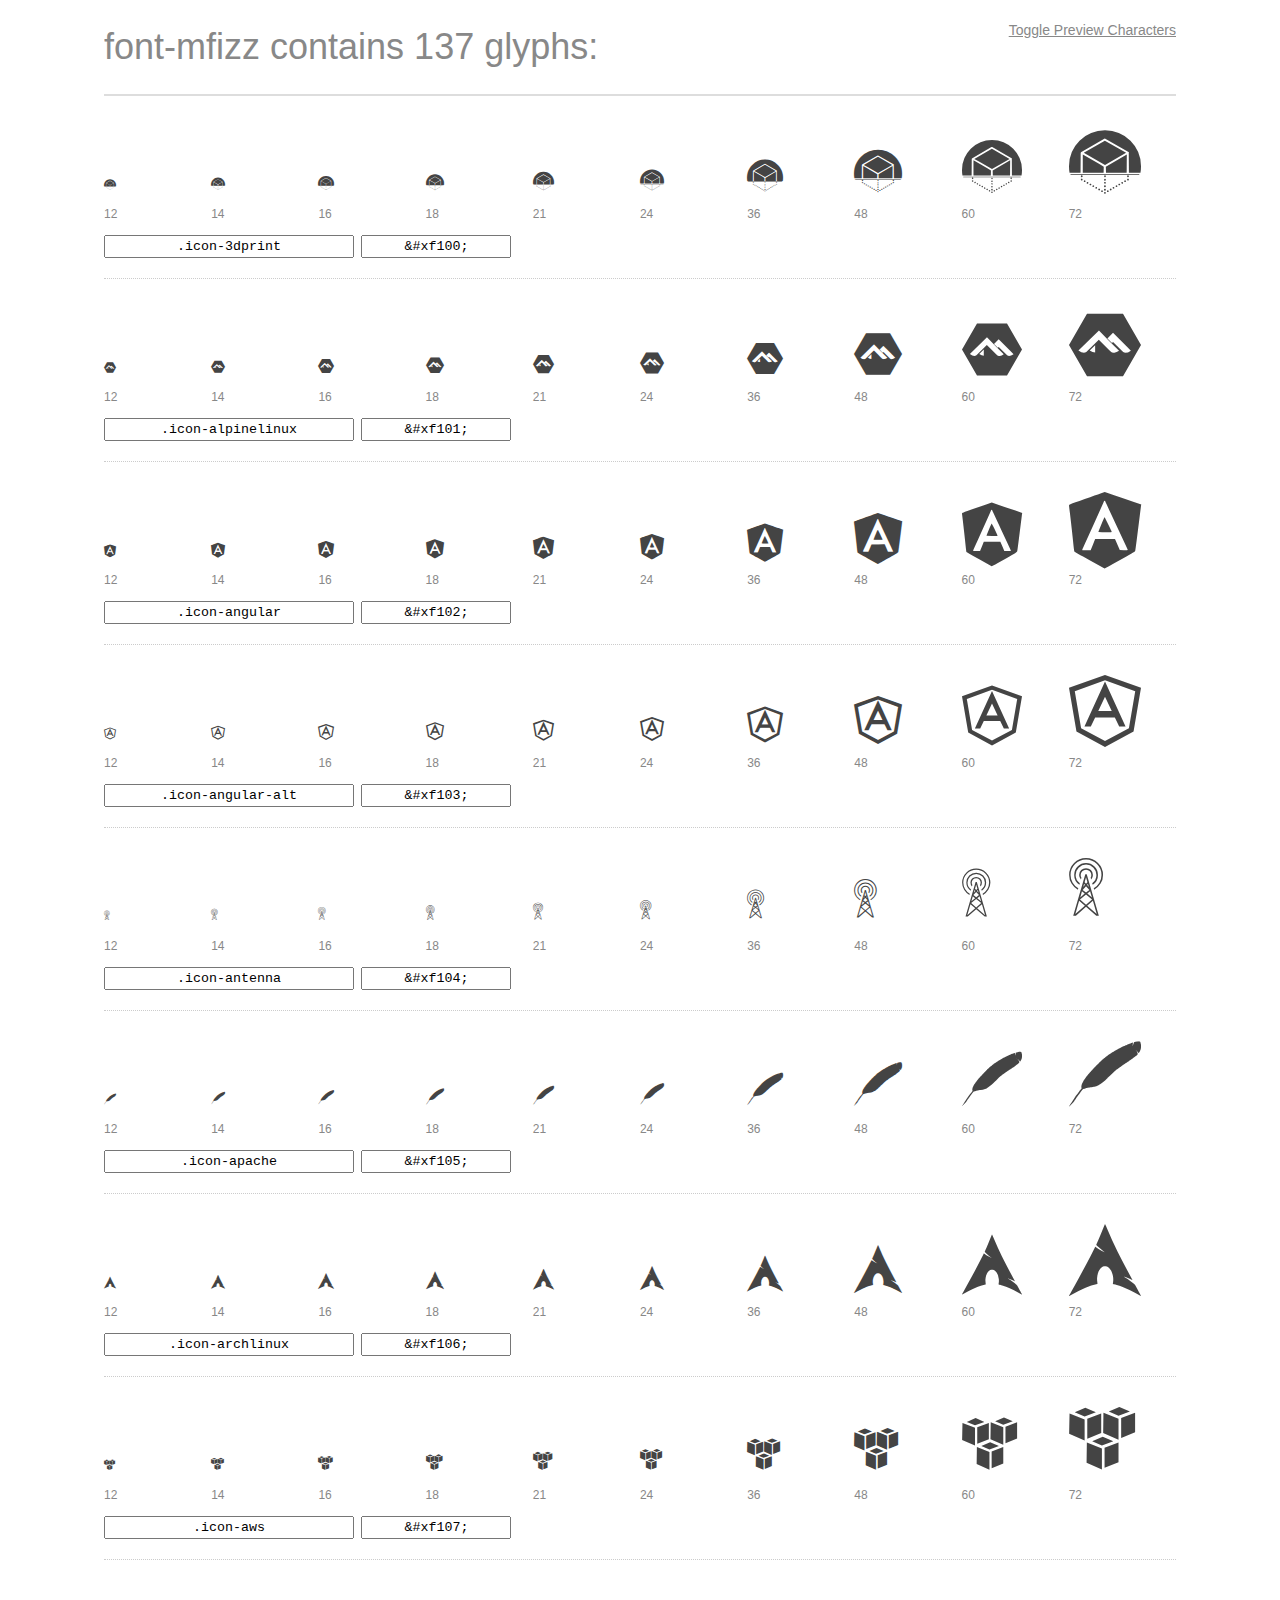
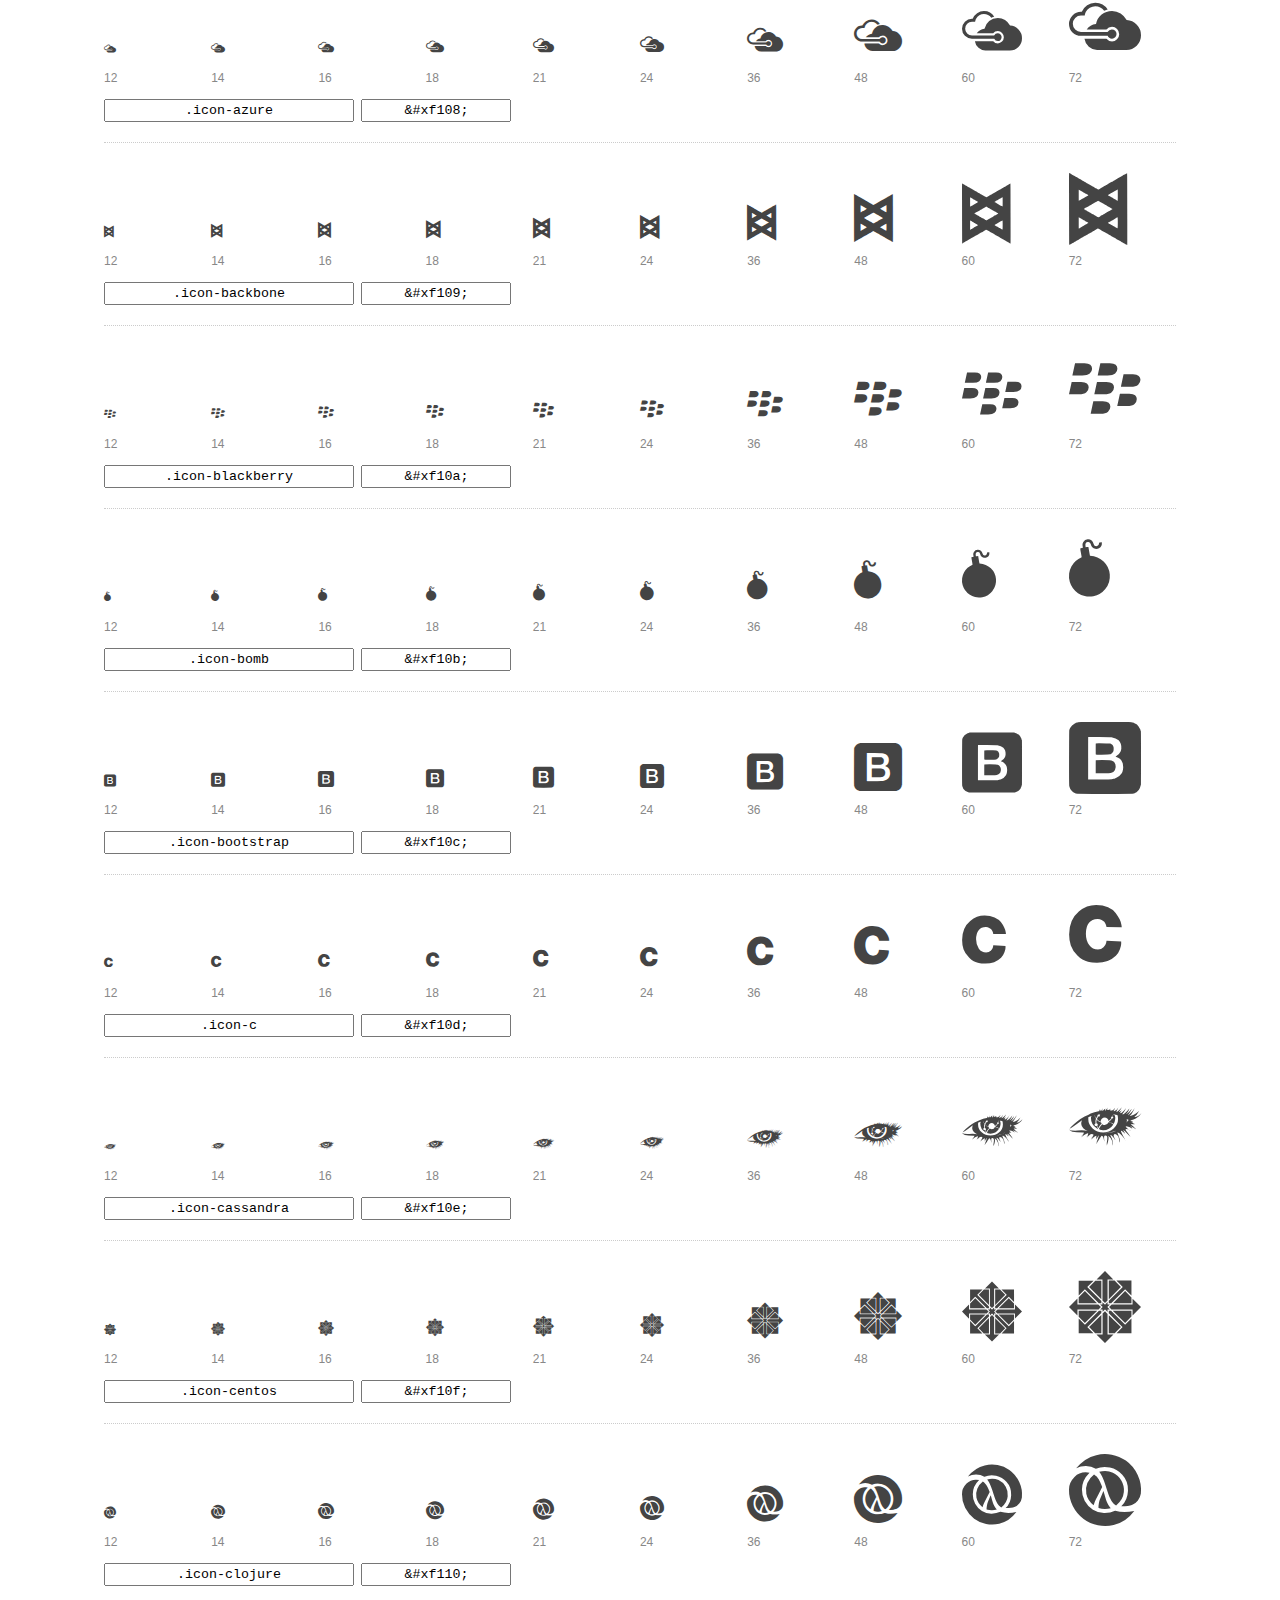
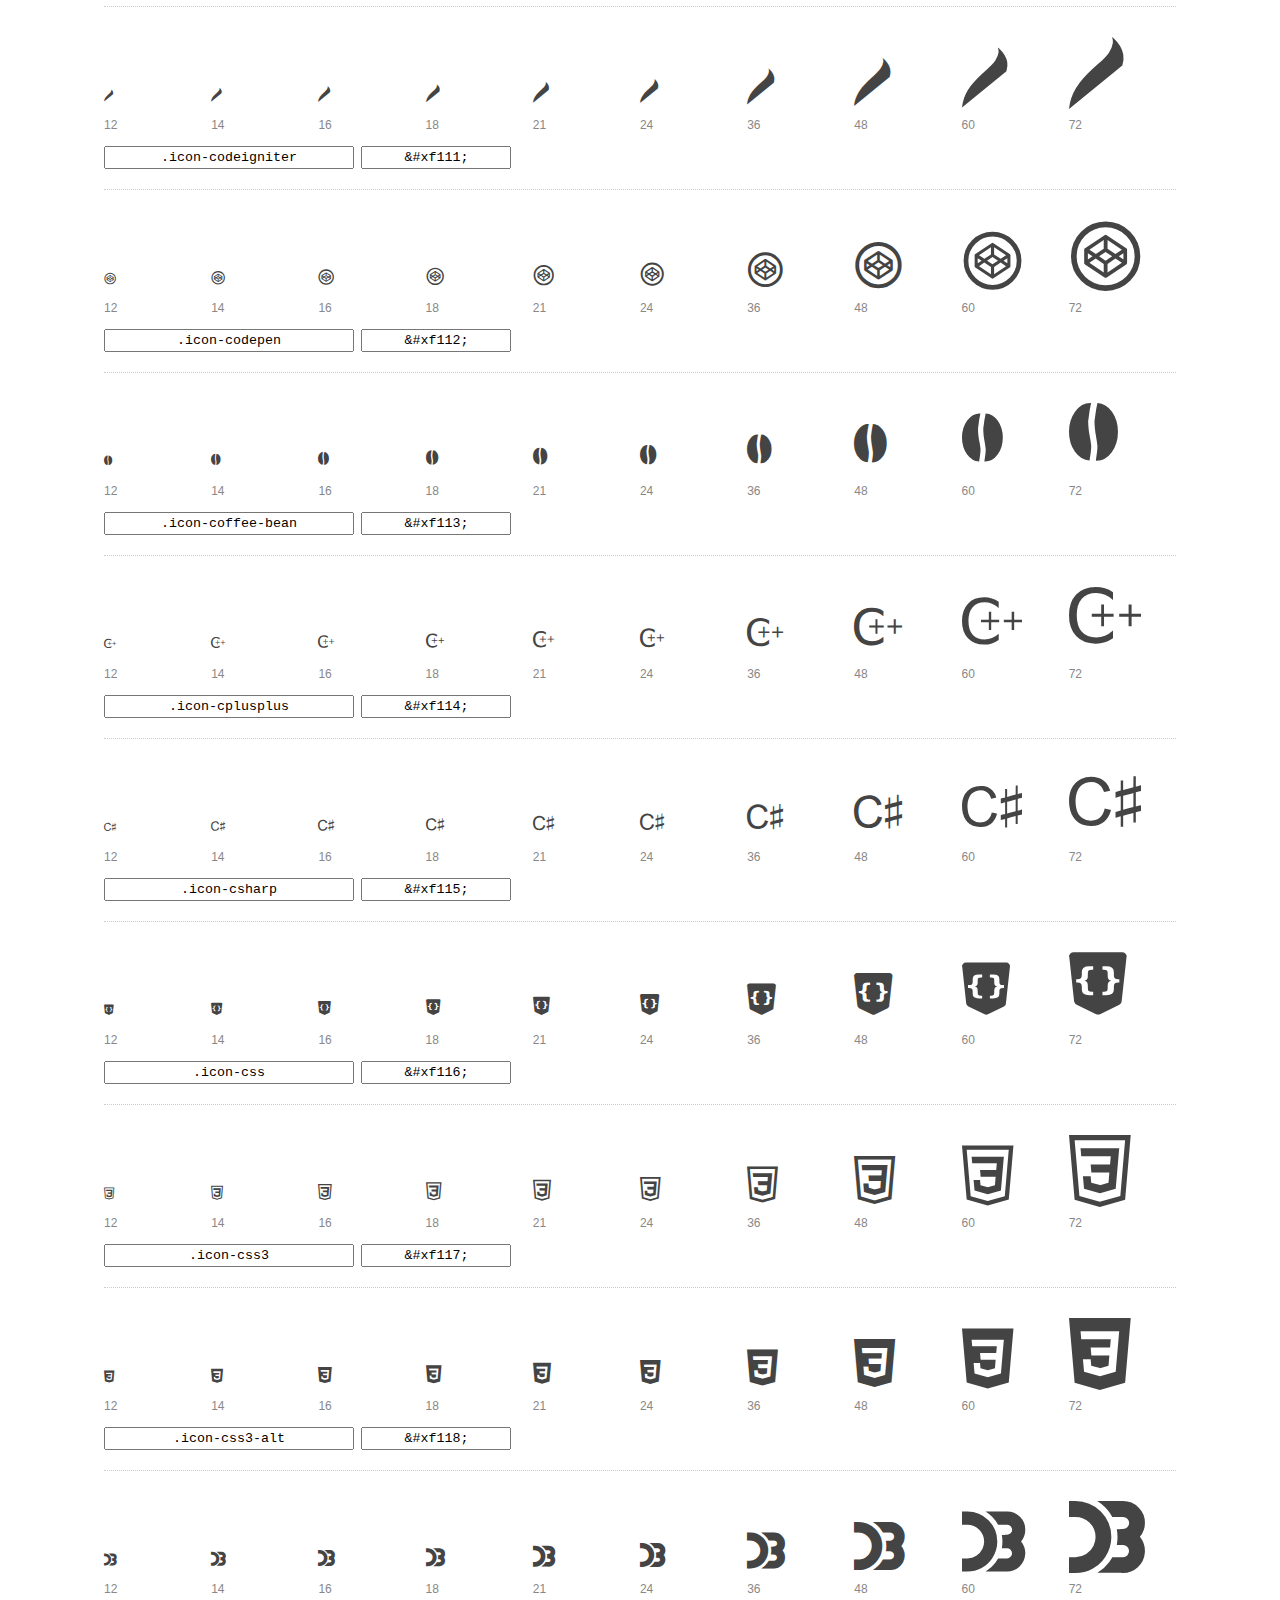
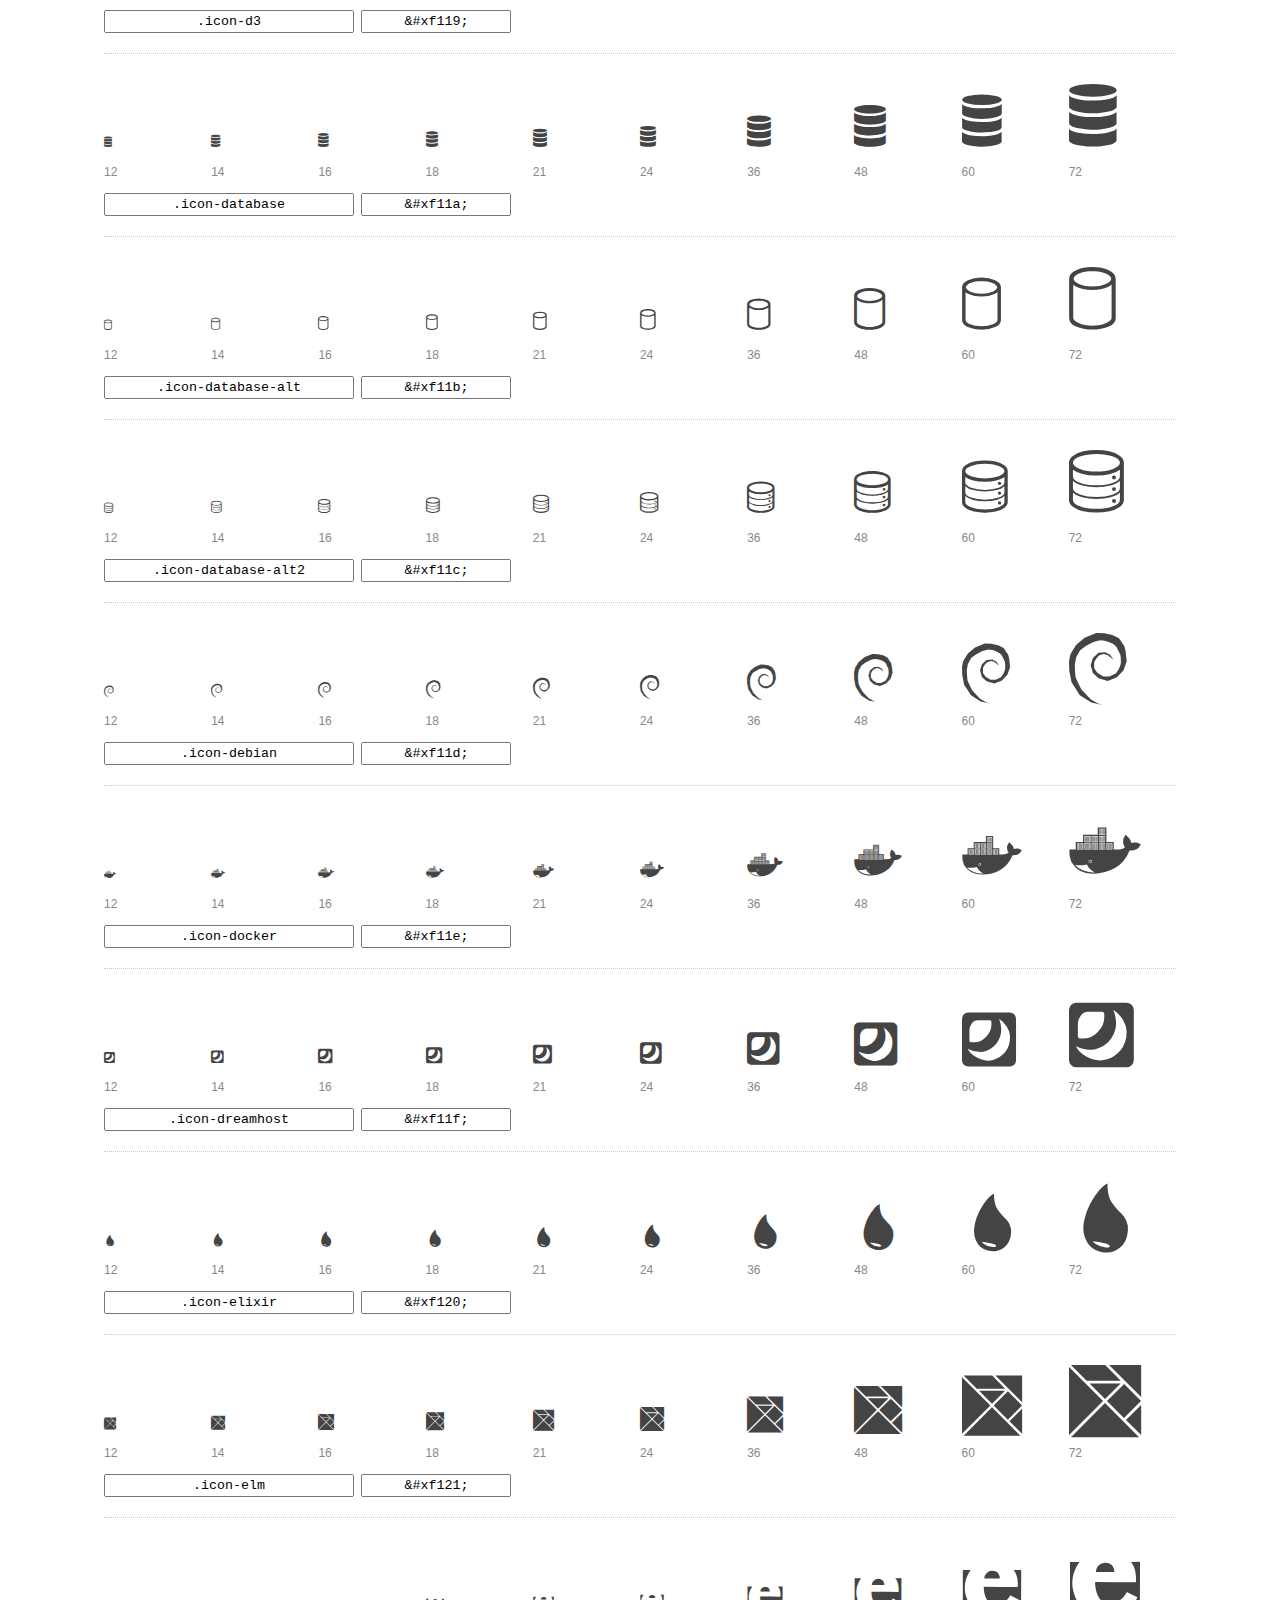
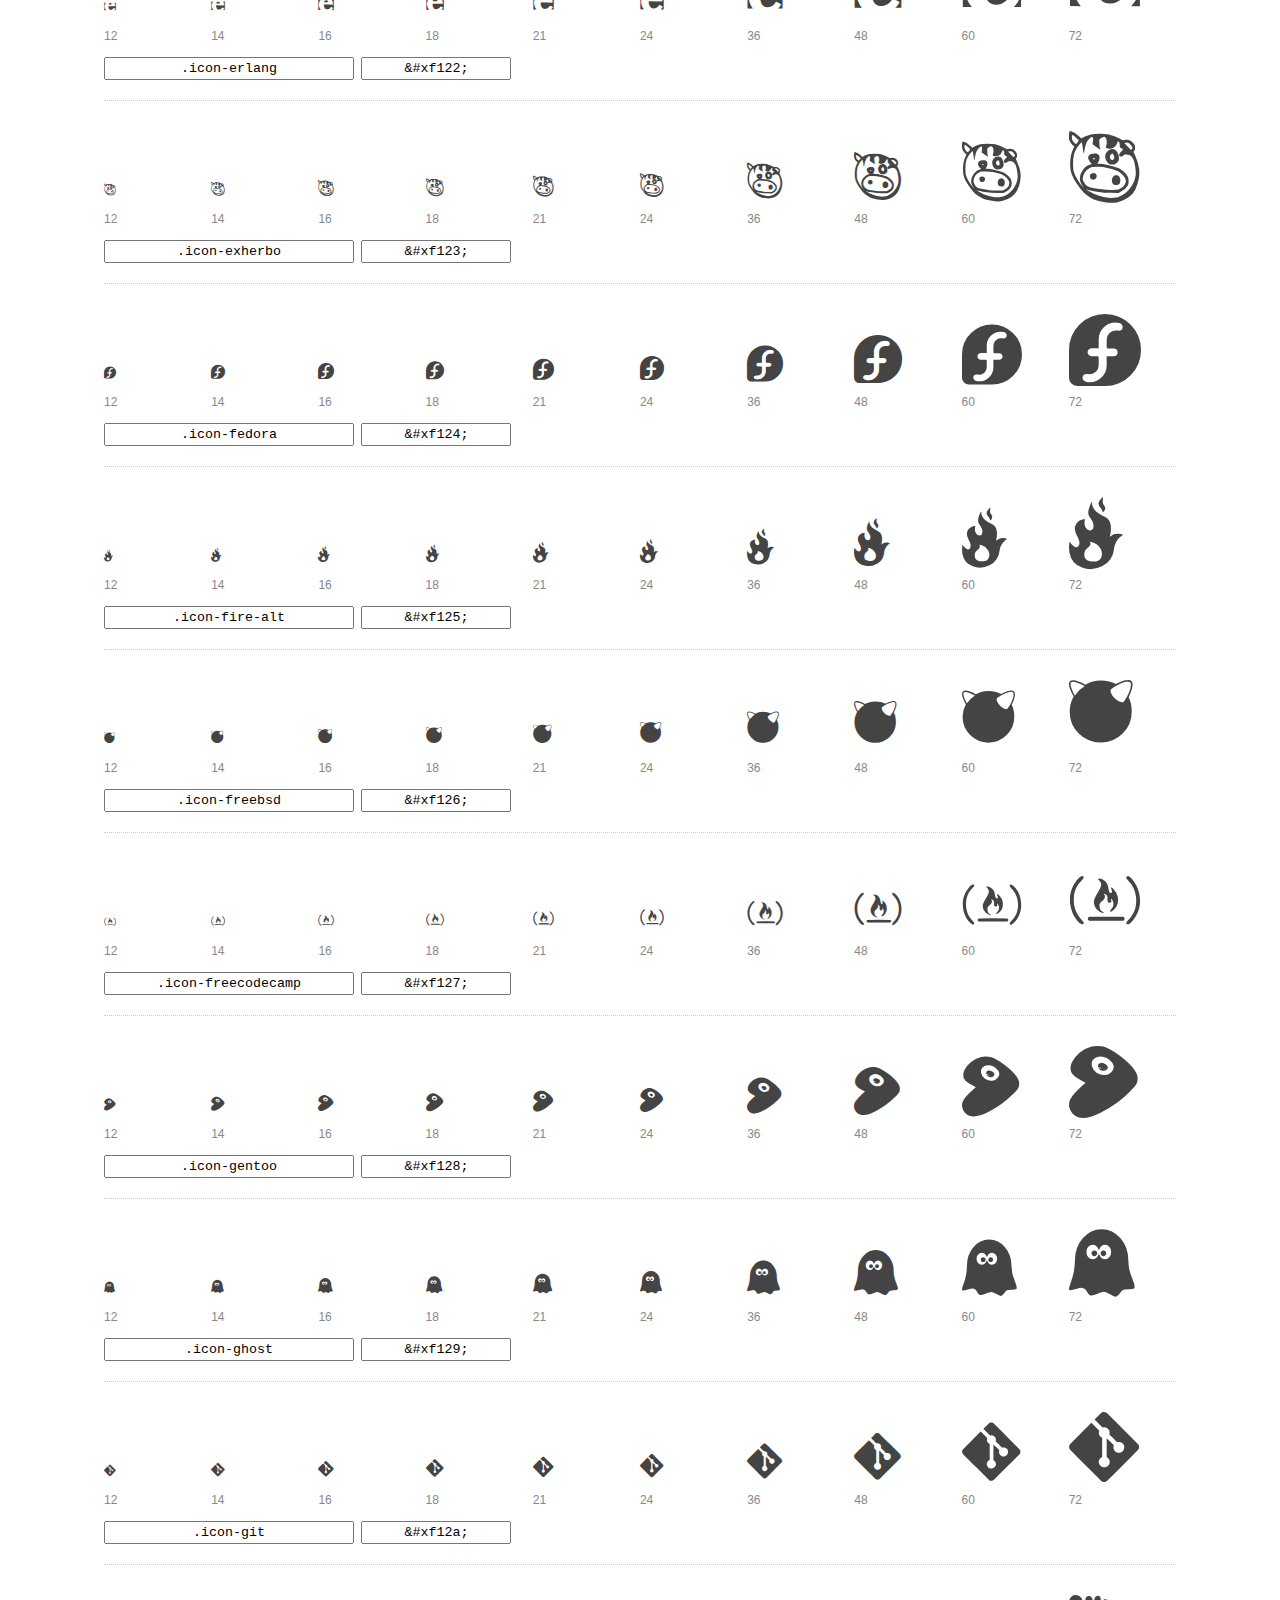
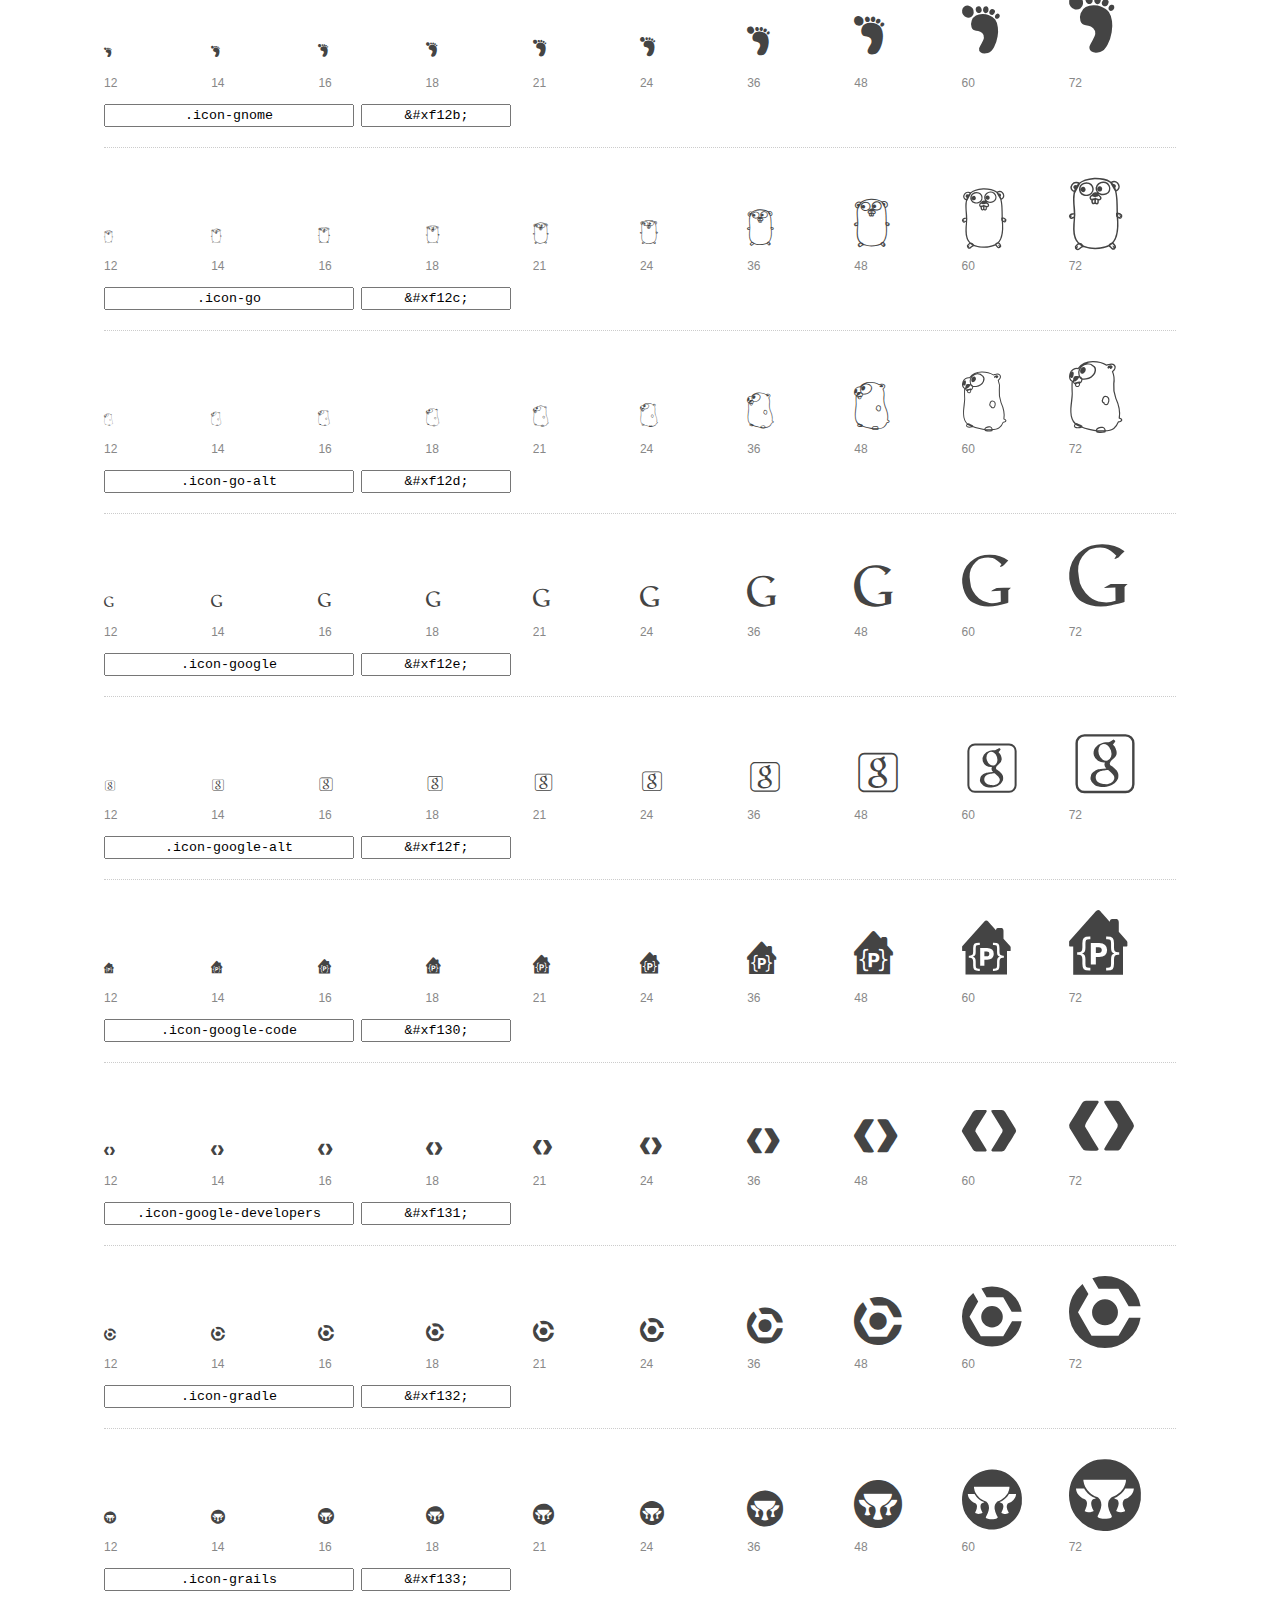
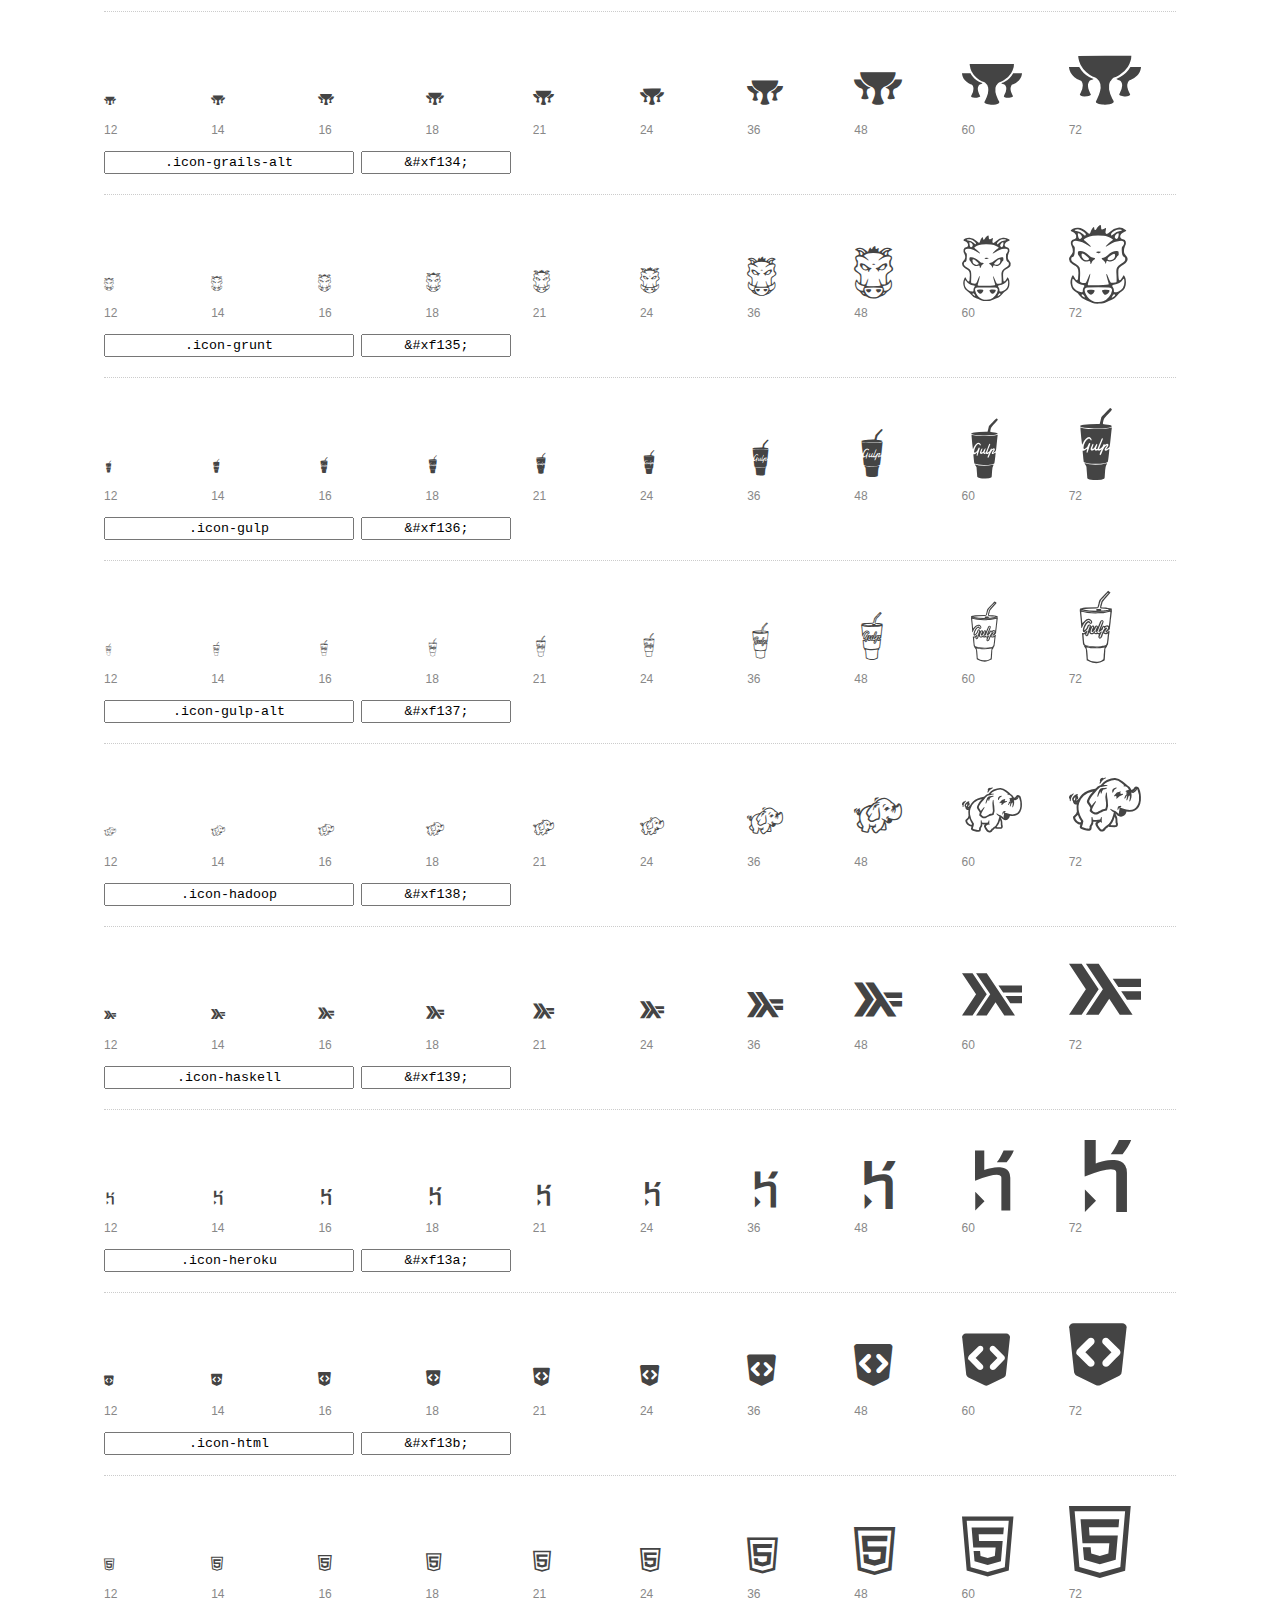
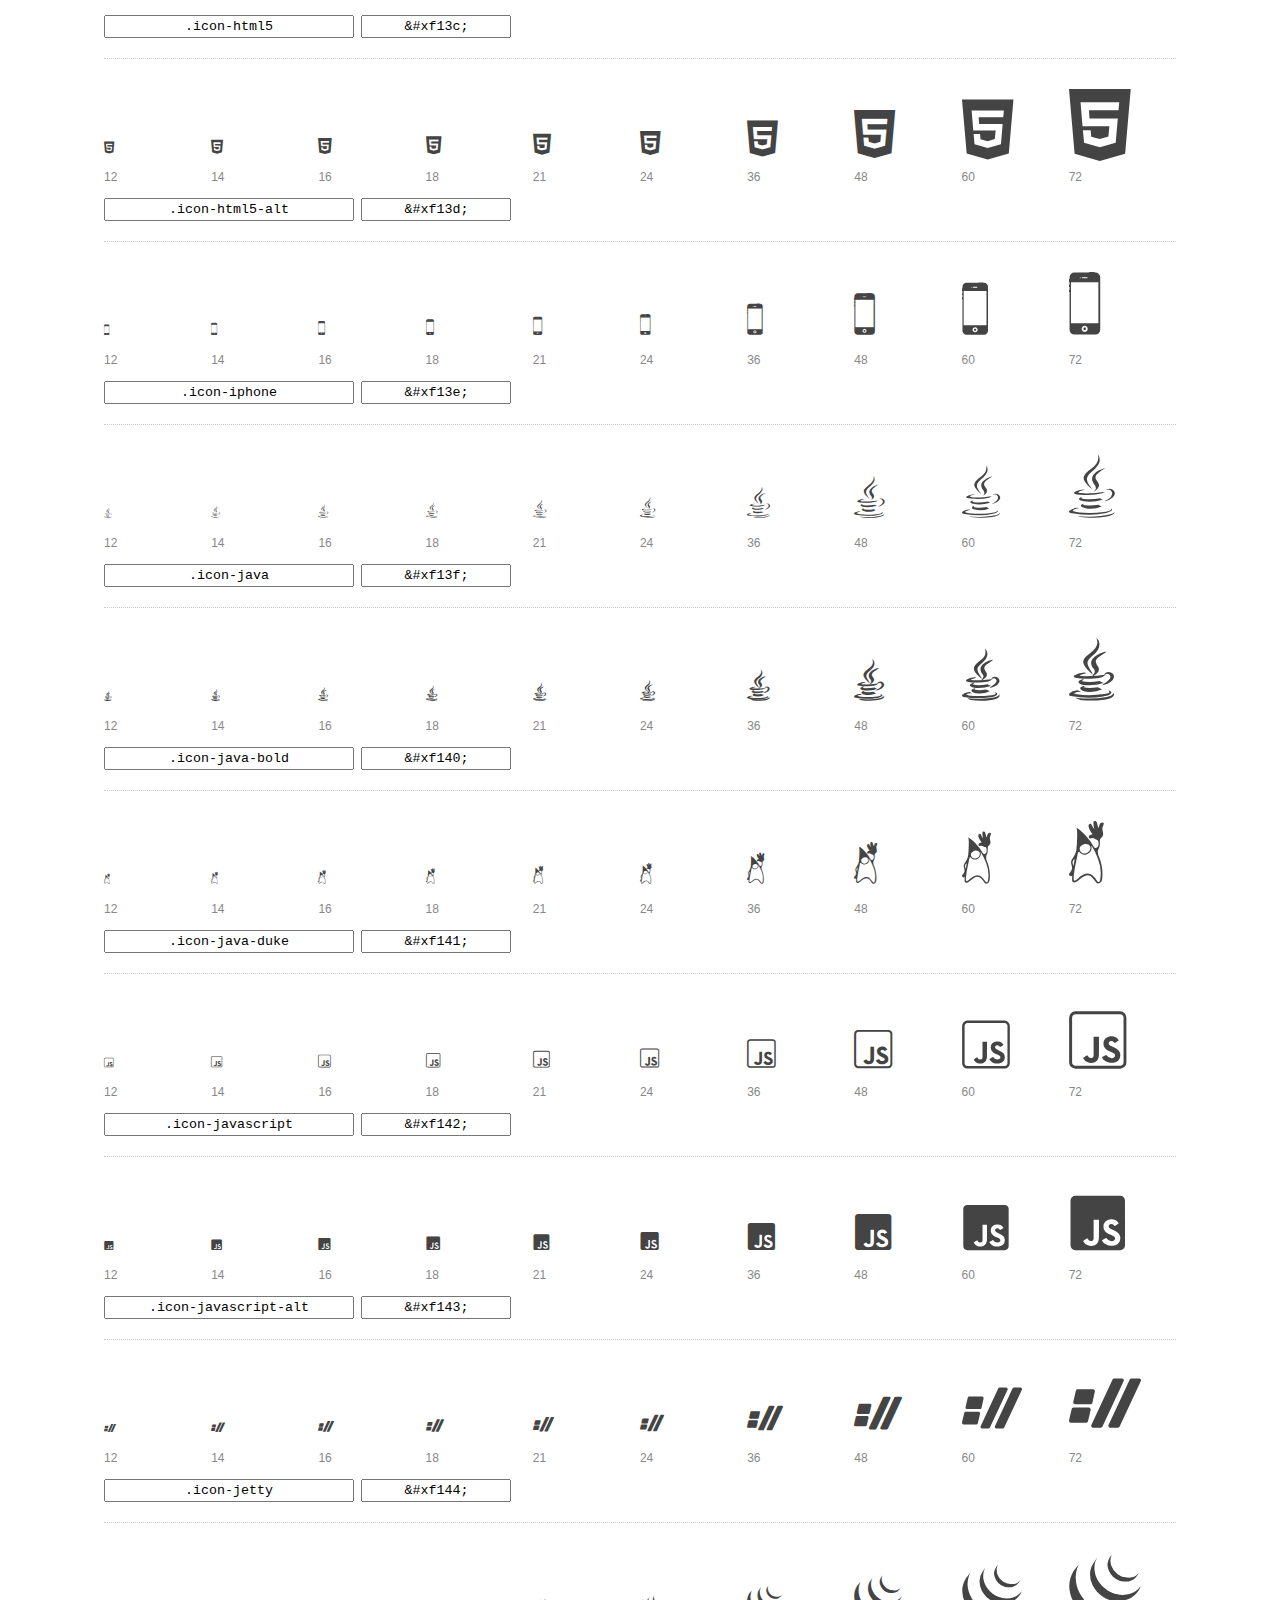
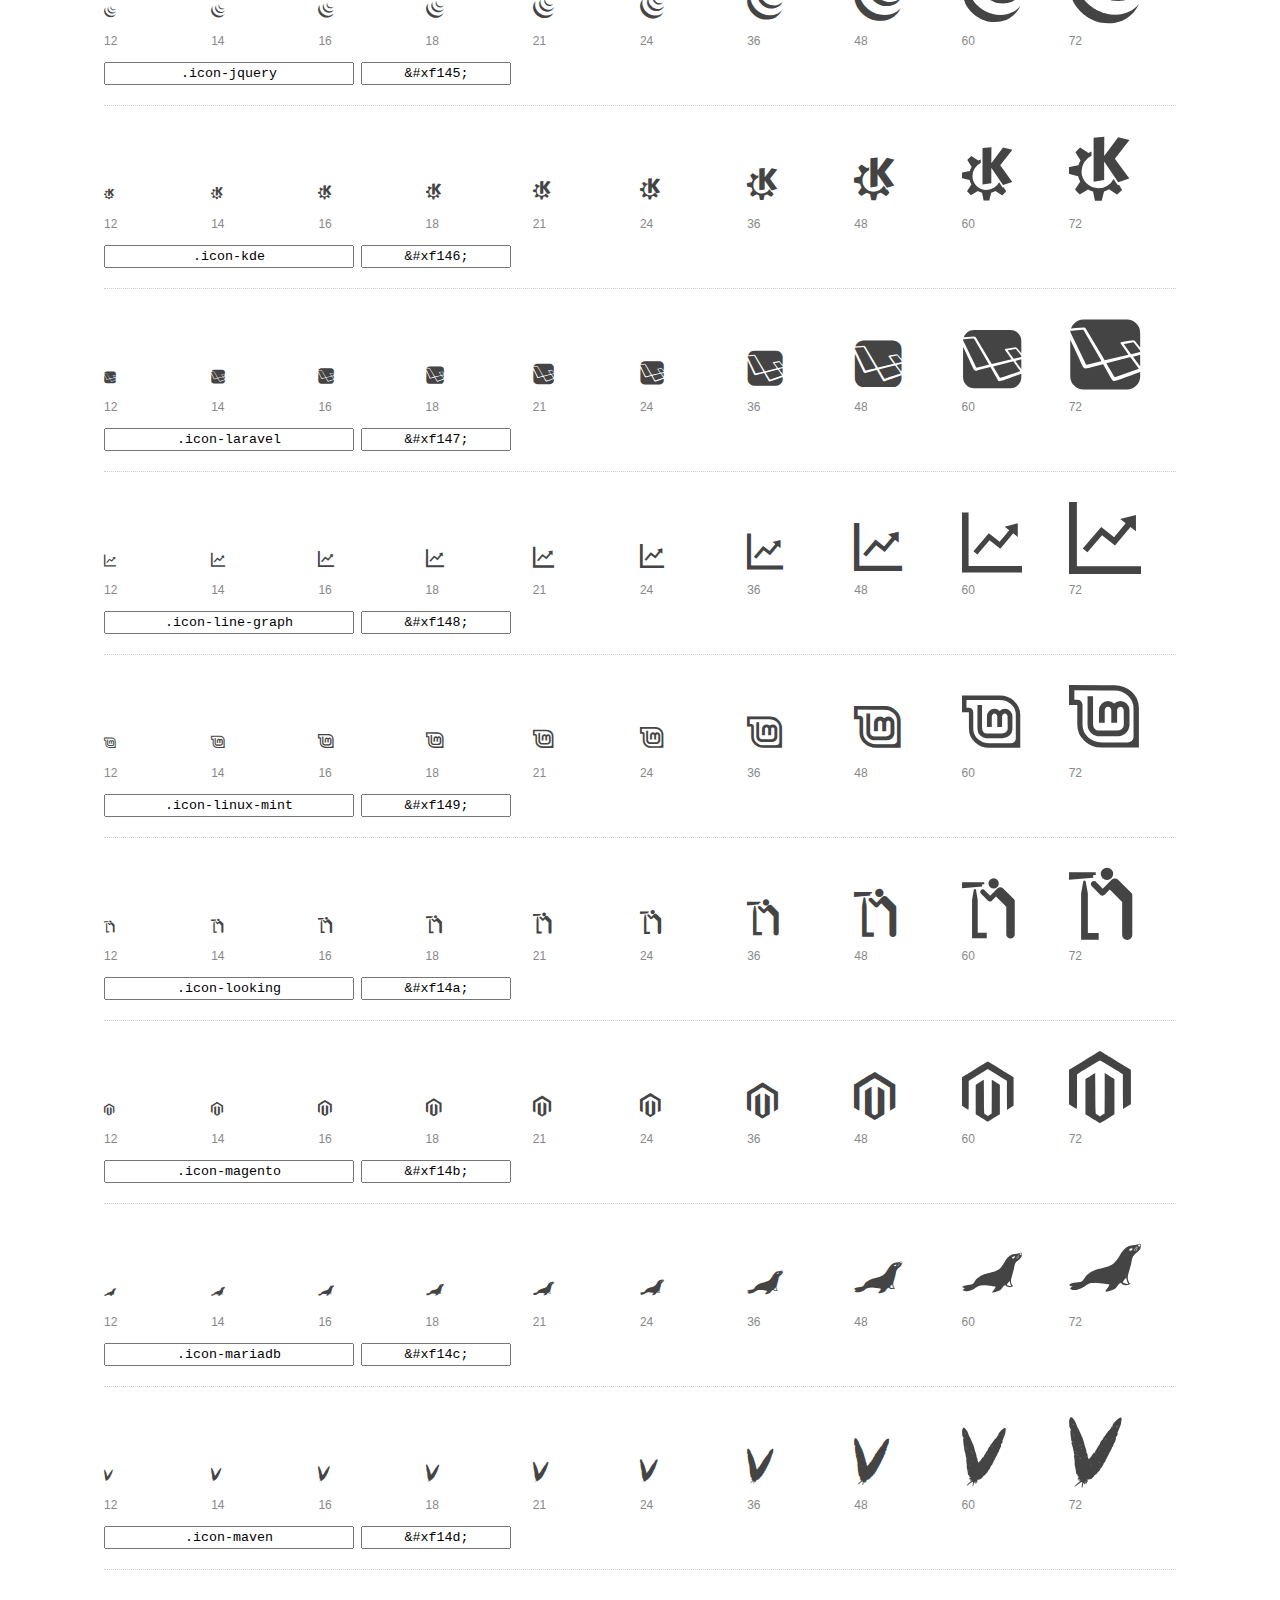
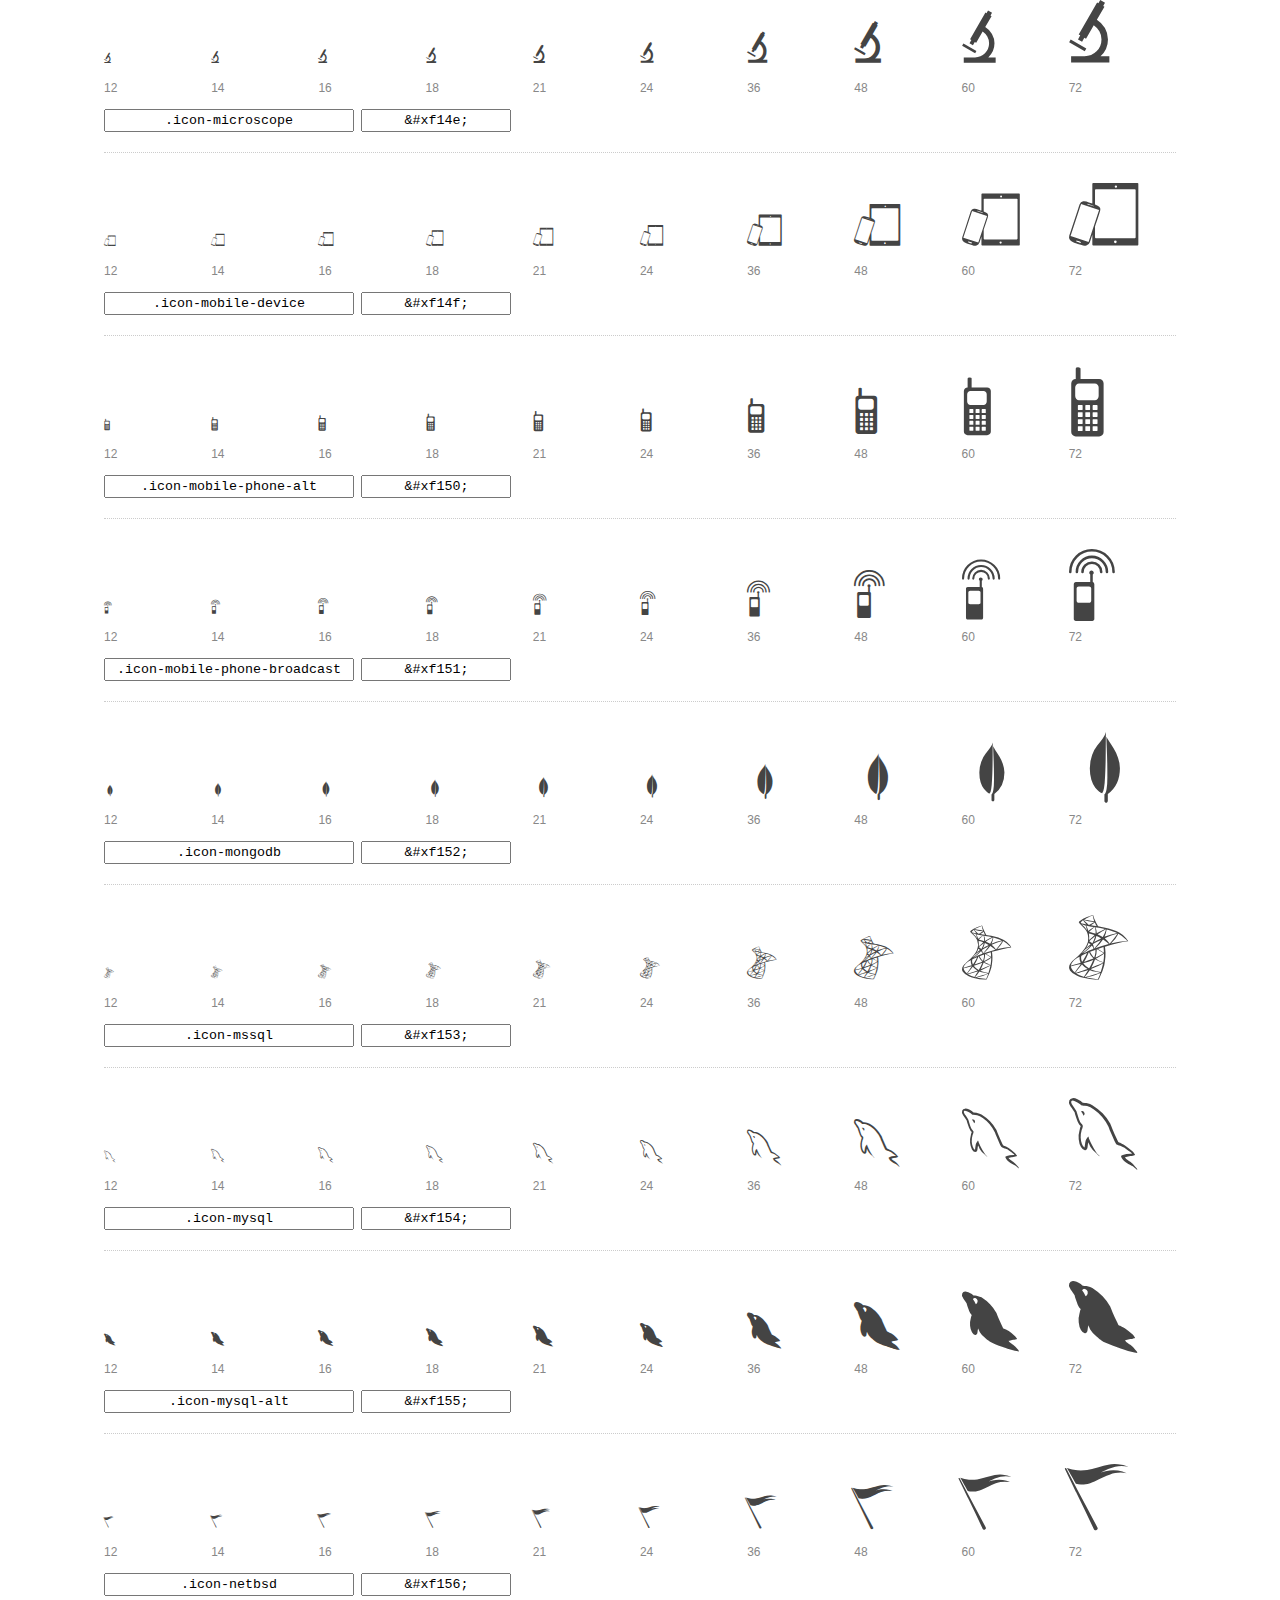
<file: css/preview.html>
<!DOCTYPE html>
<html>
  <head>
    <title>font-mfizz glyphs preview</title>

    <style>
      /* Page Styles */

      * {
        -moz-box-sizing: border-box;
        -webkit-box-sizing: border-box;
        box-sizing: border-box;
        margin: 0;
        padding: 0;
      }

      body {
        background: #fff;
        color: #444;
        font: 16px/1.5 "Helvetica Neue", Helvetica, Arial, sans-serif;
      }

      a,
      a:visited {
        color: #888;
        text-decoration: underline;
      }
      a:hover,
      a:focus { color: #000; }

      header {
        border-bottom: 2px solid #ddd;
        margin-bottom: 20px;
        overflow: hidden;
        padding: 20px 0;
      }

      header h1 {
        color: #888;
        float: left;
        font-size: 36px;
        font-weight: 300;
      }

      header a {
        float: right;
        font-size: 14px;
      }

      .container {
        margin: 0 auto;
        max-width: 1200px;
        min-width: 960px;
        padding: 0 40px;
        width: 90%;
      }

      .glyph {
        border-bottom: 1px dotted #ccc;
        padding: 10px 0 20px;
        margin-bottom: 20px;
      }

      .preview-glyphs { vertical-align: bottom; }

      .preview-scale {
        color: #888;
        font-size: 12px;
        margin-top: 5px;
      }

      .step {
        display: inline-block;
        line-height: 1;
        position: relative;
        width: 10%;
      }

      .step .letters,
      .step i {
        -webkit-transition: opacity .3s;
        -moz-transition: opacity .3s;
        -ms-transition: opacity .3s;
        -o-transition: opacity .3s;
        transition: opacity .3s;
      }

      .step:hover .letters { opacity: 1; }
      .step:hover i { opacity: .3; }

      .letters {
        opacity: .3;
        position: absolute;
      }

      .characters-off .letters { display: none; }
      .characters-off .step:hover i { opacity: 1; }

      
      .size-12 { font-size: 12px; }
      
      .size-14 { font-size: 14px; }
      
      .size-16 { font-size: 16px; }
      
      .size-18 { font-size: 18px; }
      
      .size-21 { font-size: 21px; }
      
      .size-24 { font-size: 24px; }
      
      .size-36 { font-size: 36px; }
      
      .size-48 { font-size: 48px; }
      
      .size-60 { font-size: 60px; }
      
      .size-72 { font-size: 72px; }
      

      .usage { margin-top: 10px; }

      .usage input {
        font-family: monospace;
        margin-right: 3px;
        padding: 2px 5px;
        text-align: center;
      }

      .usage .point { width: 150px; }

      .usage .class { width: 250px; }

      footer {
        color: #888;
        font-size: 12px;
        padding: 20px 0;
      }

      /* Icon Font: font-mfizz */

      @font-face {
  font-family: "font-mfizz";
  src: url("./font-mfizz.eot");
  src: url("./font-mfizz.eot?#iefix") format("embedded-opentype"),
       url("./font-mfizz.woff") format("woff"),
       url("./font-mfizz.ttf") format("truetype"),
       url("./font-mfizz.svg#font-mfizz") format("svg");
  font-weight: normal;
  font-style: normal;
}

@media screen and (-webkit-min-device-pixel-ratio:0) {
  @font-face {
    font-family: "font-mfizz";
    src: url("./font-mfizz.svg#font-mfizz") format("svg");
  }
}

      [data-icon]:before { content: attr(data-icon); }

      [data-icon]:before,
      .icon-3dprint:before,
.icon-alpinelinux:before,
.icon-angular:before,
.icon-angular-alt:before,
.icon-antenna:before,
.icon-apache:before,
.icon-archlinux:before,
.icon-aws:before,
.icon-azure:before,
.icon-backbone:before,
.icon-blackberry:before,
.icon-bomb:before,
.icon-bootstrap:before,
.icon-c:before,
.icon-cassandra:before,
.icon-centos:before,
.icon-clojure:before,
.icon-codeigniter:before,
.icon-codepen:before,
.icon-coffee-bean:before,
.icon-cplusplus:before,
.icon-csharp:before,
.icon-css:before,
.icon-css3:before,
.icon-css3-alt:before,
.icon-d3:before,
.icon-database:before,
.icon-database-alt:before,
.icon-database-alt2:before,
.icon-debian:before,
.icon-docker:before,
.icon-dreamhost:before,
.icon-elixir:before,
.icon-elm:before,
.icon-erlang:before,
.icon-exherbo:before,
.icon-fedora:before,
.icon-fire-alt:before,
.icon-freebsd:before,
.icon-freecodecamp:before,
.icon-gentoo:before,
.icon-ghost:before,
.icon-git:before,
.icon-gnome:before,
.icon-go:before,
.icon-go-alt:before,
.icon-google:before,
.icon-google-alt:before,
.icon-google-code:before,
.icon-google-developers:before,
.icon-gradle:before,
.icon-grails:before,
.icon-grails-alt:before,
.icon-grunt:before,
.icon-gulp:before,
.icon-gulp-alt:before,
.icon-hadoop:before,
.icon-haskell:before,
.icon-heroku:before,
.icon-html:before,
.icon-html5:before,
.icon-html5-alt:before,
.icon-iphone:before,
.icon-java:before,
.icon-java-bold:before,
.icon-java-duke:before,
.icon-javascript:before,
.icon-javascript-alt:before,
.icon-jetty:before,
.icon-jquery:before,
.icon-kde:before,
.icon-laravel:before,
.icon-line-graph:before,
.icon-linux-mint:before,
.icon-looking:before,
.icon-magento:before,
.icon-mariadb:before,
.icon-maven:before,
.icon-microscope:before,
.icon-mobile-device:before,
.icon-mobile-phone-alt:before,
.icon-mobile-phone-broadcast:before,
.icon-mongodb:before,
.icon-mssql:before,
.icon-mysql:before,
.icon-mysql-alt:before,
.icon-netbsd:before,
.icon-nginx:before,
.icon-nginx-alt:before,
.icon-nginx-alt2:before,
.icon-nodejs:before,
.icon-npm:before,
.icon-objc:before,
.icon-openshift:before,
.icon-oracle:before,
.icon-oracle-alt:before,
.icon-osx:before,
.icon-perl:before,
.icon-phone-alt:before,
.icon-phone-gap:before,
.icon-phone-retro:before,
.icon-php:before,
.icon-php-alt:before,
.icon-playframework:before,
.icon-playframework-alt:before,
.icon-plone:before,
.icon-postgres:before,
.icon-postgres-alt:before,
.icon-python:before,
.icon-raspberrypi:before,
.icon-reactjs:before,
.icon-redhat:before,
.icon-redis:before,
.icon-ruby:before,
.icon-ruby-on-rails:before,
.icon-ruby-on-rails-alt:before,
.icon-rust:before,
.icon-sass:before,
.icon-satellite:before,
.icon-scala:before,
.icon-scala-alt:before,
.icon-script:before,
.icon-script-alt:before,
.icon-shell:before,
.icon-sitefinity:before,
.icon-solaris:before,
.icon-splatter:before,
.icon-spring:before,
.icon-suse:before,
.icon-svg:before,
.icon-symfony:before,
.icon-tomcat:before,
.icon-ubuntu:before,
.icon-unity:before,
.icon-wireless:before,
.icon-wordpress:before,
.icon-x11:before {
        display: inline-block;
  font-family: "font-mfizz";
  font-style: normal;
  font-weight: normal;
  font-variant: normal;
  line-height: 1;
  text-decoration: inherit;
  text-rendering: optimizeLegibility;
  text-transform: none;
  -moz-osx-font-smoothing: grayscale;
  -webkit-font-smoothing: antialiased;
  font-smoothing: antialiased;
      }

      .icon-3dprint:before { content: "\f100"; }
.icon-alpinelinux:before { content: "\f101"; }
.icon-angular:before { content: "\f102"; }
.icon-angular-alt:before { content: "\f103"; }
.icon-antenna:before { content: "\f104"; }
.icon-apache:before { content: "\f105"; }
.icon-archlinux:before { content: "\f106"; }
.icon-aws:before { content: "\f107"; }
.icon-azure:before { content: "\f108"; }
.icon-backbone:before { content: "\f109"; }
.icon-blackberry:before { content: "\f10a"; }
.icon-bomb:before { content: "\f10b"; }
.icon-bootstrap:before { content: "\f10c"; }
.icon-c:before { content: "\f10d"; }
.icon-cassandra:before { content: "\f10e"; }
.icon-centos:before { content: "\f10f"; }
.icon-clojure:before { content: "\f110"; }
.icon-codeigniter:before { content: "\f111"; }
.icon-codepen:before { content: "\f112"; }
.icon-coffee-bean:before { content: "\f113"; }
.icon-cplusplus:before { content: "\f114"; }
.icon-csharp:before { content: "\f115"; }
.icon-css:before { content: "\f116"; }
.icon-css3:before { content: "\f117"; }
.icon-css3-alt:before { content: "\f118"; }
.icon-d3:before { content: "\f119"; }
.icon-database:before { content: "\f11a"; }
.icon-database-alt:before { content: "\f11b"; }
.icon-database-alt2:before { content: "\f11c"; }
.icon-debian:before { content: "\f11d"; }
.icon-docker:before { content: "\f11e"; }
.icon-dreamhost:before { content: "\f11f"; }
.icon-elixir:before { content: "\f120"; }
.icon-elm:before { content: "\f121"; }
.icon-erlang:before { content: "\f122"; }
.icon-exherbo:before { content: "\f123"; }
.icon-fedora:before { content: "\f124"; }
.icon-fire-alt:before { content: "\f125"; }
.icon-freebsd:before { content: "\f126"; }
.icon-freecodecamp:before { content: "\f127"; }
.icon-gentoo:before { content: "\f128"; }
.icon-ghost:before { content: "\f129"; }
.icon-git:before { content: "\f12a"; }
.icon-gnome:before { content: "\f12b"; }
.icon-go:before { content: "\f12c"; }
.icon-go-alt:before { content: "\f12d"; }
.icon-google:before { content: "\f12e"; }
.icon-google-alt:before { content: "\f12f"; }
.icon-google-code:before { content: "\f130"; }
.icon-google-developers:before { content: "\f131"; }
.icon-gradle:before { content: "\f132"; }
.icon-grails:before { content: "\f133"; }
.icon-grails-alt:before { content: "\f134"; }
.icon-grunt:before { content: "\f135"; }
.icon-gulp:before { content: "\f136"; }
.icon-gulp-alt:before { content: "\f137"; }
.icon-hadoop:before { content: "\f138"; }
.icon-haskell:before { content: "\f139"; }
.icon-heroku:before { content: "\f13a"; }
.icon-html:before { content: "\f13b"; }
.icon-html5:before { content: "\f13c"; }
.icon-html5-alt:before { content: "\f13d"; }
.icon-iphone:before { content: "\f13e"; }
.icon-java:before { content: "\f13f"; }
.icon-java-bold:before { content: "\f140"; }
.icon-java-duke:before { content: "\f141"; }
.icon-javascript:before { content: "\f142"; }
.icon-javascript-alt:before { content: "\f143"; }
.icon-jetty:before { content: "\f144"; }
.icon-jquery:before { content: "\f145"; }
.icon-kde:before { content: "\f146"; }
.icon-laravel:before { content: "\f147"; }
.icon-line-graph:before { content: "\f148"; }
.icon-linux-mint:before { content: "\f149"; }
.icon-looking:before { content: "\f14a"; }
.icon-magento:before { content: "\f14b"; }
.icon-mariadb:before { content: "\f14c"; }
.icon-maven:before { content: "\f14d"; }
.icon-microscope:before { content: "\f14e"; }
.icon-mobile-device:before { content: "\f14f"; }
.icon-mobile-phone-alt:before { content: "\f150"; }
.icon-mobile-phone-broadcast:before { content: "\f151"; }
.icon-mongodb:before { content: "\f152"; }
.icon-mssql:before { content: "\f153"; }
.icon-mysql:before { content: "\f154"; }
.icon-mysql-alt:before { content: "\f155"; }
.icon-netbsd:before { content: "\f156"; }
.icon-nginx:before { content: "\f157"; }
.icon-nginx-alt:before { content: "\f158"; }
.icon-nginx-alt2:before { content: "\f159"; }
.icon-nodejs:before { content: "\f15a"; }
.icon-npm:before { content: "\f15b"; }
.icon-objc:before { content: "\f15c"; }
.icon-openshift:before { content: "\f15d"; }
.icon-oracle:before { content: "\f15e"; }
.icon-oracle-alt:before { content: "\f15f"; }
.icon-osx:before { content: "\f160"; }
.icon-perl:before { content: "\f161"; }
.icon-phone-alt:before { content: "\f162"; }
.icon-phone-gap:before { content: "\f163"; }
.icon-phone-retro:before { content: "\f164"; }
.icon-php:before { content: "\f165"; }
.icon-php-alt:before { content: "\f166"; }
.icon-playframework:before { content: "\f167"; }
.icon-playframework-alt:before { content: "\f168"; }
.icon-plone:before { content: "\f169"; }
.icon-postgres:before { content: "\f16a"; }
.icon-postgres-alt:before { content: "\f16b"; }
.icon-python:before { content: "\f16c"; }
.icon-raspberrypi:before { content: "\f16d"; }
.icon-reactjs:before { content: "\f16e"; }
.icon-redhat:before { content: "\f16f"; }
.icon-redis:before { content: "\f170"; }
.icon-ruby:before { content: "\f171"; }
.icon-ruby-on-rails:before { content: "\f172"; }
.icon-ruby-on-rails-alt:before { content: "\f173"; }
.icon-rust:before { content: "\f174"; }
.icon-sass:before { content: "\f175"; }
.icon-satellite:before { content: "\f176"; }
.icon-scala:before { content: "\f177"; }
.icon-scala-alt:before { content: "\f178"; }
.icon-script:before { content: "\f179"; }
.icon-script-alt:before { content: "\f17a"; }
.icon-shell:before { content: "\f17b"; }
.icon-sitefinity:before { content: "\f17c"; }
.icon-solaris:before { content: "\f17d"; }
.icon-splatter:before { content: "\f17e"; }
.icon-spring:before { content: "\f17f"; }
.icon-suse:before { content: "\f180"; }
.icon-svg:before { content: "\f181"; }
.icon-symfony:before { content: "\f182"; }
.icon-tomcat:before { content: "\f183"; }
.icon-ubuntu:before { content: "\f184"; }
.icon-unity:before { content: "\f185"; }
.icon-wireless:before { content: "\f186"; }
.icon-wordpress:before { content: "\f187"; }
.icon-x11:before { content: "\f188"; }
    </style>

    <!--[if lte IE 8]><script src="http://html5shiv.googlecode.com/svn/trunk/html5.js"></script><![endif]-->

    <script>
      function toggleCharacters() {
        var body = document.getElementsByTagName('body')[0];
        body.className = body.className === 'characters-off' ? '' : 'characters-off';
      }
    </script>
  </head>

  <body class="characters-off">
    <div id="page" class="container">
      <header>
        <h1>font-mfizz contains 137 glyphs:</h1>
        <a onclick="toggleCharacters(); return false;" href="#">Toggle Preview Characters</a>
      </header>

      
      <div class="glyph">
        <div class="preview-glyphs">
          <span class="step size-12"><span class="letters">Pp</span><i id="icon-3dprint" class="icon-3dprint"></i></span><span class="step size-14"><span class="letters">Pp</span><i id="icon-3dprint" class="icon-3dprint"></i></span><span class="step size-16"><span class="letters">Pp</span><i id="icon-3dprint" class="icon-3dprint"></i></span><span class="step size-18"><span class="letters">Pp</span><i id="icon-3dprint" class="icon-3dprint"></i></span><span class="step size-21"><span class="letters">Pp</span><i id="icon-3dprint" class="icon-3dprint"></i></span><span class="step size-24"><span class="letters">Pp</span><i id="icon-3dprint" class="icon-3dprint"></i></span><span class="step size-36"><span class="letters">Pp</span><i id="icon-3dprint" class="icon-3dprint"></i></span><span class="step size-48"><span class="letters">Pp</span><i id="icon-3dprint" class="icon-3dprint"></i></span><span class="step size-60"><span class="letters">Pp</span><i id="icon-3dprint" class="icon-3dprint"></i></span><span class="step size-72"><span class="letters">Pp</span><i id="icon-3dprint" class="icon-3dprint"></i></span>
        </div>
        <div class="preview-scale">
          <span class="step">12</span><span class="step">14</span><span class="step">16</span><span class="step">18</span><span class="step">21</span><span class="step">24</span><span class="step">36</span><span class="step">48</span><span class="step">60</span><span class="step">72</span>
        </div>
        <div class="usage">
          <input class="class" type="text" readonly="readonly" onClick="this.select();" value=".icon-3dprint" />
          <input class="point" type="text" readonly="readonly" onClick="this.select();" value="&amp;#xf100;" />
        </div>
      </div>
      
      <div class="glyph">
        <div class="preview-glyphs">
          <span class="step size-12"><span class="letters">Pp</span><i id="icon-alpinelinux" class="icon-alpinelinux"></i></span><span class="step size-14"><span class="letters">Pp</span><i id="icon-alpinelinux" class="icon-alpinelinux"></i></span><span class="step size-16"><span class="letters">Pp</span><i id="icon-alpinelinux" class="icon-alpinelinux"></i></span><span class="step size-18"><span class="letters">Pp</span><i id="icon-alpinelinux" class="icon-alpinelinux"></i></span><span class="step size-21"><span class="letters">Pp</span><i id="icon-alpinelinux" class="icon-alpinelinux"></i></span><span class="step size-24"><span class="letters">Pp</span><i id="icon-alpinelinux" class="icon-alpinelinux"></i></span><span class="step size-36"><span class="letters">Pp</span><i id="icon-alpinelinux" class="icon-alpinelinux"></i></span><span class="step size-48"><span class="letters">Pp</span><i id="icon-alpinelinux" class="icon-alpinelinux"></i></span><span class="step size-60"><span class="letters">Pp</span><i id="icon-alpinelinux" class="icon-alpinelinux"></i></span><span class="step size-72"><span class="letters">Pp</span><i id="icon-alpinelinux" class="icon-alpinelinux"></i></span>
        </div>
        <div class="preview-scale">
          <span class="step">12</span><span class="step">14</span><span class="step">16</span><span class="step">18</span><span class="step">21</span><span class="step">24</span><span class="step">36</span><span class="step">48</span><span class="step">60</span><span class="step">72</span>
        </div>
        <div class="usage">
          <input class="class" type="text" readonly="readonly" onClick="this.select();" value=".icon-alpinelinux" />
          <input class="point" type="text" readonly="readonly" onClick="this.select();" value="&amp;#xf101;" />
        </div>
      </div>
      
      <div class="glyph">
        <div class="preview-glyphs">
          <span class="step size-12"><span class="letters">Pp</span><i id="icon-angular" class="icon-angular"></i></span><span class="step size-14"><span class="letters">Pp</span><i id="icon-angular" class="icon-angular"></i></span><span class="step size-16"><span class="letters">Pp</span><i id="icon-angular" class="icon-angular"></i></span><span class="step size-18"><span class="letters">Pp</span><i id="icon-angular" class="icon-angular"></i></span><span class="step size-21"><span class="letters">Pp</span><i id="icon-angular" class="icon-angular"></i></span><span class="step size-24"><span class="letters">Pp</span><i id="icon-angular" class="icon-angular"></i></span><span class="step size-36"><span class="letters">Pp</span><i id="icon-angular" class="icon-angular"></i></span><span class="step size-48"><span class="letters">Pp</span><i id="icon-angular" class="icon-angular"></i></span><span class="step size-60"><span class="letters">Pp</span><i id="icon-angular" class="icon-angular"></i></span><span class="step size-72"><span class="letters">Pp</span><i id="icon-angular" class="icon-angular"></i></span>
        </div>
        <div class="preview-scale">
          <span class="step">12</span><span class="step">14</span><span class="step">16</span><span class="step">18</span><span class="step">21</span><span class="step">24</span><span class="step">36</span><span class="step">48</span><span class="step">60</span><span class="step">72</span>
        </div>
        <div class="usage">
          <input class="class" type="text" readonly="readonly" onClick="this.select();" value=".icon-angular" />
          <input class="point" type="text" readonly="readonly" onClick="this.select();" value="&amp;#xf102;" />
        </div>
      </div>
      
      <div class="glyph">
        <div class="preview-glyphs">
          <span class="step size-12"><span class="letters">Pp</span><i id="icon-angular-alt" class="icon-angular-alt"></i></span><span class="step size-14"><span class="letters">Pp</span><i id="icon-angular-alt" class="icon-angular-alt"></i></span><span class="step size-16"><span class="letters">Pp</span><i id="icon-angular-alt" class="icon-angular-alt"></i></span><span class="step size-18"><span class="letters">Pp</span><i id="icon-angular-alt" class="icon-angular-alt"></i></span><span class="step size-21"><span class="letters">Pp</span><i id="icon-angular-alt" class="icon-angular-alt"></i></span><span class="step size-24"><span class="letters">Pp</span><i id="icon-angular-alt" class="icon-angular-alt"></i></span><span class="step size-36"><span class="letters">Pp</span><i id="icon-angular-alt" class="icon-angular-alt"></i></span><span class="step size-48"><span class="letters">Pp</span><i id="icon-angular-alt" class="icon-angular-alt"></i></span><span class="step size-60"><span class="letters">Pp</span><i id="icon-angular-alt" class="icon-angular-alt"></i></span><span class="step size-72"><span class="letters">Pp</span><i id="icon-angular-alt" class="icon-angular-alt"></i></span>
        </div>
        <div class="preview-scale">
          <span class="step">12</span><span class="step">14</span><span class="step">16</span><span class="step">18</span><span class="step">21</span><span class="step">24</span><span class="step">36</span><span class="step">48</span><span class="step">60</span><span class="step">72</span>
        </div>
        <div class="usage">
          <input class="class" type="text" readonly="readonly" onClick="this.select();" value=".icon-angular-alt" />
          <input class="point" type="text" readonly="readonly" onClick="this.select();" value="&amp;#xf103;" />
        </div>
      </div>
      
      <div class="glyph">
        <div class="preview-glyphs">
          <span class="step size-12"><span class="letters">Pp</span><i id="icon-antenna" class="icon-antenna"></i></span><span class="step size-14"><span class="letters">Pp</span><i id="icon-antenna" class="icon-antenna"></i></span><span class="step size-16"><span class="letters">Pp</span><i id="icon-antenna" class="icon-antenna"></i></span><span class="step size-18"><span class="letters">Pp</span><i id="icon-antenna" class="icon-antenna"></i></span><span class="step size-21"><span class="letters">Pp</span><i id="icon-antenna" class="icon-antenna"></i></span><span class="step size-24"><span class="letters">Pp</span><i id="icon-antenna" class="icon-antenna"></i></span><span class="step size-36"><span class="letters">Pp</span><i id="icon-antenna" class="icon-antenna"></i></span><span class="step size-48"><span class="letters">Pp</span><i id="icon-antenna" class="icon-antenna"></i></span><span class="step size-60"><span class="letters">Pp</span><i id="icon-antenna" class="icon-antenna"></i></span><span class="step size-72"><span class="letters">Pp</span><i id="icon-antenna" class="icon-antenna"></i></span>
        </div>
        <div class="preview-scale">
          <span class="step">12</span><span class="step">14</span><span class="step">16</span><span class="step">18</span><span class="step">21</span><span class="step">24</span><span class="step">36</span><span class="step">48</span><span class="step">60</span><span class="step">72</span>
        </div>
        <div class="usage">
          <input class="class" type="text" readonly="readonly" onClick="this.select();" value=".icon-antenna" />
          <input class="point" type="text" readonly="readonly" onClick="this.select();" value="&amp;#xf104;" />
        </div>
      </div>
      
      <div class="glyph">
        <div class="preview-glyphs">
          <span class="step size-12"><span class="letters">Pp</span><i id="icon-apache" class="icon-apache"></i></span><span class="step size-14"><span class="letters">Pp</span><i id="icon-apache" class="icon-apache"></i></span><span class="step size-16"><span class="letters">Pp</span><i id="icon-apache" class="icon-apache"></i></span><span class="step size-18"><span class="letters">Pp</span><i id="icon-apache" class="icon-apache"></i></span><span class="step size-21"><span class="letters">Pp</span><i id="icon-apache" class="icon-apache"></i></span><span class="step size-24"><span class="letters">Pp</span><i id="icon-apache" class="icon-apache"></i></span><span class="step size-36"><span class="letters">Pp</span><i id="icon-apache" class="icon-apache"></i></span><span class="step size-48"><span class="letters">Pp</span><i id="icon-apache" class="icon-apache"></i></span><span class="step size-60"><span class="letters">Pp</span><i id="icon-apache" class="icon-apache"></i></span><span class="step size-72"><span class="letters">Pp</span><i id="icon-apache" class="icon-apache"></i></span>
        </div>
        <div class="preview-scale">
          <span class="step">12</span><span class="step">14</span><span class="step">16</span><span class="step">18</span><span class="step">21</span><span class="step">24</span><span class="step">36</span><span class="step">48</span><span class="step">60</span><span class="step">72</span>
        </div>
        <div class="usage">
          <input class="class" type="text" readonly="readonly" onClick="this.select();" value=".icon-apache" />
          <input class="point" type="text" readonly="readonly" onClick="this.select();" value="&amp;#xf105;" />
        </div>
      </div>
      
      <div class="glyph">
        <div class="preview-glyphs">
          <span class="step size-12"><span class="letters">Pp</span><i id="icon-archlinux" class="icon-archlinux"></i></span><span class="step size-14"><span class="letters">Pp</span><i id="icon-archlinux" class="icon-archlinux"></i></span><span class="step size-16"><span class="letters">Pp</span><i id="icon-archlinux" class="icon-archlinux"></i></span><span class="step size-18"><span class="letters">Pp</span><i id="icon-archlinux" class="icon-archlinux"></i></span><span class="step size-21"><span class="letters">Pp</span><i id="icon-archlinux" class="icon-archlinux"></i></span><span class="step size-24"><span class="letters">Pp</span><i id="icon-archlinux" class="icon-archlinux"></i></span><span class="step size-36"><span class="letters">Pp</span><i id="icon-archlinux" class="icon-archlinux"></i></span><span class="step size-48"><span class="letters">Pp</span><i id="icon-archlinux" class="icon-archlinux"></i></span><span class="step size-60"><span class="letters">Pp</span><i id="icon-archlinux" class="icon-archlinux"></i></span><span class="step size-72"><span class="letters">Pp</span><i id="icon-archlinux" class="icon-archlinux"></i></span>
        </div>
        <div class="preview-scale">
          <span class="step">12</span><span class="step">14</span><span class="step">16</span><span class="step">18</span><span class="step">21</span><span class="step">24</span><span class="step">36</span><span class="step">48</span><span class="step">60</span><span class="step">72</span>
        </div>
        <div class="usage">
          <input class="class" type="text" readonly="readonly" onClick="this.select();" value=".icon-archlinux" />
          <input class="point" type="text" readonly="readonly" onClick="this.select();" value="&amp;#xf106;" />
        </div>
      </div>
      
      <div class="glyph">
        <div class="preview-glyphs">
          <span class="step size-12"><span class="letters">Pp</span><i id="icon-aws" class="icon-aws"></i></span><span class="step size-14"><span class="letters">Pp</span><i id="icon-aws" class="icon-aws"></i></span><span class="step size-16"><span class="letters">Pp</span><i id="icon-aws" class="icon-aws"></i></span><span class="step size-18"><span class="letters">Pp</span><i id="icon-aws" class="icon-aws"></i></span><span class="step size-21"><span class="letters">Pp</span><i id="icon-aws" class="icon-aws"></i></span><span class="step size-24"><span class="letters">Pp</span><i id="icon-aws" class="icon-aws"></i></span><span class="step size-36"><span class="letters">Pp</span><i id="icon-aws" class="icon-aws"></i></span><span class="step size-48"><span class="letters">Pp</span><i id="icon-aws" class="icon-aws"></i></span><span class="step size-60"><span class="letters">Pp</span><i id="icon-aws" class="icon-aws"></i></span><span class="step size-72"><span class="letters">Pp</span><i id="icon-aws" class="icon-aws"></i></span>
        </div>
        <div class="preview-scale">
          <span class="step">12</span><span class="step">14</span><span class="step">16</span><span class="step">18</span><span class="step">21</span><span class="step">24</span><span class="step">36</span><span class="step">48</span><span class="step">60</span><span class="step">72</span>
        </div>
        <div class="usage">
          <input class="class" type="text" readonly="readonly" onClick="this.select();" value=".icon-aws" />
          <input class="point" type="text" readonly="readonly" onClick="this.select();" value="&amp;#xf107;" />
        </div>
      </div>
      
      <div class="glyph">
        <div class="preview-glyphs">
          <span class="step size-12"><span class="letters">Pp</span><i id="icon-azure" class="icon-azure"></i></span><span class="step size-14"><span class="letters">Pp</span><i id="icon-azure" class="icon-azure"></i></span><span class="step size-16"><span class="letters">Pp</span><i id="icon-azure" class="icon-azure"></i></span><span class="step size-18"><span class="letters">Pp</span><i id="icon-azure" class="icon-azure"></i></span><span class="step size-21"><span class="letters">Pp</span><i id="icon-azure" class="icon-azure"></i></span><span class="step size-24"><span class="letters">Pp</span><i id="icon-azure" class="icon-azure"></i></span><span class="step size-36"><span class="letters">Pp</span><i id="icon-azure" class="icon-azure"></i></span><span class="step size-48"><span class="letters">Pp</span><i id="icon-azure" class="icon-azure"></i></span><span class="step size-60"><span class="letters">Pp</span><i id="icon-azure" class="icon-azure"></i></span><span class="step size-72"><span class="letters">Pp</span><i id="icon-azure" class="icon-azure"></i></span>
        </div>
        <div class="preview-scale">
          <span class="step">12</span><span class="step">14</span><span class="step">16</span><span class="step">18</span><span class="step">21</span><span class="step">24</span><span class="step">36</span><span class="step">48</span><span class="step">60</span><span class="step">72</span>
        </div>
        <div class="usage">
          <input class="class" type="text" readonly="readonly" onClick="this.select();" value=".icon-azure" />
          <input class="point" type="text" readonly="readonly" onClick="this.select();" value="&amp;#xf108;" />
        </div>
      </div>
      
      <div class="glyph">
        <div class="preview-glyphs">
          <span class="step size-12"><span class="letters">Pp</span><i id="icon-backbone" class="icon-backbone"></i></span><span class="step size-14"><span class="letters">Pp</span><i id="icon-backbone" class="icon-backbone"></i></span><span class="step size-16"><span class="letters">Pp</span><i id="icon-backbone" class="icon-backbone"></i></span><span class="step size-18"><span class="letters">Pp</span><i id="icon-backbone" class="icon-backbone"></i></span><span class="step size-21"><span class="letters">Pp</span><i id="icon-backbone" class="icon-backbone"></i></span><span class="step size-24"><span class="letters">Pp</span><i id="icon-backbone" class="icon-backbone"></i></span><span class="step size-36"><span class="letters">Pp</span><i id="icon-backbone" class="icon-backbone"></i></span><span class="step size-48"><span class="letters">Pp</span><i id="icon-backbone" class="icon-backbone"></i></span><span class="step size-60"><span class="letters">Pp</span><i id="icon-backbone" class="icon-backbone"></i></span><span class="step size-72"><span class="letters">Pp</span><i id="icon-backbone" class="icon-backbone"></i></span>
        </div>
        <div class="preview-scale">
          <span class="step">12</span><span class="step">14</span><span class="step">16</span><span class="step">18</span><span class="step">21</span><span class="step">24</span><span class="step">36</span><span class="step">48</span><span class="step">60</span><span class="step">72</span>
        </div>
        <div class="usage">
          <input class="class" type="text" readonly="readonly" onClick="this.select();" value=".icon-backbone" />
          <input class="point" type="text" readonly="readonly" onClick="this.select();" value="&amp;#xf109;" />
        </div>
      </div>
      
      <div class="glyph">
        <div class="preview-glyphs">
          <span class="step size-12"><span class="letters">Pp</span><i id="icon-blackberry" class="icon-blackberry"></i></span><span class="step size-14"><span class="letters">Pp</span><i id="icon-blackberry" class="icon-blackberry"></i></span><span class="step size-16"><span class="letters">Pp</span><i id="icon-blackberry" class="icon-blackberry"></i></span><span class="step size-18"><span class="letters">Pp</span><i id="icon-blackberry" class="icon-blackberry"></i></span><span class="step size-21"><span class="letters">Pp</span><i id="icon-blackberry" class="icon-blackberry"></i></span><span class="step size-24"><span class="letters">Pp</span><i id="icon-blackberry" class="icon-blackberry"></i></span><span class="step size-36"><span class="letters">Pp</span><i id="icon-blackberry" class="icon-blackberry"></i></span><span class="step size-48"><span class="letters">Pp</span><i id="icon-blackberry" class="icon-blackberry"></i></span><span class="step size-60"><span class="letters">Pp</span><i id="icon-blackberry" class="icon-blackberry"></i></span><span class="step size-72"><span class="letters">Pp</span><i id="icon-blackberry" class="icon-blackberry"></i></span>
        </div>
        <div class="preview-scale">
          <span class="step">12</span><span class="step">14</span><span class="step">16</span><span class="step">18</span><span class="step">21</span><span class="step">24</span><span class="step">36</span><span class="step">48</span><span class="step">60</span><span class="step">72</span>
        </div>
        <div class="usage">
          <input class="class" type="text" readonly="readonly" onClick="this.select();" value=".icon-blackberry" />
          <input class="point" type="text" readonly="readonly" onClick="this.select();" value="&amp;#xf10a;" />
        </div>
      </div>
      
      <div class="glyph">
        <div class="preview-glyphs">
          <span class="step size-12"><span class="letters">Pp</span><i id="icon-bomb" class="icon-bomb"></i></span><span class="step size-14"><span class="letters">Pp</span><i id="icon-bomb" class="icon-bomb"></i></span><span class="step size-16"><span class="letters">Pp</span><i id="icon-bomb" class="icon-bomb"></i></span><span class="step size-18"><span class="letters">Pp</span><i id="icon-bomb" class="icon-bomb"></i></span><span class="step size-21"><span class="letters">Pp</span><i id="icon-bomb" class="icon-bomb"></i></span><span class="step size-24"><span class="letters">Pp</span><i id="icon-bomb" class="icon-bomb"></i></span><span class="step size-36"><span class="letters">Pp</span><i id="icon-bomb" class="icon-bomb"></i></span><span class="step size-48"><span class="letters">Pp</span><i id="icon-bomb" class="icon-bomb"></i></span><span class="step size-60"><span class="letters">Pp</span><i id="icon-bomb" class="icon-bomb"></i></span><span class="step size-72"><span class="letters">Pp</span><i id="icon-bomb" class="icon-bomb"></i></span>
        </div>
        <div class="preview-scale">
          <span class="step">12</span><span class="step">14</span><span class="step">16</span><span class="step">18</span><span class="step">21</span><span class="step">24</span><span class="step">36</span><span class="step">48</span><span class="step">60</span><span class="step">72</span>
        </div>
        <div class="usage">
          <input class="class" type="text" readonly="readonly" onClick="this.select();" value=".icon-bomb" />
          <input class="point" type="text" readonly="readonly" onClick="this.select();" value="&amp;#xf10b;" />
        </div>
      </div>
      
      <div class="glyph">
        <div class="preview-glyphs">
          <span class="step size-12"><span class="letters">Pp</span><i id="icon-bootstrap" class="icon-bootstrap"></i></span><span class="step size-14"><span class="letters">Pp</span><i id="icon-bootstrap" class="icon-bootstrap"></i></span><span class="step size-16"><span class="letters">Pp</span><i id="icon-bootstrap" class="icon-bootstrap"></i></span><span class="step size-18"><span class="letters">Pp</span><i id="icon-bootstrap" class="icon-bootstrap"></i></span><span class="step size-21"><span class="letters">Pp</span><i id="icon-bootstrap" class="icon-bootstrap"></i></span><span class="step size-24"><span class="letters">Pp</span><i id="icon-bootstrap" class="icon-bootstrap"></i></span><span class="step size-36"><span class="letters">Pp</span><i id="icon-bootstrap" class="icon-bootstrap"></i></span><span class="step size-48"><span class="letters">Pp</span><i id="icon-bootstrap" class="icon-bootstrap"></i></span><span class="step size-60"><span class="letters">Pp</span><i id="icon-bootstrap" class="icon-bootstrap"></i></span><span class="step size-72"><span class="letters">Pp</span><i id="icon-bootstrap" class="icon-bootstrap"></i></span>
        </div>
        <div class="preview-scale">
          <span class="step">12</span><span class="step">14</span><span class="step">16</span><span class="step">18</span><span class="step">21</span><span class="step">24</span><span class="step">36</span><span class="step">48</span><span class="step">60</span><span class="step">72</span>
        </div>
        <div class="usage">
          <input class="class" type="text" readonly="readonly" onClick="this.select();" value=".icon-bootstrap" />
          <input class="point" type="text" readonly="readonly" onClick="this.select();" value="&amp;#xf10c;" />
        </div>
      </div>
      
      <div class="glyph">
        <div class="preview-glyphs">
          <span class="step size-12"><span class="letters">Pp</span><i id="icon-c" class="icon-c"></i></span><span class="step size-14"><span class="letters">Pp</span><i id="icon-c" class="icon-c"></i></span><span class="step size-16"><span class="letters">Pp</span><i id="icon-c" class="icon-c"></i></span><span class="step size-18"><span class="letters">Pp</span><i id="icon-c" class="icon-c"></i></span><span class="step size-21"><span class="letters">Pp</span><i id="icon-c" class="icon-c"></i></span><span class="step size-24"><span class="letters">Pp</span><i id="icon-c" class="icon-c"></i></span><span class="step size-36"><span class="letters">Pp</span><i id="icon-c" class="icon-c"></i></span><span class="step size-48"><span class="letters">Pp</span><i id="icon-c" class="icon-c"></i></span><span class="step size-60"><span class="letters">Pp</span><i id="icon-c" class="icon-c"></i></span><span class="step size-72"><span class="letters">Pp</span><i id="icon-c" class="icon-c"></i></span>
        </div>
        <div class="preview-scale">
          <span class="step">12</span><span class="step">14</span><span class="step">16</span><span class="step">18</span><span class="step">21</span><span class="step">24</span><span class="step">36</span><span class="step">48</span><span class="step">60</span><span class="step">72</span>
        </div>
        <div class="usage">
          <input class="class" type="text" readonly="readonly" onClick="this.select();" value=".icon-c" />
          <input class="point" type="text" readonly="readonly" onClick="this.select();" value="&amp;#xf10d;" />
        </div>
      </div>
      
      <div class="glyph">
        <div class="preview-glyphs">
          <span class="step size-12"><span class="letters">Pp</span><i id="icon-cassandra" class="icon-cassandra"></i></span><span class="step size-14"><span class="letters">Pp</span><i id="icon-cassandra" class="icon-cassandra"></i></span><span class="step size-16"><span class="letters">Pp</span><i id="icon-cassandra" class="icon-cassandra"></i></span><span class="step size-18"><span class="letters">Pp</span><i id="icon-cassandra" class="icon-cassandra"></i></span><span class="step size-21"><span class="letters">Pp</span><i id="icon-cassandra" class="icon-cassandra"></i></span><span class="step size-24"><span class="letters">Pp</span><i id="icon-cassandra" class="icon-cassandra"></i></span><span class="step size-36"><span class="letters">Pp</span><i id="icon-cassandra" class="icon-cassandra"></i></span><span class="step size-48"><span class="letters">Pp</span><i id="icon-cassandra" class="icon-cassandra"></i></span><span class="step size-60"><span class="letters">Pp</span><i id="icon-cassandra" class="icon-cassandra"></i></span><span class="step size-72"><span class="letters">Pp</span><i id="icon-cassandra" class="icon-cassandra"></i></span>
        </div>
        <div class="preview-scale">
          <span class="step">12</span><span class="step">14</span><span class="step">16</span><span class="step">18</span><span class="step">21</span><span class="step">24</span><span class="step">36</span><span class="step">48</span><span class="step">60</span><span class="step">72</span>
        </div>
        <div class="usage">
          <input class="class" type="text" readonly="readonly" onClick="this.select();" value=".icon-cassandra" />
          <input class="point" type="text" readonly="readonly" onClick="this.select();" value="&amp;#xf10e;" />
        </div>
      </div>
      
      <div class="glyph">
        <div class="preview-glyphs">
          <span class="step size-12"><span class="letters">Pp</span><i id="icon-centos" class="icon-centos"></i></span><span class="step size-14"><span class="letters">Pp</span><i id="icon-centos" class="icon-centos"></i></span><span class="step size-16"><span class="letters">Pp</span><i id="icon-centos" class="icon-centos"></i></span><span class="step size-18"><span class="letters">Pp</span><i id="icon-centos" class="icon-centos"></i></span><span class="step size-21"><span class="letters">Pp</span><i id="icon-centos" class="icon-centos"></i></span><span class="step size-24"><span class="letters">Pp</span><i id="icon-centos" class="icon-centos"></i></span><span class="step size-36"><span class="letters">Pp</span><i id="icon-centos" class="icon-centos"></i></span><span class="step size-48"><span class="letters">Pp</span><i id="icon-centos" class="icon-centos"></i></span><span class="step size-60"><span class="letters">Pp</span><i id="icon-centos" class="icon-centos"></i></span><span class="step size-72"><span class="letters">Pp</span><i id="icon-centos" class="icon-centos"></i></span>
        </div>
        <div class="preview-scale">
          <span class="step">12</span><span class="step">14</span><span class="step">16</span><span class="step">18</span><span class="step">21</span><span class="step">24</span><span class="step">36</span><span class="step">48</span><span class="step">60</span><span class="step">72</span>
        </div>
        <div class="usage">
          <input class="class" type="text" readonly="readonly" onClick="this.select();" value=".icon-centos" />
          <input class="point" type="text" readonly="readonly" onClick="this.select();" value="&amp;#xf10f;" />
        </div>
      </div>
      
      <div class="glyph">
        <div class="preview-glyphs">
          <span class="step size-12"><span class="letters">Pp</span><i id="icon-clojure" class="icon-clojure"></i></span><span class="step size-14"><span class="letters">Pp</span><i id="icon-clojure" class="icon-clojure"></i></span><span class="step size-16"><span class="letters">Pp</span><i id="icon-clojure" class="icon-clojure"></i></span><span class="step size-18"><span class="letters">Pp</span><i id="icon-clojure" class="icon-clojure"></i></span><span class="step size-21"><span class="letters">Pp</span><i id="icon-clojure" class="icon-clojure"></i></span><span class="step size-24"><span class="letters">Pp</span><i id="icon-clojure" class="icon-clojure"></i></span><span class="step size-36"><span class="letters">Pp</span><i id="icon-clojure" class="icon-clojure"></i></span><span class="step size-48"><span class="letters">Pp</span><i id="icon-clojure" class="icon-clojure"></i></span><span class="step size-60"><span class="letters">Pp</span><i id="icon-clojure" class="icon-clojure"></i></span><span class="step size-72"><span class="letters">Pp</span><i id="icon-clojure" class="icon-clojure"></i></span>
        </div>
        <div class="preview-scale">
          <span class="step">12</span><span class="step">14</span><span class="step">16</span><span class="step">18</span><span class="step">21</span><span class="step">24</span><span class="step">36</span><span class="step">48</span><span class="step">60</span><span class="step">72</span>
        </div>
        <div class="usage">
          <input class="class" type="text" readonly="readonly" onClick="this.select();" value=".icon-clojure" />
          <input class="point" type="text" readonly="readonly" onClick="this.select();" value="&amp;#xf110;" />
        </div>
      </div>
      
      <div class="glyph">
        <div class="preview-glyphs">
          <span class="step size-12"><span class="letters">Pp</span><i id="icon-codeigniter" class="icon-codeigniter"></i></span><span class="step size-14"><span class="letters">Pp</span><i id="icon-codeigniter" class="icon-codeigniter"></i></span><span class="step size-16"><span class="letters">Pp</span><i id="icon-codeigniter" class="icon-codeigniter"></i></span><span class="step size-18"><span class="letters">Pp</span><i id="icon-codeigniter" class="icon-codeigniter"></i></span><span class="step size-21"><span class="letters">Pp</span><i id="icon-codeigniter" class="icon-codeigniter"></i></span><span class="step size-24"><span class="letters">Pp</span><i id="icon-codeigniter" class="icon-codeigniter"></i></span><span class="step size-36"><span class="letters">Pp</span><i id="icon-codeigniter" class="icon-codeigniter"></i></span><span class="step size-48"><span class="letters">Pp</span><i id="icon-codeigniter" class="icon-codeigniter"></i></span><span class="step size-60"><span class="letters">Pp</span><i id="icon-codeigniter" class="icon-codeigniter"></i></span><span class="step size-72"><span class="letters">Pp</span><i id="icon-codeigniter" class="icon-codeigniter"></i></span>
        </div>
        <div class="preview-scale">
          <span class="step">12</span><span class="step">14</span><span class="step">16</span><span class="step">18</span><span class="step">21</span><span class="step">24</span><span class="step">36</span><span class="step">48</span><span class="step">60</span><span class="step">72</span>
        </div>
        <div class="usage">
          <input class="class" type="text" readonly="readonly" onClick="this.select();" value=".icon-codeigniter" />
          <input class="point" type="text" readonly="readonly" onClick="this.select();" value="&amp;#xf111;" />
        </div>
      </div>
      
      <div class="glyph">
        <div class="preview-glyphs">
          <span class="step size-12"><span class="letters">Pp</span><i id="icon-codepen" class="icon-codepen"></i></span><span class="step size-14"><span class="letters">Pp</span><i id="icon-codepen" class="icon-codepen"></i></span><span class="step size-16"><span class="letters">Pp</span><i id="icon-codepen" class="icon-codepen"></i></span><span class="step size-18"><span class="letters">Pp</span><i id="icon-codepen" class="icon-codepen"></i></span><span class="step size-21"><span class="letters">Pp</span><i id="icon-codepen" class="icon-codepen"></i></span><span class="step size-24"><span class="letters">Pp</span><i id="icon-codepen" class="icon-codepen"></i></span><span class="step size-36"><span class="letters">Pp</span><i id="icon-codepen" class="icon-codepen"></i></span><span class="step size-48"><span class="letters">Pp</span><i id="icon-codepen" class="icon-codepen"></i></span><span class="step size-60"><span class="letters">Pp</span><i id="icon-codepen" class="icon-codepen"></i></span><span class="step size-72"><span class="letters">Pp</span><i id="icon-codepen" class="icon-codepen"></i></span>
        </div>
        <div class="preview-scale">
          <span class="step">12</span><span class="step">14</span><span class="step">16</span><span class="step">18</span><span class="step">21</span><span class="step">24</span><span class="step">36</span><span class="step">48</span><span class="step">60</span><span class="step">72</span>
        </div>
        <div class="usage">
          <input class="class" type="text" readonly="readonly" onClick="this.select();" value=".icon-codepen" />
          <input class="point" type="text" readonly="readonly" onClick="this.select();" value="&amp;#xf112;" />
        </div>
      </div>
      
      <div class="glyph">
        <div class="preview-glyphs">
          <span class="step size-12"><span class="letters">Pp</span><i id="icon-coffee-bean" class="icon-coffee-bean"></i></span><span class="step size-14"><span class="letters">Pp</span><i id="icon-coffee-bean" class="icon-coffee-bean"></i></span><span class="step size-16"><span class="letters">Pp</span><i id="icon-coffee-bean" class="icon-coffee-bean"></i></span><span class="step size-18"><span class="letters">Pp</span><i id="icon-coffee-bean" class="icon-coffee-bean"></i></span><span class="step size-21"><span class="letters">Pp</span><i id="icon-coffee-bean" class="icon-coffee-bean"></i></span><span class="step size-24"><span class="letters">Pp</span><i id="icon-coffee-bean" class="icon-coffee-bean"></i></span><span class="step size-36"><span class="letters">Pp</span><i id="icon-coffee-bean" class="icon-coffee-bean"></i></span><span class="step size-48"><span class="letters">Pp</span><i id="icon-coffee-bean" class="icon-coffee-bean"></i></span><span class="step size-60"><span class="letters">Pp</span><i id="icon-coffee-bean" class="icon-coffee-bean"></i></span><span class="step size-72"><span class="letters">Pp</span><i id="icon-coffee-bean" class="icon-coffee-bean"></i></span>
        </div>
        <div class="preview-scale">
          <span class="step">12</span><span class="step">14</span><span class="step">16</span><span class="step">18</span><span class="step">21</span><span class="step">24</span><span class="step">36</span><span class="step">48</span><span class="step">60</span><span class="step">72</span>
        </div>
        <div class="usage">
          <input class="class" type="text" readonly="readonly" onClick="this.select();" value=".icon-coffee-bean" />
          <input class="point" type="text" readonly="readonly" onClick="this.select();" value="&amp;#xf113;" />
        </div>
      </div>
      
      <div class="glyph">
        <div class="preview-glyphs">
          <span class="step size-12"><span class="letters">Pp</span><i id="icon-cplusplus" class="icon-cplusplus"></i></span><span class="step size-14"><span class="letters">Pp</span><i id="icon-cplusplus" class="icon-cplusplus"></i></span><span class="step size-16"><span class="letters">Pp</span><i id="icon-cplusplus" class="icon-cplusplus"></i></span><span class="step size-18"><span class="letters">Pp</span><i id="icon-cplusplus" class="icon-cplusplus"></i></span><span class="step size-21"><span class="letters">Pp</span><i id="icon-cplusplus" class="icon-cplusplus"></i></span><span class="step size-24"><span class="letters">Pp</span><i id="icon-cplusplus" class="icon-cplusplus"></i></span><span class="step size-36"><span class="letters">Pp</span><i id="icon-cplusplus" class="icon-cplusplus"></i></span><span class="step size-48"><span class="letters">Pp</span><i id="icon-cplusplus" class="icon-cplusplus"></i></span><span class="step size-60"><span class="letters">Pp</span><i id="icon-cplusplus" class="icon-cplusplus"></i></span><span class="step size-72"><span class="letters">Pp</span><i id="icon-cplusplus" class="icon-cplusplus"></i></span>
        </div>
        <div class="preview-scale">
          <span class="step">12</span><span class="step">14</span><span class="step">16</span><span class="step">18</span><span class="step">21</span><span class="step">24</span><span class="step">36</span><span class="step">48</span><span class="step">60</span><span class="step">72</span>
        </div>
        <div class="usage">
          <input class="class" type="text" readonly="readonly" onClick="this.select();" value=".icon-cplusplus" />
          <input class="point" type="text" readonly="readonly" onClick="this.select();" value="&amp;#xf114;" />
        </div>
      </div>
      
      <div class="glyph">
        <div class="preview-glyphs">
          <span class="step size-12"><span class="letters">Pp</span><i id="icon-csharp" class="icon-csharp"></i></span><span class="step size-14"><span class="letters">Pp</span><i id="icon-csharp" class="icon-csharp"></i></span><span class="step size-16"><span class="letters">Pp</span><i id="icon-csharp" class="icon-csharp"></i></span><span class="step size-18"><span class="letters">Pp</span><i id="icon-csharp" class="icon-csharp"></i></span><span class="step size-21"><span class="letters">Pp</span><i id="icon-csharp" class="icon-csharp"></i></span><span class="step size-24"><span class="letters">Pp</span><i id="icon-csharp" class="icon-csharp"></i></span><span class="step size-36"><span class="letters">Pp</span><i id="icon-csharp" class="icon-csharp"></i></span><span class="step size-48"><span class="letters">Pp</span><i id="icon-csharp" class="icon-csharp"></i></span><span class="step size-60"><span class="letters">Pp</span><i id="icon-csharp" class="icon-csharp"></i></span><span class="step size-72"><span class="letters">Pp</span><i id="icon-csharp" class="icon-csharp"></i></span>
        </div>
        <div class="preview-scale">
          <span class="step">12</span><span class="step">14</span><span class="step">16</span><span class="step">18</span><span class="step">21</span><span class="step">24</span><span class="step">36</span><span class="step">48</span><span class="step">60</span><span class="step">72</span>
        </div>
        <div class="usage">
          <input class="class" type="text" readonly="readonly" onClick="this.select();" value=".icon-csharp" />
          <input class="point" type="text" readonly="readonly" onClick="this.select();" value="&amp;#xf115;" />
        </div>
      </div>
      
      <div class="glyph">
        <div class="preview-glyphs">
          <span class="step size-12"><span class="letters">Pp</span><i id="icon-css" class="icon-css"></i></span><span class="step size-14"><span class="letters">Pp</span><i id="icon-css" class="icon-css"></i></span><span class="step size-16"><span class="letters">Pp</span><i id="icon-css" class="icon-css"></i></span><span class="step size-18"><span class="letters">Pp</span><i id="icon-css" class="icon-css"></i></span><span class="step size-21"><span class="letters">Pp</span><i id="icon-css" class="icon-css"></i></span><span class="step size-24"><span class="letters">Pp</span><i id="icon-css" class="icon-css"></i></span><span class="step size-36"><span class="letters">Pp</span><i id="icon-css" class="icon-css"></i></span><span class="step size-48"><span class="letters">Pp</span><i id="icon-css" class="icon-css"></i></span><span class="step size-60"><span class="letters">Pp</span><i id="icon-css" class="icon-css"></i></span><span class="step size-72"><span class="letters">Pp</span><i id="icon-css" class="icon-css"></i></span>
        </div>
        <div class="preview-scale">
          <span class="step">12</span><span class="step">14</span><span class="step">16</span><span class="step">18</span><span class="step">21</span><span class="step">24</span><span class="step">36</span><span class="step">48</span><span class="step">60</span><span class="step">72</span>
        </div>
        <div class="usage">
          <input class="class" type="text" readonly="readonly" onClick="this.select();" value=".icon-css" />
          <input class="point" type="text" readonly="readonly" onClick="this.select();" value="&amp;#xf116;" />
        </div>
      </div>
      
      <div class="glyph">
        <div class="preview-glyphs">
          <span class="step size-12"><span class="letters">Pp</span><i id="icon-css3" class="icon-css3"></i></span><span class="step size-14"><span class="letters">Pp</span><i id="icon-css3" class="icon-css3"></i></span><span class="step size-16"><span class="letters">Pp</span><i id="icon-css3" class="icon-css3"></i></span><span class="step size-18"><span class="letters">Pp</span><i id="icon-css3" class="icon-css3"></i></span><span class="step size-21"><span class="letters">Pp</span><i id="icon-css3" class="icon-css3"></i></span><span class="step size-24"><span class="letters">Pp</span><i id="icon-css3" class="icon-css3"></i></span><span class="step size-36"><span class="letters">Pp</span><i id="icon-css3" class="icon-css3"></i></span><span class="step size-48"><span class="letters">Pp</span><i id="icon-css3" class="icon-css3"></i></span><span class="step size-60"><span class="letters">Pp</span><i id="icon-css3" class="icon-css3"></i></span><span class="step size-72"><span class="letters">Pp</span><i id="icon-css3" class="icon-css3"></i></span>
        </div>
        <div class="preview-scale">
          <span class="step">12</span><span class="step">14</span><span class="step">16</span><span class="step">18</span><span class="step">21</span><span class="step">24</span><span class="step">36</span><span class="step">48</span><span class="step">60</span><span class="step">72</span>
        </div>
        <div class="usage">
          <input class="class" type="text" readonly="readonly" onClick="this.select();" value=".icon-css3" />
          <input class="point" type="text" readonly="readonly" onClick="this.select();" value="&amp;#xf117;" />
        </div>
      </div>
      
      <div class="glyph">
        <div class="preview-glyphs">
          <span class="step size-12"><span class="letters">Pp</span><i id="icon-css3-alt" class="icon-css3-alt"></i></span><span class="step size-14"><span class="letters">Pp</span><i id="icon-css3-alt" class="icon-css3-alt"></i></span><span class="step size-16"><span class="letters">Pp</span><i id="icon-css3-alt" class="icon-css3-alt"></i></span><span class="step size-18"><span class="letters">Pp</span><i id="icon-css3-alt" class="icon-css3-alt"></i></span><span class="step size-21"><span class="letters">Pp</span><i id="icon-css3-alt" class="icon-css3-alt"></i></span><span class="step size-24"><span class="letters">Pp</span><i id="icon-css3-alt" class="icon-css3-alt"></i></span><span class="step size-36"><span class="letters">Pp</span><i id="icon-css3-alt" class="icon-css3-alt"></i></span><span class="step size-48"><span class="letters">Pp</span><i id="icon-css3-alt" class="icon-css3-alt"></i></span><span class="step size-60"><span class="letters">Pp</span><i id="icon-css3-alt" class="icon-css3-alt"></i></span><span class="step size-72"><span class="letters">Pp</span><i id="icon-css3-alt" class="icon-css3-alt"></i></span>
        </div>
        <div class="preview-scale">
          <span class="step">12</span><span class="step">14</span><span class="step">16</span><span class="step">18</span><span class="step">21</span><span class="step">24</span><span class="step">36</span><span class="step">48</span><span class="step">60</span><span class="step">72</span>
        </div>
        <div class="usage">
          <input class="class" type="text" readonly="readonly" onClick="this.select();" value=".icon-css3-alt" />
          <input class="point" type="text" readonly="readonly" onClick="this.select();" value="&amp;#xf118;" />
        </div>
      </div>
      
      <div class="glyph">
        <div class="preview-glyphs">
          <span class="step size-12"><span class="letters">Pp</span><i id="icon-d3" class="icon-d3"></i></span><span class="step size-14"><span class="letters">Pp</span><i id="icon-d3" class="icon-d3"></i></span><span class="step size-16"><span class="letters">Pp</span><i id="icon-d3" class="icon-d3"></i></span><span class="step size-18"><span class="letters">Pp</span><i id="icon-d3" class="icon-d3"></i></span><span class="step size-21"><span class="letters">Pp</span><i id="icon-d3" class="icon-d3"></i></span><span class="step size-24"><span class="letters">Pp</span><i id="icon-d3" class="icon-d3"></i></span><span class="step size-36"><span class="letters">Pp</span><i id="icon-d3" class="icon-d3"></i></span><span class="step size-48"><span class="letters">Pp</span><i id="icon-d3" class="icon-d3"></i></span><span class="step size-60"><span class="letters">Pp</span><i id="icon-d3" class="icon-d3"></i></span><span class="step size-72"><span class="letters">Pp</span><i id="icon-d3" class="icon-d3"></i></span>
        </div>
        <div class="preview-scale">
          <span class="step">12</span><span class="step">14</span><span class="step">16</span><span class="step">18</span><span class="step">21</span><span class="step">24</span><span class="step">36</span><span class="step">48</span><span class="step">60</span><span class="step">72</span>
        </div>
        <div class="usage">
          <input class="class" type="text" readonly="readonly" onClick="this.select();" value=".icon-d3" />
          <input class="point" type="text" readonly="readonly" onClick="this.select();" value="&amp;#xf119;" />
        </div>
      </div>
      
      <div class="glyph">
        <div class="preview-glyphs">
          <span class="step size-12"><span class="letters">Pp</span><i id="icon-database" class="icon-database"></i></span><span class="step size-14"><span class="letters">Pp</span><i id="icon-database" class="icon-database"></i></span><span class="step size-16"><span class="letters">Pp</span><i id="icon-database" class="icon-database"></i></span><span class="step size-18"><span class="letters">Pp</span><i id="icon-database" class="icon-database"></i></span><span class="step size-21"><span class="letters">Pp</span><i id="icon-database" class="icon-database"></i></span><span class="step size-24"><span class="letters">Pp</span><i id="icon-database" class="icon-database"></i></span><span class="step size-36"><span class="letters">Pp</span><i id="icon-database" class="icon-database"></i></span><span class="step size-48"><span class="letters">Pp</span><i id="icon-database" class="icon-database"></i></span><span class="step size-60"><span class="letters">Pp</span><i id="icon-database" class="icon-database"></i></span><span class="step size-72"><span class="letters">Pp</span><i id="icon-database" class="icon-database"></i></span>
        </div>
        <div class="preview-scale">
          <span class="step">12</span><span class="step">14</span><span class="step">16</span><span class="step">18</span><span class="step">21</span><span class="step">24</span><span class="step">36</span><span class="step">48</span><span class="step">60</span><span class="step">72</span>
        </div>
        <div class="usage">
          <input class="class" type="text" readonly="readonly" onClick="this.select();" value=".icon-database" />
          <input class="point" type="text" readonly="readonly" onClick="this.select();" value="&amp;#xf11a;" />
        </div>
      </div>
      
      <div class="glyph">
        <div class="preview-glyphs">
          <span class="step size-12"><span class="letters">Pp</span><i id="icon-database-alt" class="icon-database-alt"></i></span><span class="step size-14"><span class="letters">Pp</span><i id="icon-database-alt" class="icon-database-alt"></i></span><span class="step size-16"><span class="letters">Pp</span><i id="icon-database-alt" class="icon-database-alt"></i></span><span class="step size-18"><span class="letters">Pp</span><i id="icon-database-alt" class="icon-database-alt"></i></span><span class="step size-21"><span class="letters">Pp</span><i id="icon-database-alt" class="icon-database-alt"></i></span><span class="step size-24"><span class="letters">Pp</span><i id="icon-database-alt" class="icon-database-alt"></i></span><span class="step size-36"><span class="letters">Pp</span><i id="icon-database-alt" class="icon-database-alt"></i></span><span class="step size-48"><span class="letters">Pp</span><i id="icon-database-alt" class="icon-database-alt"></i></span><span class="step size-60"><span class="letters">Pp</span><i id="icon-database-alt" class="icon-database-alt"></i></span><span class="step size-72"><span class="letters">Pp</span><i id="icon-database-alt" class="icon-database-alt"></i></span>
        </div>
        <div class="preview-scale">
          <span class="step">12</span><span class="step">14</span><span class="step">16</span><span class="step">18</span><span class="step">21</span><span class="step">24</span><span class="step">36</span><span class="step">48</span><span class="step">60</span><span class="step">72</span>
        </div>
        <div class="usage">
          <input class="class" type="text" readonly="readonly" onClick="this.select();" value=".icon-database-alt" />
          <input class="point" type="text" readonly="readonly" onClick="this.select();" value="&amp;#xf11b;" />
        </div>
      </div>
      
      <div class="glyph">
        <div class="preview-glyphs">
          <span class="step size-12"><span class="letters">Pp</span><i id="icon-database-alt2" class="icon-database-alt2"></i></span><span class="step size-14"><span class="letters">Pp</span><i id="icon-database-alt2" class="icon-database-alt2"></i></span><span class="step size-16"><span class="letters">Pp</span><i id="icon-database-alt2" class="icon-database-alt2"></i></span><span class="step size-18"><span class="letters">Pp</span><i id="icon-database-alt2" class="icon-database-alt2"></i></span><span class="step size-21"><span class="letters">Pp</span><i id="icon-database-alt2" class="icon-database-alt2"></i></span><span class="step size-24"><span class="letters">Pp</span><i id="icon-database-alt2" class="icon-database-alt2"></i></span><span class="step size-36"><span class="letters">Pp</span><i id="icon-database-alt2" class="icon-database-alt2"></i></span><span class="step size-48"><span class="letters">Pp</span><i id="icon-database-alt2" class="icon-database-alt2"></i></span><span class="step size-60"><span class="letters">Pp</span><i id="icon-database-alt2" class="icon-database-alt2"></i></span><span class="step size-72"><span class="letters">Pp</span><i id="icon-database-alt2" class="icon-database-alt2"></i></span>
        </div>
        <div class="preview-scale">
          <span class="step">12</span><span class="step">14</span><span class="step">16</span><span class="step">18</span><span class="step">21</span><span class="step">24</span><span class="step">36</span><span class="step">48</span><span class="step">60</span><span class="step">72</span>
        </div>
        <div class="usage">
          <input class="class" type="text" readonly="readonly" onClick="this.select();" value=".icon-database-alt2" />
          <input class="point" type="text" readonly="readonly" onClick="this.select();" value="&amp;#xf11c;" />
        </div>
      </div>
      
      <div class="glyph">
        <div class="preview-glyphs">
          <span class="step size-12"><span class="letters">Pp</span><i id="icon-debian" class="icon-debian"></i></span><span class="step size-14"><span class="letters">Pp</span><i id="icon-debian" class="icon-debian"></i></span><span class="step size-16"><span class="letters">Pp</span><i id="icon-debian" class="icon-debian"></i></span><span class="step size-18"><span class="letters">Pp</span><i id="icon-debian" class="icon-debian"></i></span><span class="step size-21"><span class="letters">Pp</span><i id="icon-debian" class="icon-debian"></i></span><span class="step size-24"><span class="letters">Pp</span><i id="icon-debian" class="icon-debian"></i></span><span class="step size-36"><span class="letters">Pp</span><i id="icon-debian" class="icon-debian"></i></span><span class="step size-48"><span class="letters">Pp</span><i id="icon-debian" class="icon-debian"></i></span><span class="step size-60"><span class="letters">Pp</span><i id="icon-debian" class="icon-debian"></i></span><span class="step size-72"><span class="letters">Pp</span><i id="icon-debian" class="icon-debian"></i></span>
        </div>
        <div class="preview-scale">
          <span class="step">12</span><span class="step">14</span><span class="step">16</span><span class="step">18</span><span class="step">21</span><span class="step">24</span><span class="step">36</span><span class="step">48</span><span class="step">60</span><span class="step">72</span>
        </div>
        <div class="usage">
          <input class="class" type="text" readonly="readonly" onClick="this.select();" value=".icon-debian" />
          <input class="point" type="text" readonly="readonly" onClick="this.select();" value="&amp;#xf11d;" />
        </div>
      </div>
      
      <div class="glyph">
        <div class="preview-glyphs">
          <span class="step size-12"><span class="letters">Pp</span><i id="icon-docker" class="icon-docker"></i></span><span class="step size-14"><span class="letters">Pp</span><i id="icon-docker" class="icon-docker"></i></span><span class="step size-16"><span class="letters">Pp</span><i id="icon-docker" class="icon-docker"></i></span><span class="step size-18"><span class="letters">Pp</span><i id="icon-docker" class="icon-docker"></i></span><span class="step size-21"><span class="letters">Pp</span><i id="icon-docker" class="icon-docker"></i></span><span class="step size-24"><span class="letters">Pp</span><i id="icon-docker" class="icon-docker"></i></span><span class="step size-36"><span class="letters">Pp</span><i id="icon-docker" class="icon-docker"></i></span><span class="step size-48"><span class="letters">Pp</span><i id="icon-docker" class="icon-docker"></i></span><span class="step size-60"><span class="letters">Pp</span><i id="icon-docker" class="icon-docker"></i></span><span class="step size-72"><span class="letters">Pp</span><i id="icon-docker" class="icon-docker"></i></span>
        </div>
        <div class="preview-scale">
          <span class="step">12</span><span class="step">14</span><span class="step">16</span><span class="step">18</span><span class="step">21</span><span class="step">24</span><span class="step">36</span><span class="step">48</span><span class="step">60</span><span class="step">72</span>
        </div>
        <div class="usage">
          <input class="class" type="text" readonly="readonly" onClick="this.select();" value=".icon-docker" />
          <input class="point" type="text" readonly="readonly" onClick="this.select();" value="&amp;#xf11e;" />
        </div>
      </div>
      
      <div class="glyph">
        <div class="preview-glyphs">
          <span class="step size-12"><span class="letters">Pp</span><i id="icon-dreamhost" class="icon-dreamhost"></i></span><span class="step size-14"><span class="letters">Pp</span><i id="icon-dreamhost" class="icon-dreamhost"></i></span><span class="step size-16"><span class="letters">Pp</span><i id="icon-dreamhost" class="icon-dreamhost"></i></span><span class="step size-18"><span class="letters">Pp</span><i id="icon-dreamhost" class="icon-dreamhost"></i></span><span class="step size-21"><span class="letters">Pp</span><i id="icon-dreamhost" class="icon-dreamhost"></i></span><span class="step size-24"><span class="letters">Pp</span><i id="icon-dreamhost" class="icon-dreamhost"></i></span><span class="step size-36"><span class="letters">Pp</span><i id="icon-dreamhost" class="icon-dreamhost"></i></span><span class="step size-48"><span class="letters">Pp</span><i id="icon-dreamhost" class="icon-dreamhost"></i></span><span class="step size-60"><span class="letters">Pp</span><i id="icon-dreamhost" class="icon-dreamhost"></i></span><span class="step size-72"><span class="letters">Pp</span><i id="icon-dreamhost" class="icon-dreamhost"></i></span>
        </div>
        <div class="preview-scale">
          <span class="step">12</span><span class="step">14</span><span class="step">16</span><span class="step">18</span><span class="step">21</span><span class="step">24</span><span class="step">36</span><span class="step">48</span><span class="step">60</span><span class="step">72</span>
        </div>
        <div class="usage">
          <input class="class" type="text" readonly="readonly" onClick="this.select();" value=".icon-dreamhost" />
          <input class="point" type="text" readonly="readonly" onClick="this.select();" value="&amp;#xf11f;" />
        </div>
      </div>
      
      <div class="glyph">
        <div class="preview-glyphs">
          <span class="step size-12"><span class="letters">Pp</span><i id="icon-elixir" class="icon-elixir"></i></span><span class="step size-14"><span class="letters">Pp</span><i id="icon-elixir" class="icon-elixir"></i></span><span class="step size-16"><span class="letters">Pp</span><i id="icon-elixir" class="icon-elixir"></i></span><span class="step size-18"><span class="letters">Pp</span><i id="icon-elixir" class="icon-elixir"></i></span><span class="step size-21"><span class="letters">Pp</span><i id="icon-elixir" class="icon-elixir"></i></span><span class="step size-24"><span class="letters">Pp</span><i id="icon-elixir" class="icon-elixir"></i></span><span class="step size-36"><span class="letters">Pp</span><i id="icon-elixir" class="icon-elixir"></i></span><span class="step size-48"><span class="letters">Pp</span><i id="icon-elixir" class="icon-elixir"></i></span><span class="step size-60"><span class="letters">Pp</span><i id="icon-elixir" class="icon-elixir"></i></span><span class="step size-72"><span class="letters">Pp</span><i id="icon-elixir" class="icon-elixir"></i></span>
        </div>
        <div class="preview-scale">
          <span class="step">12</span><span class="step">14</span><span class="step">16</span><span class="step">18</span><span class="step">21</span><span class="step">24</span><span class="step">36</span><span class="step">48</span><span class="step">60</span><span class="step">72</span>
        </div>
        <div class="usage">
          <input class="class" type="text" readonly="readonly" onClick="this.select();" value=".icon-elixir" />
          <input class="point" type="text" readonly="readonly" onClick="this.select();" value="&amp;#xf120;" />
        </div>
      </div>
      
      <div class="glyph">
        <div class="preview-glyphs">
          <span class="step size-12"><span class="letters">Pp</span><i id="icon-elm" class="icon-elm"></i></span><span class="step size-14"><span class="letters">Pp</span><i id="icon-elm" class="icon-elm"></i></span><span class="step size-16"><span class="letters">Pp</span><i id="icon-elm" class="icon-elm"></i></span><span class="step size-18"><span class="letters">Pp</span><i id="icon-elm" class="icon-elm"></i></span><span class="step size-21"><span class="letters">Pp</span><i id="icon-elm" class="icon-elm"></i></span><span class="step size-24"><span class="letters">Pp</span><i id="icon-elm" class="icon-elm"></i></span><span class="step size-36"><span class="letters">Pp</span><i id="icon-elm" class="icon-elm"></i></span><span class="step size-48"><span class="letters">Pp</span><i id="icon-elm" class="icon-elm"></i></span><span class="step size-60"><span class="letters">Pp</span><i id="icon-elm" class="icon-elm"></i></span><span class="step size-72"><span class="letters">Pp</span><i id="icon-elm" class="icon-elm"></i></span>
        </div>
        <div class="preview-scale">
          <span class="step">12</span><span class="step">14</span><span class="step">16</span><span class="step">18</span><span class="step">21</span><span class="step">24</span><span class="step">36</span><span class="step">48</span><span class="step">60</span><span class="step">72</span>
        </div>
        <div class="usage">
          <input class="class" type="text" readonly="readonly" onClick="this.select();" value=".icon-elm" />
          <input class="point" type="text" readonly="readonly" onClick="this.select();" value="&amp;#xf121;" />
        </div>
      </div>
      
      <div class="glyph">
        <div class="preview-glyphs">
          <span class="step size-12"><span class="letters">Pp</span><i id="icon-erlang" class="icon-erlang"></i></span><span class="step size-14"><span class="letters">Pp</span><i id="icon-erlang" class="icon-erlang"></i></span><span class="step size-16"><span class="letters">Pp</span><i id="icon-erlang" class="icon-erlang"></i></span><span class="step size-18"><span class="letters">Pp</span><i id="icon-erlang" class="icon-erlang"></i></span><span class="step size-21"><span class="letters">Pp</span><i id="icon-erlang" class="icon-erlang"></i></span><span class="step size-24"><span class="letters">Pp</span><i id="icon-erlang" class="icon-erlang"></i></span><span class="step size-36"><span class="letters">Pp</span><i id="icon-erlang" class="icon-erlang"></i></span><span class="step size-48"><span class="letters">Pp</span><i id="icon-erlang" class="icon-erlang"></i></span><span class="step size-60"><span class="letters">Pp</span><i id="icon-erlang" class="icon-erlang"></i></span><span class="step size-72"><span class="letters">Pp</span><i id="icon-erlang" class="icon-erlang"></i></span>
        </div>
        <div class="preview-scale">
          <span class="step">12</span><span class="step">14</span><span class="step">16</span><span class="step">18</span><span class="step">21</span><span class="step">24</span><span class="step">36</span><span class="step">48</span><span class="step">60</span><span class="step">72</span>
        </div>
        <div class="usage">
          <input class="class" type="text" readonly="readonly" onClick="this.select();" value=".icon-erlang" />
          <input class="point" type="text" readonly="readonly" onClick="this.select();" value="&amp;#xf122;" />
        </div>
      </div>
      
      <div class="glyph">
        <div class="preview-glyphs">
          <span class="step size-12"><span class="letters">Pp</span><i id="icon-exherbo" class="icon-exherbo"></i></span><span class="step size-14"><span class="letters">Pp</span><i id="icon-exherbo" class="icon-exherbo"></i></span><span class="step size-16"><span class="letters">Pp</span><i id="icon-exherbo" class="icon-exherbo"></i></span><span class="step size-18"><span class="letters">Pp</span><i id="icon-exherbo" class="icon-exherbo"></i></span><span class="step size-21"><span class="letters">Pp</span><i id="icon-exherbo" class="icon-exherbo"></i></span><span class="step size-24"><span class="letters">Pp</span><i id="icon-exherbo" class="icon-exherbo"></i></span><span class="step size-36"><span class="letters">Pp</span><i id="icon-exherbo" class="icon-exherbo"></i></span><span class="step size-48"><span class="letters">Pp</span><i id="icon-exherbo" class="icon-exherbo"></i></span><span class="step size-60"><span class="letters">Pp</span><i id="icon-exherbo" class="icon-exherbo"></i></span><span class="step size-72"><span class="letters">Pp</span><i id="icon-exherbo" class="icon-exherbo"></i></span>
        </div>
        <div class="preview-scale">
          <span class="step">12</span><span class="step">14</span><span class="step">16</span><span class="step">18</span><span class="step">21</span><span class="step">24</span><span class="step">36</span><span class="step">48</span><span class="step">60</span><span class="step">72</span>
        </div>
        <div class="usage">
          <input class="class" type="text" readonly="readonly" onClick="this.select();" value=".icon-exherbo" />
          <input class="point" type="text" readonly="readonly" onClick="this.select();" value="&amp;#xf123;" />
        </div>
      </div>
      
      <div class="glyph">
        <div class="preview-glyphs">
          <span class="step size-12"><span class="letters">Pp</span><i id="icon-fedora" class="icon-fedora"></i></span><span class="step size-14"><span class="letters">Pp</span><i id="icon-fedora" class="icon-fedora"></i></span><span class="step size-16"><span class="letters">Pp</span><i id="icon-fedora" class="icon-fedora"></i></span><span class="step size-18"><span class="letters">Pp</span><i id="icon-fedora" class="icon-fedora"></i></span><span class="step size-21"><span class="letters">Pp</span><i id="icon-fedora" class="icon-fedora"></i></span><span class="step size-24"><span class="letters">Pp</span><i id="icon-fedora" class="icon-fedora"></i></span><span class="step size-36"><span class="letters">Pp</span><i id="icon-fedora" class="icon-fedora"></i></span><span class="step size-48"><span class="letters">Pp</span><i id="icon-fedora" class="icon-fedora"></i></span><span class="step size-60"><span class="letters">Pp</span><i id="icon-fedora" class="icon-fedora"></i></span><span class="step size-72"><span class="letters">Pp</span><i id="icon-fedora" class="icon-fedora"></i></span>
        </div>
        <div class="preview-scale">
          <span class="step">12</span><span class="step">14</span><span class="step">16</span><span class="step">18</span><span class="step">21</span><span class="step">24</span><span class="step">36</span><span class="step">48</span><span class="step">60</span><span class="step">72</span>
        </div>
        <div class="usage">
          <input class="class" type="text" readonly="readonly" onClick="this.select();" value=".icon-fedora" />
          <input class="point" type="text" readonly="readonly" onClick="this.select();" value="&amp;#xf124;" />
        </div>
      </div>
      
      <div class="glyph">
        <div class="preview-glyphs">
          <span class="step size-12"><span class="letters">Pp</span><i id="icon-fire-alt" class="icon-fire-alt"></i></span><span class="step size-14"><span class="letters">Pp</span><i id="icon-fire-alt" class="icon-fire-alt"></i></span><span class="step size-16"><span class="letters">Pp</span><i id="icon-fire-alt" class="icon-fire-alt"></i></span><span class="step size-18"><span class="letters">Pp</span><i id="icon-fire-alt" class="icon-fire-alt"></i></span><span class="step size-21"><span class="letters">Pp</span><i id="icon-fire-alt" class="icon-fire-alt"></i></span><span class="step size-24"><span class="letters">Pp</span><i id="icon-fire-alt" class="icon-fire-alt"></i></span><span class="step size-36"><span class="letters">Pp</span><i id="icon-fire-alt" class="icon-fire-alt"></i></span><span class="step size-48"><span class="letters">Pp</span><i id="icon-fire-alt" class="icon-fire-alt"></i></span><span class="step size-60"><span class="letters">Pp</span><i id="icon-fire-alt" class="icon-fire-alt"></i></span><span class="step size-72"><span class="letters">Pp</span><i id="icon-fire-alt" class="icon-fire-alt"></i></span>
        </div>
        <div class="preview-scale">
          <span class="step">12</span><span class="step">14</span><span class="step">16</span><span class="step">18</span><span class="step">21</span><span class="step">24</span><span class="step">36</span><span class="step">48</span><span class="step">60</span><span class="step">72</span>
        </div>
        <div class="usage">
          <input class="class" type="text" readonly="readonly" onClick="this.select();" value=".icon-fire-alt" />
          <input class="point" type="text" readonly="readonly" onClick="this.select();" value="&amp;#xf125;" />
        </div>
      </div>
      
      <div class="glyph">
        <div class="preview-glyphs">
          <span class="step size-12"><span class="letters">Pp</span><i id="icon-freebsd" class="icon-freebsd"></i></span><span class="step size-14"><span class="letters">Pp</span><i id="icon-freebsd" class="icon-freebsd"></i></span><span class="step size-16"><span class="letters">Pp</span><i id="icon-freebsd" class="icon-freebsd"></i></span><span class="step size-18"><span class="letters">Pp</span><i id="icon-freebsd" class="icon-freebsd"></i></span><span class="step size-21"><span class="letters">Pp</span><i id="icon-freebsd" class="icon-freebsd"></i></span><span class="step size-24"><span class="letters">Pp</span><i id="icon-freebsd" class="icon-freebsd"></i></span><span class="step size-36"><span class="letters">Pp</span><i id="icon-freebsd" class="icon-freebsd"></i></span><span class="step size-48"><span class="letters">Pp</span><i id="icon-freebsd" class="icon-freebsd"></i></span><span class="step size-60"><span class="letters">Pp</span><i id="icon-freebsd" class="icon-freebsd"></i></span><span class="step size-72"><span class="letters">Pp</span><i id="icon-freebsd" class="icon-freebsd"></i></span>
        </div>
        <div class="preview-scale">
          <span class="step">12</span><span class="step">14</span><span class="step">16</span><span class="step">18</span><span class="step">21</span><span class="step">24</span><span class="step">36</span><span class="step">48</span><span class="step">60</span><span class="step">72</span>
        </div>
        <div class="usage">
          <input class="class" type="text" readonly="readonly" onClick="this.select();" value=".icon-freebsd" />
          <input class="point" type="text" readonly="readonly" onClick="this.select();" value="&amp;#xf126;" />
        </div>
      </div>
      
      <div class="glyph">
        <div class="preview-glyphs">
          <span class="step size-12"><span class="letters">Pp</span><i id="icon-freecodecamp" class="icon-freecodecamp"></i></span><span class="step size-14"><span class="letters">Pp</span><i id="icon-freecodecamp" class="icon-freecodecamp"></i></span><span class="step size-16"><span class="letters">Pp</span><i id="icon-freecodecamp" class="icon-freecodecamp"></i></span><span class="step size-18"><span class="letters">Pp</span><i id="icon-freecodecamp" class="icon-freecodecamp"></i></span><span class="step size-21"><span class="letters">Pp</span><i id="icon-freecodecamp" class="icon-freecodecamp"></i></span><span class="step size-24"><span class="letters">Pp</span><i id="icon-freecodecamp" class="icon-freecodecamp"></i></span><span class="step size-36"><span class="letters">Pp</span><i id="icon-freecodecamp" class="icon-freecodecamp"></i></span><span class="step size-48"><span class="letters">Pp</span><i id="icon-freecodecamp" class="icon-freecodecamp"></i></span><span class="step size-60"><span class="letters">Pp</span><i id="icon-freecodecamp" class="icon-freecodecamp"></i></span><span class="step size-72"><span class="letters">Pp</span><i id="icon-freecodecamp" class="icon-freecodecamp"></i></span>
        </div>
        <div class="preview-scale">
          <span class="step">12</span><span class="step">14</span><span class="step">16</span><span class="step">18</span><span class="step">21</span><span class="step">24</span><span class="step">36</span><span class="step">48</span><span class="step">60</span><span class="step">72</span>
        </div>
        <div class="usage">
          <input class="class" type="text" readonly="readonly" onClick="this.select();" value=".icon-freecodecamp" />
          <input class="point" type="text" readonly="readonly" onClick="this.select();" value="&amp;#xf127;" />
        </div>
      </div>
      
      <div class="glyph">
        <div class="preview-glyphs">
          <span class="step size-12"><span class="letters">Pp</span><i id="icon-gentoo" class="icon-gentoo"></i></span><span class="step size-14"><span class="letters">Pp</span><i id="icon-gentoo" class="icon-gentoo"></i></span><span class="step size-16"><span class="letters">Pp</span><i id="icon-gentoo" class="icon-gentoo"></i></span><span class="step size-18"><span class="letters">Pp</span><i id="icon-gentoo" class="icon-gentoo"></i></span><span class="step size-21"><span class="letters">Pp</span><i id="icon-gentoo" class="icon-gentoo"></i></span><span class="step size-24"><span class="letters">Pp</span><i id="icon-gentoo" class="icon-gentoo"></i></span><span class="step size-36"><span class="letters">Pp</span><i id="icon-gentoo" class="icon-gentoo"></i></span><span class="step size-48"><span class="letters">Pp</span><i id="icon-gentoo" class="icon-gentoo"></i></span><span class="step size-60"><span class="letters">Pp</span><i id="icon-gentoo" class="icon-gentoo"></i></span><span class="step size-72"><span class="letters">Pp</span><i id="icon-gentoo" class="icon-gentoo"></i></span>
        </div>
        <div class="preview-scale">
          <span class="step">12</span><span class="step">14</span><span class="step">16</span><span class="step">18</span><span class="step">21</span><span class="step">24</span><span class="step">36</span><span class="step">48</span><span class="step">60</span><span class="step">72</span>
        </div>
        <div class="usage">
          <input class="class" type="text" readonly="readonly" onClick="this.select();" value=".icon-gentoo" />
          <input class="point" type="text" readonly="readonly" onClick="this.select();" value="&amp;#xf128;" />
        </div>
      </div>
      
      <div class="glyph">
        <div class="preview-glyphs">
          <span class="step size-12"><span class="letters">Pp</span><i id="icon-ghost" class="icon-ghost"></i></span><span class="step size-14"><span class="letters">Pp</span><i id="icon-ghost" class="icon-ghost"></i></span><span class="step size-16"><span class="letters">Pp</span><i id="icon-ghost" class="icon-ghost"></i></span><span class="step size-18"><span class="letters">Pp</span><i id="icon-ghost" class="icon-ghost"></i></span><span class="step size-21"><span class="letters">Pp</span><i id="icon-ghost" class="icon-ghost"></i></span><span class="step size-24"><span class="letters">Pp</span><i id="icon-ghost" class="icon-ghost"></i></span><span class="step size-36"><span class="letters">Pp</span><i id="icon-ghost" class="icon-ghost"></i></span><span class="step size-48"><span class="letters">Pp</span><i id="icon-ghost" class="icon-ghost"></i></span><span class="step size-60"><span class="letters">Pp</span><i id="icon-ghost" class="icon-ghost"></i></span><span class="step size-72"><span class="letters">Pp</span><i id="icon-ghost" class="icon-ghost"></i></span>
        </div>
        <div class="preview-scale">
          <span class="step">12</span><span class="step">14</span><span class="step">16</span><span class="step">18</span><span class="step">21</span><span class="step">24</span><span class="step">36</span><span class="step">48</span><span class="step">60</span><span class="step">72</span>
        </div>
        <div class="usage">
          <input class="class" type="text" readonly="readonly" onClick="this.select();" value=".icon-ghost" />
          <input class="point" type="text" readonly="readonly" onClick="this.select();" value="&amp;#xf129;" />
        </div>
      </div>
      
      <div class="glyph">
        <div class="preview-glyphs">
          <span class="step size-12"><span class="letters">Pp</span><i id="icon-git" class="icon-git"></i></span><span class="step size-14"><span class="letters">Pp</span><i id="icon-git" class="icon-git"></i></span><span class="step size-16"><span class="letters">Pp</span><i id="icon-git" class="icon-git"></i></span><span class="step size-18"><span class="letters">Pp</span><i id="icon-git" class="icon-git"></i></span><span class="step size-21"><span class="letters">Pp</span><i id="icon-git" class="icon-git"></i></span><span class="step size-24"><span class="letters">Pp</span><i id="icon-git" class="icon-git"></i></span><span class="step size-36"><span class="letters">Pp</span><i id="icon-git" class="icon-git"></i></span><span class="step size-48"><span class="letters">Pp</span><i id="icon-git" class="icon-git"></i></span><span class="step size-60"><span class="letters">Pp</span><i id="icon-git" class="icon-git"></i></span><span class="step size-72"><span class="letters">Pp</span><i id="icon-git" class="icon-git"></i></span>
        </div>
        <div class="preview-scale">
          <span class="step">12</span><span class="step">14</span><span class="step">16</span><span class="step">18</span><span class="step">21</span><span class="step">24</span><span class="step">36</span><span class="step">48</span><span class="step">60</span><span class="step">72</span>
        </div>
        <div class="usage">
          <input class="class" type="text" readonly="readonly" onClick="this.select();" value=".icon-git" />
          <input class="point" type="text" readonly="readonly" onClick="this.select();" value="&amp;#xf12a;" />
        </div>
      </div>
      
      <div class="glyph">
        <div class="preview-glyphs">
          <span class="step size-12"><span class="letters">Pp</span><i id="icon-gnome" class="icon-gnome"></i></span><span class="step size-14"><span class="letters">Pp</span><i id="icon-gnome" class="icon-gnome"></i></span><span class="step size-16"><span class="letters">Pp</span><i id="icon-gnome" class="icon-gnome"></i></span><span class="step size-18"><span class="letters">Pp</span><i id="icon-gnome" class="icon-gnome"></i></span><span class="step size-21"><span class="letters">Pp</span><i id="icon-gnome" class="icon-gnome"></i></span><span class="step size-24"><span class="letters">Pp</span><i id="icon-gnome" class="icon-gnome"></i></span><span class="step size-36"><span class="letters">Pp</span><i id="icon-gnome" class="icon-gnome"></i></span><span class="step size-48"><span class="letters">Pp</span><i id="icon-gnome" class="icon-gnome"></i></span><span class="step size-60"><span class="letters">Pp</span><i id="icon-gnome" class="icon-gnome"></i></span><span class="step size-72"><span class="letters">Pp</span><i id="icon-gnome" class="icon-gnome"></i></span>
        </div>
        <div class="preview-scale">
          <span class="step">12</span><span class="step">14</span><span class="step">16</span><span class="step">18</span><span class="step">21</span><span class="step">24</span><span class="step">36</span><span class="step">48</span><span class="step">60</span><span class="step">72</span>
        </div>
        <div class="usage">
          <input class="class" type="text" readonly="readonly" onClick="this.select();" value=".icon-gnome" />
          <input class="point" type="text" readonly="readonly" onClick="this.select();" value="&amp;#xf12b;" />
        </div>
      </div>
      
      <div class="glyph">
        <div class="preview-glyphs">
          <span class="step size-12"><span class="letters">Pp</span><i id="icon-go" class="icon-go"></i></span><span class="step size-14"><span class="letters">Pp</span><i id="icon-go" class="icon-go"></i></span><span class="step size-16"><span class="letters">Pp</span><i id="icon-go" class="icon-go"></i></span><span class="step size-18"><span class="letters">Pp</span><i id="icon-go" class="icon-go"></i></span><span class="step size-21"><span class="letters">Pp</span><i id="icon-go" class="icon-go"></i></span><span class="step size-24"><span class="letters">Pp</span><i id="icon-go" class="icon-go"></i></span><span class="step size-36"><span class="letters">Pp</span><i id="icon-go" class="icon-go"></i></span><span class="step size-48"><span class="letters">Pp</span><i id="icon-go" class="icon-go"></i></span><span class="step size-60"><span class="letters">Pp</span><i id="icon-go" class="icon-go"></i></span><span class="step size-72"><span class="letters">Pp</span><i id="icon-go" class="icon-go"></i></span>
        </div>
        <div class="preview-scale">
          <span class="step">12</span><span class="step">14</span><span class="step">16</span><span class="step">18</span><span class="step">21</span><span class="step">24</span><span class="step">36</span><span class="step">48</span><span class="step">60</span><span class="step">72</span>
        </div>
        <div class="usage">
          <input class="class" type="text" readonly="readonly" onClick="this.select();" value=".icon-go" />
          <input class="point" type="text" readonly="readonly" onClick="this.select();" value="&amp;#xf12c;" />
        </div>
      </div>
      
      <div class="glyph">
        <div class="preview-glyphs">
          <span class="step size-12"><span class="letters">Pp</span><i id="icon-go-alt" class="icon-go-alt"></i></span><span class="step size-14"><span class="letters">Pp</span><i id="icon-go-alt" class="icon-go-alt"></i></span><span class="step size-16"><span class="letters">Pp</span><i id="icon-go-alt" class="icon-go-alt"></i></span><span class="step size-18"><span class="letters">Pp</span><i id="icon-go-alt" class="icon-go-alt"></i></span><span class="step size-21"><span class="letters">Pp</span><i id="icon-go-alt" class="icon-go-alt"></i></span><span class="step size-24"><span class="letters">Pp</span><i id="icon-go-alt" class="icon-go-alt"></i></span><span class="step size-36"><span class="letters">Pp</span><i id="icon-go-alt" class="icon-go-alt"></i></span><span class="step size-48"><span class="letters">Pp</span><i id="icon-go-alt" class="icon-go-alt"></i></span><span class="step size-60"><span class="letters">Pp</span><i id="icon-go-alt" class="icon-go-alt"></i></span><span class="step size-72"><span class="letters">Pp</span><i id="icon-go-alt" class="icon-go-alt"></i></span>
        </div>
        <div class="preview-scale">
          <span class="step">12</span><span class="step">14</span><span class="step">16</span><span class="step">18</span><span class="step">21</span><span class="step">24</span><span class="step">36</span><span class="step">48</span><span class="step">60</span><span class="step">72</span>
        </div>
        <div class="usage">
          <input class="class" type="text" readonly="readonly" onClick="this.select();" value=".icon-go-alt" />
          <input class="point" type="text" readonly="readonly" onClick="this.select();" value="&amp;#xf12d;" />
        </div>
      </div>
      
      <div class="glyph">
        <div class="preview-glyphs">
          <span class="step size-12"><span class="letters">Pp</span><i id="icon-google" class="icon-google"></i></span><span class="step size-14"><span class="letters">Pp</span><i id="icon-google" class="icon-google"></i></span><span class="step size-16"><span class="letters">Pp</span><i id="icon-google" class="icon-google"></i></span><span class="step size-18"><span class="letters">Pp</span><i id="icon-google" class="icon-google"></i></span><span class="step size-21"><span class="letters">Pp</span><i id="icon-google" class="icon-google"></i></span><span class="step size-24"><span class="letters">Pp</span><i id="icon-google" class="icon-google"></i></span><span class="step size-36"><span class="letters">Pp</span><i id="icon-google" class="icon-google"></i></span><span class="step size-48"><span class="letters">Pp</span><i id="icon-google" class="icon-google"></i></span><span class="step size-60"><span class="letters">Pp</span><i id="icon-google" class="icon-google"></i></span><span class="step size-72"><span class="letters">Pp</span><i id="icon-google" class="icon-google"></i></span>
        </div>
        <div class="preview-scale">
          <span class="step">12</span><span class="step">14</span><span class="step">16</span><span class="step">18</span><span class="step">21</span><span class="step">24</span><span class="step">36</span><span class="step">48</span><span class="step">60</span><span class="step">72</span>
        </div>
        <div class="usage">
          <input class="class" type="text" readonly="readonly" onClick="this.select();" value=".icon-google" />
          <input class="point" type="text" readonly="readonly" onClick="this.select();" value="&amp;#xf12e;" />
        </div>
      </div>
      
      <div class="glyph">
        <div class="preview-glyphs">
          <span class="step size-12"><span class="letters">Pp</span><i id="icon-google-alt" class="icon-google-alt"></i></span><span class="step size-14"><span class="letters">Pp</span><i id="icon-google-alt" class="icon-google-alt"></i></span><span class="step size-16"><span class="letters">Pp</span><i id="icon-google-alt" class="icon-google-alt"></i></span><span class="step size-18"><span class="letters">Pp</span><i id="icon-google-alt" class="icon-google-alt"></i></span><span class="step size-21"><span class="letters">Pp</span><i id="icon-google-alt" class="icon-google-alt"></i></span><span class="step size-24"><span class="letters">Pp</span><i id="icon-google-alt" class="icon-google-alt"></i></span><span class="step size-36"><span class="letters">Pp</span><i id="icon-google-alt" class="icon-google-alt"></i></span><span class="step size-48"><span class="letters">Pp</span><i id="icon-google-alt" class="icon-google-alt"></i></span><span class="step size-60"><span class="letters">Pp</span><i id="icon-google-alt" class="icon-google-alt"></i></span><span class="step size-72"><span class="letters">Pp</span><i id="icon-google-alt" class="icon-google-alt"></i></span>
        </div>
        <div class="preview-scale">
          <span class="step">12</span><span class="step">14</span><span class="step">16</span><span class="step">18</span><span class="step">21</span><span class="step">24</span><span class="step">36</span><span class="step">48</span><span class="step">60</span><span class="step">72</span>
        </div>
        <div class="usage">
          <input class="class" type="text" readonly="readonly" onClick="this.select();" value=".icon-google-alt" />
          <input class="point" type="text" readonly="readonly" onClick="this.select();" value="&amp;#xf12f;" />
        </div>
      </div>
      
      <div class="glyph">
        <div class="preview-glyphs">
          <span class="step size-12"><span class="letters">Pp</span><i id="icon-google-code" class="icon-google-code"></i></span><span class="step size-14"><span class="letters">Pp</span><i id="icon-google-code" class="icon-google-code"></i></span><span class="step size-16"><span class="letters">Pp</span><i id="icon-google-code" class="icon-google-code"></i></span><span class="step size-18"><span class="letters">Pp</span><i id="icon-google-code" class="icon-google-code"></i></span><span class="step size-21"><span class="letters">Pp</span><i id="icon-google-code" class="icon-google-code"></i></span><span class="step size-24"><span class="letters">Pp</span><i id="icon-google-code" class="icon-google-code"></i></span><span class="step size-36"><span class="letters">Pp</span><i id="icon-google-code" class="icon-google-code"></i></span><span class="step size-48"><span class="letters">Pp</span><i id="icon-google-code" class="icon-google-code"></i></span><span class="step size-60"><span class="letters">Pp</span><i id="icon-google-code" class="icon-google-code"></i></span><span class="step size-72"><span class="letters">Pp</span><i id="icon-google-code" class="icon-google-code"></i></span>
        </div>
        <div class="preview-scale">
          <span class="step">12</span><span class="step">14</span><span class="step">16</span><span class="step">18</span><span class="step">21</span><span class="step">24</span><span class="step">36</span><span class="step">48</span><span class="step">60</span><span class="step">72</span>
        </div>
        <div class="usage">
          <input class="class" type="text" readonly="readonly" onClick="this.select();" value=".icon-google-code" />
          <input class="point" type="text" readonly="readonly" onClick="this.select();" value="&amp;#xf130;" />
        </div>
      </div>
      
      <div class="glyph">
        <div class="preview-glyphs">
          <span class="step size-12"><span class="letters">Pp</span><i id="icon-google-developers" class="icon-google-developers"></i></span><span class="step size-14"><span class="letters">Pp</span><i id="icon-google-developers" class="icon-google-developers"></i></span><span class="step size-16"><span class="letters">Pp</span><i id="icon-google-developers" class="icon-google-developers"></i></span><span class="step size-18"><span class="letters">Pp</span><i id="icon-google-developers" class="icon-google-developers"></i></span><span class="step size-21"><span class="letters">Pp</span><i id="icon-google-developers" class="icon-google-developers"></i></span><span class="step size-24"><span class="letters">Pp</span><i id="icon-google-developers" class="icon-google-developers"></i></span><span class="step size-36"><span class="letters">Pp</span><i id="icon-google-developers" class="icon-google-developers"></i></span><span class="step size-48"><span class="letters">Pp</span><i id="icon-google-developers" class="icon-google-developers"></i></span><span class="step size-60"><span class="letters">Pp</span><i id="icon-google-developers" class="icon-google-developers"></i></span><span class="step size-72"><span class="letters">Pp</span><i id="icon-google-developers" class="icon-google-developers"></i></span>
        </div>
        <div class="preview-scale">
          <span class="step">12</span><span class="step">14</span><span class="step">16</span><span class="step">18</span><span class="step">21</span><span class="step">24</span><span class="step">36</span><span class="step">48</span><span class="step">60</span><span class="step">72</span>
        </div>
        <div class="usage">
          <input class="class" type="text" readonly="readonly" onClick="this.select();" value=".icon-google-developers" />
          <input class="point" type="text" readonly="readonly" onClick="this.select();" value="&amp;#xf131;" />
        </div>
      </div>
      
      <div class="glyph">
        <div class="preview-glyphs">
          <span class="step size-12"><span class="letters">Pp</span><i id="icon-gradle" class="icon-gradle"></i></span><span class="step size-14"><span class="letters">Pp</span><i id="icon-gradle" class="icon-gradle"></i></span><span class="step size-16"><span class="letters">Pp</span><i id="icon-gradle" class="icon-gradle"></i></span><span class="step size-18"><span class="letters">Pp</span><i id="icon-gradle" class="icon-gradle"></i></span><span class="step size-21"><span class="letters">Pp</span><i id="icon-gradle" class="icon-gradle"></i></span><span class="step size-24"><span class="letters">Pp</span><i id="icon-gradle" class="icon-gradle"></i></span><span class="step size-36"><span class="letters">Pp</span><i id="icon-gradle" class="icon-gradle"></i></span><span class="step size-48"><span class="letters">Pp</span><i id="icon-gradle" class="icon-gradle"></i></span><span class="step size-60"><span class="letters">Pp</span><i id="icon-gradle" class="icon-gradle"></i></span><span class="step size-72"><span class="letters">Pp</span><i id="icon-gradle" class="icon-gradle"></i></span>
        </div>
        <div class="preview-scale">
          <span class="step">12</span><span class="step">14</span><span class="step">16</span><span class="step">18</span><span class="step">21</span><span class="step">24</span><span class="step">36</span><span class="step">48</span><span class="step">60</span><span class="step">72</span>
        </div>
        <div class="usage">
          <input class="class" type="text" readonly="readonly" onClick="this.select();" value=".icon-gradle" />
          <input class="point" type="text" readonly="readonly" onClick="this.select();" value="&amp;#xf132;" />
        </div>
      </div>
      
      <div class="glyph">
        <div class="preview-glyphs">
          <span class="step size-12"><span class="letters">Pp</span><i id="icon-grails" class="icon-grails"></i></span><span class="step size-14"><span class="letters">Pp</span><i id="icon-grails" class="icon-grails"></i></span><span class="step size-16"><span class="letters">Pp</span><i id="icon-grails" class="icon-grails"></i></span><span class="step size-18"><span class="letters">Pp</span><i id="icon-grails" class="icon-grails"></i></span><span class="step size-21"><span class="letters">Pp</span><i id="icon-grails" class="icon-grails"></i></span><span class="step size-24"><span class="letters">Pp</span><i id="icon-grails" class="icon-grails"></i></span><span class="step size-36"><span class="letters">Pp</span><i id="icon-grails" class="icon-grails"></i></span><span class="step size-48"><span class="letters">Pp</span><i id="icon-grails" class="icon-grails"></i></span><span class="step size-60"><span class="letters">Pp</span><i id="icon-grails" class="icon-grails"></i></span><span class="step size-72"><span class="letters">Pp</span><i id="icon-grails" class="icon-grails"></i></span>
        </div>
        <div class="preview-scale">
          <span class="step">12</span><span class="step">14</span><span class="step">16</span><span class="step">18</span><span class="step">21</span><span class="step">24</span><span class="step">36</span><span class="step">48</span><span class="step">60</span><span class="step">72</span>
        </div>
        <div class="usage">
          <input class="class" type="text" readonly="readonly" onClick="this.select();" value=".icon-grails" />
          <input class="point" type="text" readonly="readonly" onClick="this.select();" value="&amp;#xf133;" />
        </div>
      </div>
      
      <div class="glyph">
        <div class="preview-glyphs">
          <span class="step size-12"><span class="letters">Pp</span><i id="icon-grails-alt" class="icon-grails-alt"></i></span><span class="step size-14"><span class="letters">Pp</span><i id="icon-grails-alt" class="icon-grails-alt"></i></span><span class="step size-16"><span class="letters">Pp</span><i id="icon-grails-alt" class="icon-grails-alt"></i></span><span class="step size-18"><span class="letters">Pp</span><i id="icon-grails-alt" class="icon-grails-alt"></i></span><span class="step size-21"><span class="letters">Pp</span><i id="icon-grails-alt" class="icon-grails-alt"></i></span><span class="step size-24"><span class="letters">Pp</span><i id="icon-grails-alt" class="icon-grails-alt"></i></span><span class="step size-36"><span class="letters">Pp</span><i id="icon-grails-alt" class="icon-grails-alt"></i></span><span class="step size-48"><span class="letters">Pp</span><i id="icon-grails-alt" class="icon-grails-alt"></i></span><span class="step size-60"><span class="letters">Pp</span><i id="icon-grails-alt" class="icon-grails-alt"></i></span><span class="step size-72"><span class="letters">Pp</span><i id="icon-grails-alt" class="icon-grails-alt"></i></span>
        </div>
        <div class="preview-scale">
          <span class="step">12</span><span class="step">14</span><span class="step">16</span><span class="step">18</span><span class="step">21</span><span class="step">24</span><span class="step">36</span><span class="step">48</span><span class="step">60</span><span class="step">72</span>
        </div>
        <div class="usage">
          <input class="class" type="text" readonly="readonly" onClick="this.select();" value=".icon-grails-alt" />
          <input class="point" type="text" readonly="readonly" onClick="this.select();" value="&amp;#xf134;" />
        </div>
      </div>
      
      <div class="glyph">
        <div class="preview-glyphs">
          <span class="step size-12"><span class="letters">Pp</span><i id="icon-grunt" class="icon-grunt"></i></span><span class="step size-14"><span class="letters">Pp</span><i id="icon-grunt" class="icon-grunt"></i></span><span class="step size-16"><span class="letters">Pp</span><i id="icon-grunt" class="icon-grunt"></i></span><span class="step size-18"><span class="letters">Pp</span><i id="icon-grunt" class="icon-grunt"></i></span><span class="step size-21"><span class="letters">Pp</span><i id="icon-grunt" class="icon-grunt"></i></span><span class="step size-24"><span class="letters">Pp</span><i id="icon-grunt" class="icon-grunt"></i></span><span class="step size-36"><span class="letters">Pp</span><i id="icon-grunt" class="icon-grunt"></i></span><span class="step size-48"><span class="letters">Pp</span><i id="icon-grunt" class="icon-grunt"></i></span><span class="step size-60"><span class="letters">Pp</span><i id="icon-grunt" class="icon-grunt"></i></span><span class="step size-72"><span class="letters">Pp</span><i id="icon-grunt" class="icon-grunt"></i></span>
        </div>
        <div class="preview-scale">
          <span class="step">12</span><span class="step">14</span><span class="step">16</span><span class="step">18</span><span class="step">21</span><span class="step">24</span><span class="step">36</span><span class="step">48</span><span class="step">60</span><span class="step">72</span>
        </div>
        <div class="usage">
          <input class="class" type="text" readonly="readonly" onClick="this.select();" value=".icon-grunt" />
          <input class="point" type="text" readonly="readonly" onClick="this.select();" value="&amp;#xf135;" />
        </div>
      </div>
      
      <div class="glyph">
        <div class="preview-glyphs">
          <span class="step size-12"><span class="letters">Pp</span><i id="icon-gulp" class="icon-gulp"></i></span><span class="step size-14"><span class="letters">Pp</span><i id="icon-gulp" class="icon-gulp"></i></span><span class="step size-16"><span class="letters">Pp</span><i id="icon-gulp" class="icon-gulp"></i></span><span class="step size-18"><span class="letters">Pp</span><i id="icon-gulp" class="icon-gulp"></i></span><span class="step size-21"><span class="letters">Pp</span><i id="icon-gulp" class="icon-gulp"></i></span><span class="step size-24"><span class="letters">Pp</span><i id="icon-gulp" class="icon-gulp"></i></span><span class="step size-36"><span class="letters">Pp</span><i id="icon-gulp" class="icon-gulp"></i></span><span class="step size-48"><span class="letters">Pp</span><i id="icon-gulp" class="icon-gulp"></i></span><span class="step size-60"><span class="letters">Pp</span><i id="icon-gulp" class="icon-gulp"></i></span><span class="step size-72"><span class="letters">Pp</span><i id="icon-gulp" class="icon-gulp"></i></span>
        </div>
        <div class="preview-scale">
          <span class="step">12</span><span class="step">14</span><span class="step">16</span><span class="step">18</span><span class="step">21</span><span class="step">24</span><span class="step">36</span><span class="step">48</span><span class="step">60</span><span class="step">72</span>
        </div>
        <div class="usage">
          <input class="class" type="text" readonly="readonly" onClick="this.select();" value=".icon-gulp" />
          <input class="point" type="text" readonly="readonly" onClick="this.select();" value="&amp;#xf136;" />
        </div>
      </div>
      
      <div class="glyph">
        <div class="preview-glyphs">
          <span class="step size-12"><span class="letters">Pp</span><i id="icon-gulp-alt" class="icon-gulp-alt"></i></span><span class="step size-14"><span class="letters">Pp</span><i id="icon-gulp-alt" class="icon-gulp-alt"></i></span><span class="step size-16"><span class="letters">Pp</span><i id="icon-gulp-alt" class="icon-gulp-alt"></i></span><span class="step size-18"><span class="letters">Pp</span><i id="icon-gulp-alt" class="icon-gulp-alt"></i></span><span class="step size-21"><span class="letters">Pp</span><i id="icon-gulp-alt" class="icon-gulp-alt"></i></span><span class="step size-24"><span class="letters">Pp</span><i id="icon-gulp-alt" class="icon-gulp-alt"></i></span><span class="step size-36"><span class="letters">Pp</span><i id="icon-gulp-alt" class="icon-gulp-alt"></i></span><span class="step size-48"><span class="letters">Pp</span><i id="icon-gulp-alt" class="icon-gulp-alt"></i></span><span class="step size-60"><span class="letters">Pp</span><i id="icon-gulp-alt" class="icon-gulp-alt"></i></span><span class="step size-72"><span class="letters">Pp</span><i id="icon-gulp-alt" class="icon-gulp-alt"></i></span>
        </div>
        <div class="preview-scale">
          <span class="step">12</span><span class="step">14</span><span class="step">16</span><span class="step">18</span><span class="step">21</span><span class="step">24</span><span class="step">36</span><span class="step">48</span><span class="step">60</span><span class="step">72</span>
        </div>
        <div class="usage">
          <input class="class" type="text" readonly="readonly" onClick="this.select();" value=".icon-gulp-alt" />
          <input class="point" type="text" readonly="readonly" onClick="this.select();" value="&amp;#xf137;" />
        </div>
      </div>
      
      <div class="glyph">
        <div class="preview-glyphs">
          <span class="step size-12"><span class="letters">Pp</span><i id="icon-hadoop" class="icon-hadoop"></i></span><span class="step size-14"><span class="letters">Pp</span><i id="icon-hadoop" class="icon-hadoop"></i></span><span class="step size-16"><span class="letters">Pp</span><i id="icon-hadoop" class="icon-hadoop"></i></span><span class="step size-18"><span class="letters">Pp</span><i id="icon-hadoop" class="icon-hadoop"></i></span><span class="step size-21"><span class="letters">Pp</span><i id="icon-hadoop" class="icon-hadoop"></i></span><span class="step size-24"><span class="letters">Pp</span><i id="icon-hadoop" class="icon-hadoop"></i></span><span class="step size-36"><span class="letters">Pp</span><i id="icon-hadoop" class="icon-hadoop"></i></span><span class="step size-48"><span class="letters">Pp</span><i id="icon-hadoop" class="icon-hadoop"></i></span><span class="step size-60"><span class="letters">Pp</span><i id="icon-hadoop" class="icon-hadoop"></i></span><span class="step size-72"><span class="letters">Pp</span><i id="icon-hadoop" class="icon-hadoop"></i></span>
        </div>
        <div class="preview-scale">
          <span class="step">12</span><span class="step">14</span><span class="step">16</span><span class="step">18</span><span class="step">21</span><span class="step">24</span><span class="step">36</span><span class="step">48</span><span class="step">60</span><span class="step">72</span>
        </div>
        <div class="usage">
          <input class="class" type="text" readonly="readonly" onClick="this.select();" value=".icon-hadoop" />
          <input class="point" type="text" readonly="readonly" onClick="this.select();" value="&amp;#xf138;" />
        </div>
      </div>
      
      <div class="glyph">
        <div class="preview-glyphs">
          <span class="step size-12"><span class="letters">Pp</span><i id="icon-haskell" class="icon-haskell"></i></span><span class="step size-14"><span class="letters">Pp</span><i id="icon-haskell" class="icon-haskell"></i></span><span class="step size-16"><span class="letters">Pp</span><i id="icon-haskell" class="icon-haskell"></i></span><span class="step size-18"><span class="letters">Pp</span><i id="icon-haskell" class="icon-haskell"></i></span><span class="step size-21"><span class="letters">Pp</span><i id="icon-haskell" class="icon-haskell"></i></span><span class="step size-24"><span class="letters">Pp</span><i id="icon-haskell" class="icon-haskell"></i></span><span class="step size-36"><span class="letters">Pp</span><i id="icon-haskell" class="icon-haskell"></i></span><span class="step size-48"><span class="letters">Pp</span><i id="icon-haskell" class="icon-haskell"></i></span><span class="step size-60"><span class="letters">Pp</span><i id="icon-haskell" class="icon-haskell"></i></span><span class="step size-72"><span class="letters">Pp</span><i id="icon-haskell" class="icon-haskell"></i></span>
        </div>
        <div class="preview-scale">
          <span class="step">12</span><span class="step">14</span><span class="step">16</span><span class="step">18</span><span class="step">21</span><span class="step">24</span><span class="step">36</span><span class="step">48</span><span class="step">60</span><span class="step">72</span>
        </div>
        <div class="usage">
          <input class="class" type="text" readonly="readonly" onClick="this.select();" value=".icon-haskell" />
          <input class="point" type="text" readonly="readonly" onClick="this.select();" value="&amp;#xf139;" />
        </div>
      </div>
      
      <div class="glyph">
        <div class="preview-glyphs">
          <span class="step size-12"><span class="letters">Pp</span><i id="icon-heroku" class="icon-heroku"></i></span><span class="step size-14"><span class="letters">Pp</span><i id="icon-heroku" class="icon-heroku"></i></span><span class="step size-16"><span class="letters">Pp</span><i id="icon-heroku" class="icon-heroku"></i></span><span class="step size-18"><span class="letters">Pp</span><i id="icon-heroku" class="icon-heroku"></i></span><span class="step size-21"><span class="letters">Pp</span><i id="icon-heroku" class="icon-heroku"></i></span><span class="step size-24"><span class="letters">Pp</span><i id="icon-heroku" class="icon-heroku"></i></span><span class="step size-36"><span class="letters">Pp</span><i id="icon-heroku" class="icon-heroku"></i></span><span class="step size-48"><span class="letters">Pp</span><i id="icon-heroku" class="icon-heroku"></i></span><span class="step size-60"><span class="letters">Pp</span><i id="icon-heroku" class="icon-heroku"></i></span><span class="step size-72"><span class="letters">Pp</span><i id="icon-heroku" class="icon-heroku"></i></span>
        </div>
        <div class="preview-scale">
          <span class="step">12</span><span class="step">14</span><span class="step">16</span><span class="step">18</span><span class="step">21</span><span class="step">24</span><span class="step">36</span><span class="step">48</span><span class="step">60</span><span class="step">72</span>
        </div>
        <div class="usage">
          <input class="class" type="text" readonly="readonly" onClick="this.select();" value=".icon-heroku" />
          <input class="point" type="text" readonly="readonly" onClick="this.select();" value="&amp;#xf13a;" />
        </div>
      </div>
      
      <div class="glyph">
        <div class="preview-glyphs">
          <span class="step size-12"><span class="letters">Pp</span><i id="icon-html" class="icon-html"></i></span><span class="step size-14"><span class="letters">Pp</span><i id="icon-html" class="icon-html"></i></span><span class="step size-16"><span class="letters">Pp</span><i id="icon-html" class="icon-html"></i></span><span class="step size-18"><span class="letters">Pp</span><i id="icon-html" class="icon-html"></i></span><span class="step size-21"><span class="letters">Pp</span><i id="icon-html" class="icon-html"></i></span><span class="step size-24"><span class="letters">Pp</span><i id="icon-html" class="icon-html"></i></span><span class="step size-36"><span class="letters">Pp</span><i id="icon-html" class="icon-html"></i></span><span class="step size-48"><span class="letters">Pp</span><i id="icon-html" class="icon-html"></i></span><span class="step size-60"><span class="letters">Pp</span><i id="icon-html" class="icon-html"></i></span><span class="step size-72"><span class="letters">Pp</span><i id="icon-html" class="icon-html"></i></span>
        </div>
        <div class="preview-scale">
          <span class="step">12</span><span class="step">14</span><span class="step">16</span><span class="step">18</span><span class="step">21</span><span class="step">24</span><span class="step">36</span><span class="step">48</span><span class="step">60</span><span class="step">72</span>
        </div>
        <div class="usage">
          <input class="class" type="text" readonly="readonly" onClick="this.select();" value=".icon-html" />
          <input class="point" type="text" readonly="readonly" onClick="this.select();" value="&amp;#xf13b;" />
        </div>
      </div>
      
      <div class="glyph">
        <div class="preview-glyphs">
          <span class="step size-12"><span class="letters">Pp</span><i id="icon-html5" class="icon-html5"></i></span><span class="step size-14"><span class="letters">Pp</span><i id="icon-html5" class="icon-html5"></i></span><span class="step size-16"><span class="letters">Pp</span><i id="icon-html5" class="icon-html5"></i></span><span class="step size-18"><span class="letters">Pp</span><i id="icon-html5" class="icon-html5"></i></span><span class="step size-21"><span class="letters">Pp</span><i id="icon-html5" class="icon-html5"></i></span><span class="step size-24"><span class="letters">Pp</span><i id="icon-html5" class="icon-html5"></i></span><span class="step size-36"><span class="letters">Pp</span><i id="icon-html5" class="icon-html5"></i></span><span class="step size-48"><span class="letters">Pp</span><i id="icon-html5" class="icon-html5"></i></span><span class="step size-60"><span class="letters">Pp</span><i id="icon-html5" class="icon-html5"></i></span><span class="step size-72"><span class="letters">Pp</span><i id="icon-html5" class="icon-html5"></i></span>
        </div>
        <div class="preview-scale">
          <span class="step">12</span><span class="step">14</span><span class="step">16</span><span class="step">18</span><span class="step">21</span><span class="step">24</span><span class="step">36</span><span class="step">48</span><span class="step">60</span><span class="step">72</span>
        </div>
        <div class="usage">
          <input class="class" type="text" readonly="readonly" onClick="this.select();" value=".icon-html5" />
          <input class="point" type="text" readonly="readonly" onClick="this.select();" value="&amp;#xf13c;" />
        </div>
      </div>
      
      <div class="glyph">
        <div class="preview-glyphs">
          <span class="step size-12"><span class="letters">Pp</span><i id="icon-html5-alt" class="icon-html5-alt"></i></span><span class="step size-14"><span class="letters">Pp</span><i id="icon-html5-alt" class="icon-html5-alt"></i></span><span class="step size-16"><span class="letters">Pp</span><i id="icon-html5-alt" class="icon-html5-alt"></i></span><span class="step size-18"><span class="letters">Pp</span><i id="icon-html5-alt" class="icon-html5-alt"></i></span><span class="step size-21"><span class="letters">Pp</span><i id="icon-html5-alt" class="icon-html5-alt"></i></span><span class="step size-24"><span class="letters">Pp</span><i id="icon-html5-alt" class="icon-html5-alt"></i></span><span class="step size-36"><span class="letters">Pp</span><i id="icon-html5-alt" class="icon-html5-alt"></i></span><span class="step size-48"><span class="letters">Pp</span><i id="icon-html5-alt" class="icon-html5-alt"></i></span><span class="step size-60"><span class="letters">Pp</span><i id="icon-html5-alt" class="icon-html5-alt"></i></span><span class="step size-72"><span class="letters">Pp</span><i id="icon-html5-alt" class="icon-html5-alt"></i></span>
        </div>
        <div class="preview-scale">
          <span class="step">12</span><span class="step">14</span><span class="step">16</span><span class="step">18</span><span class="step">21</span><span class="step">24</span><span class="step">36</span><span class="step">48</span><span class="step">60</span><span class="step">72</span>
        </div>
        <div class="usage">
          <input class="class" type="text" readonly="readonly" onClick="this.select();" value=".icon-html5-alt" />
          <input class="point" type="text" readonly="readonly" onClick="this.select();" value="&amp;#xf13d;" />
        </div>
      </div>
      
      <div class="glyph">
        <div class="preview-glyphs">
          <span class="step size-12"><span class="letters">Pp</span><i id="icon-iphone" class="icon-iphone"></i></span><span class="step size-14"><span class="letters">Pp</span><i id="icon-iphone" class="icon-iphone"></i></span><span class="step size-16"><span class="letters">Pp</span><i id="icon-iphone" class="icon-iphone"></i></span><span class="step size-18"><span class="letters">Pp</span><i id="icon-iphone" class="icon-iphone"></i></span><span class="step size-21"><span class="letters">Pp</span><i id="icon-iphone" class="icon-iphone"></i></span><span class="step size-24"><span class="letters">Pp</span><i id="icon-iphone" class="icon-iphone"></i></span><span class="step size-36"><span class="letters">Pp</span><i id="icon-iphone" class="icon-iphone"></i></span><span class="step size-48"><span class="letters">Pp</span><i id="icon-iphone" class="icon-iphone"></i></span><span class="step size-60"><span class="letters">Pp</span><i id="icon-iphone" class="icon-iphone"></i></span><span class="step size-72"><span class="letters">Pp</span><i id="icon-iphone" class="icon-iphone"></i></span>
        </div>
        <div class="preview-scale">
          <span class="step">12</span><span class="step">14</span><span class="step">16</span><span class="step">18</span><span class="step">21</span><span class="step">24</span><span class="step">36</span><span class="step">48</span><span class="step">60</span><span class="step">72</span>
        </div>
        <div class="usage">
          <input class="class" type="text" readonly="readonly" onClick="this.select();" value=".icon-iphone" />
          <input class="point" type="text" readonly="readonly" onClick="this.select();" value="&amp;#xf13e;" />
        </div>
      </div>
      
      <div class="glyph">
        <div class="preview-glyphs">
          <span class="step size-12"><span class="letters">Pp</span><i id="icon-java" class="icon-java"></i></span><span class="step size-14"><span class="letters">Pp</span><i id="icon-java" class="icon-java"></i></span><span class="step size-16"><span class="letters">Pp</span><i id="icon-java" class="icon-java"></i></span><span class="step size-18"><span class="letters">Pp</span><i id="icon-java" class="icon-java"></i></span><span class="step size-21"><span class="letters">Pp</span><i id="icon-java" class="icon-java"></i></span><span class="step size-24"><span class="letters">Pp</span><i id="icon-java" class="icon-java"></i></span><span class="step size-36"><span class="letters">Pp</span><i id="icon-java" class="icon-java"></i></span><span class="step size-48"><span class="letters">Pp</span><i id="icon-java" class="icon-java"></i></span><span class="step size-60"><span class="letters">Pp</span><i id="icon-java" class="icon-java"></i></span><span class="step size-72"><span class="letters">Pp</span><i id="icon-java" class="icon-java"></i></span>
        </div>
        <div class="preview-scale">
          <span class="step">12</span><span class="step">14</span><span class="step">16</span><span class="step">18</span><span class="step">21</span><span class="step">24</span><span class="step">36</span><span class="step">48</span><span class="step">60</span><span class="step">72</span>
        </div>
        <div class="usage">
          <input class="class" type="text" readonly="readonly" onClick="this.select();" value=".icon-java" />
          <input class="point" type="text" readonly="readonly" onClick="this.select();" value="&amp;#xf13f;" />
        </div>
      </div>
      
      <div class="glyph">
        <div class="preview-glyphs">
          <span class="step size-12"><span class="letters">Pp</span><i id="icon-java-bold" class="icon-java-bold"></i></span><span class="step size-14"><span class="letters">Pp</span><i id="icon-java-bold" class="icon-java-bold"></i></span><span class="step size-16"><span class="letters">Pp</span><i id="icon-java-bold" class="icon-java-bold"></i></span><span class="step size-18"><span class="letters">Pp</span><i id="icon-java-bold" class="icon-java-bold"></i></span><span class="step size-21"><span class="letters">Pp</span><i id="icon-java-bold" class="icon-java-bold"></i></span><span class="step size-24"><span class="letters">Pp</span><i id="icon-java-bold" class="icon-java-bold"></i></span><span class="step size-36"><span class="letters">Pp</span><i id="icon-java-bold" class="icon-java-bold"></i></span><span class="step size-48"><span class="letters">Pp</span><i id="icon-java-bold" class="icon-java-bold"></i></span><span class="step size-60"><span class="letters">Pp</span><i id="icon-java-bold" class="icon-java-bold"></i></span><span class="step size-72"><span class="letters">Pp</span><i id="icon-java-bold" class="icon-java-bold"></i></span>
        </div>
        <div class="preview-scale">
          <span class="step">12</span><span class="step">14</span><span class="step">16</span><span class="step">18</span><span class="step">21</span><span class="step">24</span><span class="step">36</span><span class="step">48</span><span class="step">60</span><span class="step">72</span>
        </div>
        <div class="usage">
          <input class="class" type="text" readonly="readonly" onClick="this.select();" value=".icon-java-bold" />
          <input class="point" type="text" readonly="readonly" onClick="this.select();" value="&amp;#xf140;" />
        </div>
      </div>
      
      <div class="glyph">
        <div class="preview-glyphs">
          <span class="step size-12"><span class="letters">Pp</span><i id="icon-java-duke" class="icon-java-duke"></i></span><span class="step size-14"><span class="letters">Pp</span><i id="icon-java-duke" class="icon-java-duke"></i></span><span class="step size-16"><span class="letters">Pp</span><i id="icon-java-duke" class="icon-java-duke"></i></span><span class="step size-18"><span class="letters">Pp</span><i id="icon-java-duke" class="icon-java-duke"></i></span><span class="step size-21"><span class="letters">Pp</span><i id="icon-java-duke" class="icon-java-duke"></i></span><span class="step size-24"><span class="letters">Pp</span><i id="icon-java-duke" class="icon-java-duke"></i></span><span class="step size-36"><span class="letters">Pp</span><i id="icon-java-duke" class="icon-java-duke"></i></span><span class="step size-48"><span class="letters">Pp</span><i id="icon-java-duke" class="icon-java-duke"></i></span><span class="step size-60"><span class="letters">Pp</span><i id="icon-java-duke" class="icon-java-duke"></i></span><span class="step size-72"><span class="letters">Pp</span><i id="icon-java-duke" class="icon-java-duke"></i></span>
        </div>
        <div class="preview-scale">
          <span class="step">12</span><span class="step">14</span><span class="step">16</span><span class="step">18</span><span class="step">21</span><span class="step">24</span><span class="step">36</span><span class="step">48</span><span class="step">60</span><span class="step">72</span>
        </div>
        <div class="usage">
          <input class="class" type="text" readonly="readonly" onClick="this.select();" value=".icon-java-duke" />
          <input class="point" type="text" readonly="readonly" onClick="this.select();" value="&amp;#xf141;" />
        </div>
      </div>
      
      <div class="glyph">
        <div class="preview-glyphs">
          <span class="step size-12"><span class="letters">Pp</span><i id="icon-javascript" class="icon-javascript"></i></span><span class="step size-14"><span class="letters">Pp</span><i id="icon-javascript" class="icon-javascript"></i></span><span class="step size-16"><span class="letters">Pp</span><i id="icon-javascript" class="icon-javascript"></i></span><span class="step size-18"><span class="letters">Pp</span><i id="icon-javascript" class="icon-javascript"></i></span><span class="step size-21"><span class="letters">Pp</span><i id="icon-javascript" class="icon-javascript"></i></span><span class="step size-24"><span class="letters">Pp</span><i id="icon-javascript" class="icon-javascript"></i></span><span class="step size-36"><span class="letters">Pp</span><i id="icon-javascript" class="icon-javascript"></i></span><span class="step size-48"><span class="letters">Pp</span><i id="icon-javascript" class="icon-javascript"></i></span><span class="step size-60"><span class="letters">Pp</span><i id="icon-javascript" class="icon-javascript"></i></span><span class="step size-72"><span class="letters">Pp</span><i id="icon-javascript" class="icon-javascript"></i></span>
        </div>
        <div class="preview-scale">
          <span class="step">12</span><span class="step">14</span><span class="step">16</span><span class="step">18</span><span class="step">21</span><span class="step">24</span><span class="step">36</span><span class="step">48</span><span class="step">60</span><span class="step">72</span>
        </div>
        <div class="usage">
          <input class="class" type="text" readonly="readonly" onClick="this.select();" value=".icon-javascript" />
          <input class="point" type="text" readonly="readonly" onClick="this.select();" value="&amp;#xf142;" />
        </div>
      </div>
      
      <div class="glyph">
        <div class="preview-glyphs">
          <span class="step size-12"><span class="letters">Pp</span><i id="icon-javascript-alt" class="icon-javascript-alt"></i></span><span class="step size-14"><span class="letters">Pp</span><i id="icon-javascript-alt" class="icon-javascript-alt"></i></span><span class="step size-16"><span class="letters">Pp</span><i id="icon-javascript-alt" class="icon-javascript-alt"></i></span><span class="step size-18"><span class="letters">Pp</span><i id="icon-javascript-alt" class="icon-javascript-alt"></i></span><span class="step size-21"><span class="letters">Pp</span><i id="icon-javascript-alt" class="icon-javascript-alt"></i></span><span class="step size-24"><span class="letters">Pp</span><i id="icon-javascript-alt" class="icon-javascript-alt"></i></span><span class="step size-36"><span class="letters">Pp</span><i id="icon-javascript-alt" class="icon-javascript-alt"></i></span><span class="step size-48"><span class="letters">Pp</span><i id="icon-javascript-alt" class="icon-javascript-alt"></i></span><span class="step size-60"><span class="letters">Pp</span><i id="icon-javascript-alt" class="icon-javascript-alt"></i></span><span class="step size-72"><span class="letters">Pp</span><i id="icon-javascript-alt" class="icon-javascript-alt"></i></span>
        </div>
        <div class="preview-scale">
          <span class="step">12</span><span class="step">14</span><span class="step">16</span><span class="step">18</span><span class="step">21</span><span class="step">24</span><span class="step">36</span><span class="step">48</span><span class="step">60</span><span class="step">72</span>
        </div>
        <div class="usage">
          <input class="class" type="text" readonly="readonly" onClick="this.select();" value=".icon-javascript-alt" />
          <input class="point" type="text" readonly="readonly" onClick="this.select();" value="&amp;#xf143;" />
        </div>
      </div>
      
      <div class="glyph">
        <div class="preview-glyphs">
          <span class="step size-12"><span class="letters">Pp</span><i id="icon-jetty" class="icon-jetty"></i></span><span class="step size-14"><span class="letters">Pp</span><i id="icon-jetty" class="icon-jetty"></i></span><span class="step size-16"><span class="letters">Pp</span><i id="icon-jetty" class="icon-jetty"></i></span><span class="step size-18"><span class="letters">Pp</span><i id="icon-jetty" class="icon-jetty"></i></span><span class="step size-21"><span class="letters">Pp</span><i id="icon-jetty" class="icon-jetty"></i></span><span class="step size-24"><span class="letters">Pp</span><i id="icon-jetty" class="icon-jetty"></i></span><span class="step size-36"><span class="letters">Pp</span><i id="icon-jetty" class="icon-jetty"></i></span><span class="step size-48"><span class="letters">Pp</span><i id="icon-jetty" class="icon-jetty"></i></span><span class="step size-60"><span class="letters">Pp</span><i id="icon-jetty" class="icon-jetty"></i></span><span class="step size-72"><span class="letters">Pp</span><i id="icon-jetty" class="icon-jetty"></i></span>
        </div>
        <div class="preview-scale">
          <span class="step">12</span><span class="step">14</span><span class="step">16</span><span class="step">18</span><span class="step">21</span><span class="step">24</span><span class="step">36</span><span class="step">48</span><span class="step">60</span><span class="step">72</span>
        </div>
        <div class="usage">
          <input class="class" type="text" readonly="readonly" onClick="this.select();" value=".icon-jetty" />
          <input class="point" type="text" readonly="readonly" onClick="this.select();" value="&amp;#xf144;" />
        </div>
      </div>
      
      <div class="glyph">
        <div class="preview-glyphs">
          <span class="step size-12"><span class="letters">Pp</span><i id="icon-jquery" class="icon-jquery"></i></span><span class="step size-14"><span class="letters">Pp</span><i id="icon-jquery" class="icon-jquery"></i></span><span class="step size-16"><span class="letters">Pp</span><i id="icon-jquery" class="icon-jquery"></i></span><span class="step size-18"><span class="letters">Pp</span><i id="icon-jquery" class="icon-jquery"></i></span><span class="step size-21"><span class="letters">Pp</span><i id="icon-jquery" class="icon-jquery"></i></span><span class="step size-24"><span class="letters">Pp</span><i id="icon-jquery" class="icon-jquery"></i></span><span class="step size-36"><span class="letters">Pp</span><i id="icon-jquery" class="icon-jquery"></i></span><span class="step size-48"><span class="letters">Pp</span><i id="icon-jquery" class="icon-jquery"></i></span><span class="step size-60"><span class="letters">Pp</span><i id="icon-jquery" class="icon-jquery"></i></span><span class="step size-72"><span class="letters">Pp</span><i id="icon-jquery" class="icon-jquery"></i></span>
        </div>
        <div class="preview-scale">
          <span class="step">12</span><span class="step">14</span><span class="step">16</span><span class="step">18</span><span class="step">21</span><span class="step">24</span><span class="step">36</span><span class="step">48</span><span class="step">60</span><span class="step">72</span>
        </div>
        <div class="usage">
          <input class="class" type="text" readonly="readonly" onClick="this.select();" value=".icon-jquery" />
          <input class="point" type="text" readonly="readonly" onClick="this.select();" value="&amp;#xf145;" />
        </div>
      </div>
      
      <div class="glyph">
        <div class="preview-glyphs">
          <span class="step size-12"><span class="letters">Pp</span><i id="icon-kde" class="icon-kde"></i></span><span class="step size-14"><span class="letters">Pp</span><i id="icon-kde" class="icon-kde"></i></span><span class="step size-16"><span class="letters">Pp</span><i id="icon-kde" class="icon-kde"></i></span><span class="step size-18"><span class="letters">Pp</span><i id="icon-kde" class="icon-kde"></i></span><span class="step size-21"><span class="letters">Pp</span><i id="icon-kde" class="icon-kde"></i></span><span class="step size-24"><span class="letters">Pp</span><i id="icon-kde" class="icon-kde"></i></span><span class="step size-36"><span class="letters">Pp</span><i id="icon-kde" class="icon-kde"></i></span><span class="step size-48"><span class="letters">Pp</span><i id="icon-kde" class="icon-kde"></i></span><span class="step size-60"><span class="letters">Pp</span><i id="icon-kde" class="icon-kde"></i></span><span class="step size-72"><span class="letters">Pp</span><i id="icon-kde" class="icon-kde"></i></span>
        </div>
        <div class="preview-scale">
          <span class="step">12</span><span class="step">14</span><span class="step">16</span><span class="step">18</span><span class="step">21</span><span class="step">24</span><span class="step">36</span><span class="step">48</span><span class="step">60</span><span class="step">72</span>
        </div>
        <div class="usage">
          <input class="class" type="text" readonly="readonly" onClick="this.select();" value=".icon-kde" />
          <input class="point" type="text" readonly="readonly" onClick="this.select();" value="&amp;#xf146;" />
        </div>
      </div>
      
      <div class="glyph">
        <div class="preview-glyphs">
          <span class="step size-12"><span class="letters">Pp</span><i id="icon-laravel" class="icon-laravel"></i></span><span class="step size-14"><span class="letters">Pp</span><i id="icon-laravel" class="icon-laravel"></i></span><span class="step size-16"><span class="letters">Pp</span><i id="icon-laravel" class="icon-laravel"></i></span><span class="step size-18"><span class="letters">Pp</span><i id="icon-laravel" class="icon-laravel"></i></span><span class="step size-21"><span class="letters">Pp</span><i id="icon-laravel" class="icon-laravel"></i></span><span class="step size-24"><span class="letters">Pp</span><i id="icon-laravel" class="icon-laravel"></i></span><span class="step size-36"><span class="letters">Pp</span><i id="icon-laravel" class="icon-laravel"></i></span><span class="step size-48"><span class="letters">Pp</span><i id="icon-laravel" class="icon-laravel"></i></span><span class="step size-60"><span class="letters">Pp</span><i id="icon-laravel" class="icon-laravel"></i></span><span class="step size-72"><span class="letters">Pp</span><i id="icon-laravel" class="icon-laravel"></i></span>
        </div>
        <div class="preview-scale">
          <span class="step">12</span><span class="step">14</span><span class="step">16</span><span class="step">18</span><span class="step">21</span><span class="step">24</span><span class="step">36</span><span class="step">48</span><span class="step">60</span><span class="step">72</span>
        </div>
        <div class="usage">
          <input class="class" type="text" readonly="readonly" onClick="this.select();" value=".icon-laravel" />
          <input class="point" type="text" readonly="readonly" onClick="this.select();" value="&amp;#xf147;" />
        </div>
      </div>
      
      <div class="glyph">
        <div class="preview-glyphs">
          <span class="step size-12"><span class="letters">Pp</span><i id="icon-line-graph" class="icon-line-graph"></i></span><span class="step size-14"><span class="letters">Pp</span><i id="icon-line-graph" class="icon-line-graph"></i></span><span class="step size-16"><span class="letters">Pp</span><i id="icon-line-graph" class="icon-line-graph"></i></span><span class="step size-18"><span class="letters">Pp</span><i id="icon-line-graph" class="icon-line-graph"></i></span><span class="step size-21"><span class="letters">Pp</span><i id="icon-line-graph" class="icon-line-graph"></i></span><span class="step size-24"><span class="letters">Pp</span><i id="icon-line-graph" class="icon-line-graph"></i></span><span class="step size-36"><span class="letters">Pp</span><i id="icon-line-graph" class="icon-line-graph"></i></span><span class="step size-48"><span class="letters">Pp</span><i id="icon-line-graph" class="icon-line-graph"></i></span><span class="step size-60"><span class="letters">Pp</span><i id="icon-line-graph" class="icon-line-graph"></i></span><span class="step size-72"><span class="letters">Pp</span><i id="icon-line-graph" class="icon-line-graph"></i></span>
        </div>
        <div class="preview-scale">
          <span class="step">12</span><span class="step">14</span><span class="step">16</span><span class="step">18</span><span class="step">21</span><span class="step">24</span><span class="step">36</span><span class="step">48</span><span class="step">60</span><span class="step">72</span>
        </div>
        <div class="usage">
          <input class="class" type="text" readonly="readonly" onClick="this.select();" value=".icon-line-graph" />
          <input class="point" type="text" readonly="readonly" onClick="this.select();" value="&amp;#xf148;" />
        </div>
      </div>
      
      <div class="glyph">
        <div class="preview-glyphs">
          <span class="step size-12"><span class="letters">Pp</span><i id="icon-linux-mint" class="icon-linux-mint"></i></span><span class="step size-14"><span class="letters">Pp</span><i id="icon-linux-mint" class="icon-linux-mint"></i></span><span class="step size-16"><span class="letters">Pp</span><i id="icon-linux-mint" class="icon-linux-mint"></i></span><span class="step size-18"><span class="letters">Pp</span><i id="icon-linux-mint" class="icon-linux-mint"></i></span><span class="step size-21"><span class="letters">Pp</span><i id="icon-linux-mint" class="icon-linux-mint"></i></span><span class="step size-24"><span class="letters">Pp</span><i id="icon-linux-mint" class="icon-linux-mint"></i></span><span class="step size-36"><span class="letters">Pp</span><i id="icon-linux-mint" class="icon-linux-mint"></i></span><span class="step size-48"><span class="letters">Pp</span><i id="icon-linux-mint" class="icon-linux-mint"></i></span><span class="step size-60"><span class="letters">Pp</span><i id="icon-linux-mint" class="icon-linux-mint"></i></span><span class="step size-72"><span class="letters">Pp</span><i id="icon-linux-mint" class="icon-linux-mint"></i></span>
        </div>
        <div class="preview-scale">
          <span class="step">12</span><span class="step">14</span><span class="step">16</span><span class="step">18</span><span class="step">21</span><span class="step">24</span><span class="step">36</span><span class="step">48</span><span class="step">60</span><span class="step">72</span>
        </div>
        <div class="usage">
          <input class="class" type="text" readonly="readonly" onClick="this.select();" value=".icon-linux-mint" />
          <input class="point" type="text" readonly="readonly" onClick="this.select();" value="&amp;#xf149;" />
        </div>
      </div>
      
      <div class="glyph">
        <div class="preview-glyphs">
          <span class="step size-12"><span class="letters">Pp</span><i id="icon-looking" class="icon-looking"></i></span><span class="step size-14"><span class="letters">Pp</span><i id="icon-looking" class="icon-looking"></i></span><span class="step size-16"><span class="letters">Pp</span><i id="icon-looking" class="icon-looking"></i></span><span class="step size-18"><span class="letters">Pp</span><i id="icon-looking" class="icon-looking"></i></span><span class="step size-21"><span class="letters">Pp</span><i id="icon-looking" class="icon-looking"></i></span><span class="step size-24"><span class="letters">Pp</span><i id="icon-looking" class="icon-looking"></i></span><span class="step size-36"><span class="letters">Pp</span><i id="icon-looking" class="icon-looking"></i></span><span class="step size-48"><span class="letters">Pp</span><i id="icon-looking" class="icon-looking"></i></span><span class="step size-60"><span class="letters">Pp</span><i id="icon-looking" class="icon-looking"></i></span><span class="step size-72"><span class="letters">Pp</span><i id="icon-looking" class="icon-looking"></i></span>
        </div>
        <div class="preview-scale">
          <span class="step">12</span><span class="step">14</span><span class="step">16</span><span class="step">18</span><span class="step">21</span><span class="step">24</span><span class="step">36</span><span class="step">48</span><span class="step">60</span><span class="step">72</span>
        </div>
        <div class="usage">
          <input class="class" type="text" readonly="readonly" onClick="this.select();" value=".icon-looking" />
          <input class="point" type="text" readonly="readonly" onClick="this.select();" value="&amp;#xf14a;" />
        </div>
      </div>
      
      <div class="glyph">
        <div class="preview-glyphs">
          <span class="step size-12"><span class="letters">Pp</span><i id="icon-magento" class="icon-magento"></i></span><span class="step size-14"><span class="letters">Pp</span><i id="icon-magento" class="icon-magento"></i></span><span class="step size-16"><span class="letters">Pp</span><i id="icon-magento" class="icon-magento"></i></span><span class="step size-18"><span class="letters">Pp</span><i id="icon-magento" class="icon-magento"></i></span><span class="step size-21"><span class="letters">Pp</span><i id="icon-magento" class="icon-magento"></i></span><span class="step size-24"><span class="letters">Pp</span><i id="icon-magento" class="icon-magento"></i></span><span class="step size-36"><span class="letters">Pp</span><i id="icon-magento" class="icon-magento"></i></span><span class="step size-48"><span class="letters">Pp</span><i id="icon-magento" class="icon-magento"></i></span><span class="step size-60"><span class="letters">Pp</span><i id="icon-magento" class="icon-magento"></i></span><span class="step size-72"><span class="letters">Pp</span><i id="icon-magento" class="icon-magento"></i></span>
        </div>
        <div class="preview-scale">
          <span class="step">12</span><span class="step">14</span><span class="step">16</span><span class="step">18</span><span class="step">21</span><span class="step">24</span><span class="step">36</span><span class="step">48</span><span class="step">60</span><span class="step">72</span>
        </div>
        <div class="usage">
          <input class="class" type="text" readonly="readonly" onClick="this.select();" value=".icon-magento" />
          <input class="point" type="text" readonly="readonly" onClick="this.select();" value="&amp;#xf14b;" />
        </div>
      </div>
      
      <div class="glyph">
        <div class="preview-glyphs">
          <span class="step size-12"><span class="letters">Pp</span><i id="icon-mariadb" class="icon-mariadb"></i></span><span class="step size-14"><span class="letters">Pp</span><i id="icon-mariadb" class="icon-mariadb"></i></span><span class="step size-16"><span class="letters">Pp</span><i id="icon-mariadb" class="icon-mariadb"></i></span><span class="step size-18"><span class="letters">Pp</span><i id="icon-mariadb" class="icon-mariadb"></i></span><span class="step size-21"><span class="letters">Pp</span><i id="icon-mariadb" class="icon-mariadb"></i></span><span class="step size-24"><span class="letters">Pp</span><i id="icon-mariadb" class="icon-mariadb"></i></span><span class="step size-36"><span class="letters">Pp</span><i id="icon-mariadb" class="icon-mariadb"></i></span><span class="step size-48"><span class="letters">Pp</span><i id="icon-mariadb" class="icon-mariadb"></i></span><span class="step size-60"><span class="letters">Pp</span><i id="icon-mariadb" class="icon-mariadb"></i></span><span class="step size-72"><span class="letters">Pp</span><i id="icon-mariadb" class="icon-mariadb"></i></span>
        </div>
        <div class="preview-scale">
          <span class="step">12</span><span class="step">14</span><span class="step">16</span><span class="step">18</span><span class="step">21</span><span class="step">24</span><span class="step">36</span><span class="step">48</span><span class="step">60</span><span class="step">72</span>
        </div>
        <div class="usage">
          <input class="class" type="text" readonly="readonly" onClick="this.select();" value=".icon-mariadb" />
          <input class="point" type="text" readonly="readonly" onClick="this.select();" value="&amp;#xf14c;" />
        </div>
      </div>
      
      <div class="glyph">
        <div class="preview-glyphs">
          <span class="step size-12"><span class="letters">Pp</span><i id="icon-maven" class="icon-maven"></i></span><span class="step size-14"><span class="letters">Pp</span><i id="icon-maven" class="icon-maven"></i></span><span class="step size-16"><span class="letters">Pp</span><i id="icon-maven" class="icon-maven"></i></span><span class="step size-18"><span class="letters">Pp</span><i id="icon-maven" class="icon-maven"></i></span><span class="step size-21"><span class="letters">Pp</span><i id="icon-maven" class="icon-maven"></i></span><span class="step size-24"><span class="letters">Pp</span><i id="icon-maven" class="icon-maven"></i></span><span class="step size-36"><span class="letters">Pp</span><i id="icon-maven" class="icon-maven"></i></span><span class="step size-48"><span class="letters">Pp</span><i id="icon-maven" class="icon-maven"></i></span><span class="step size-60"><span class="letters">Pp</span><i id="icon-maven" class="icon-maven"></i></span><span class="step size-72"><span class="letters">Pp</span><i id="icon-maven" class="icon-maven"></i></span>
        </div>
        <div class="preview-scale">
          <span class="step">12</span><span class="step">14</span><span class="step">16</span><span class="step">18</span><span class="step">21</span><span class="step">24</span><span class="step">36</span><span class="step">48</span><span class="step">60</span><span class="step">72</span>
        </div>
        <div class="usage">
          <input class="class" type="text" readonly="readonly" onClick="this.select();" value=".icon-maven" />
          <input class="point" type="text" readonly="readonly" onClick="this.select();" value="&amp;#xf14d;" />
        </div>
      </div>
      
      <div class="glyph">
        <div class="preview-glyphs">
          <span class="step size-12"><span class="letters">Pp</span><i id="icon-microscope" class="icon-microscope"></i></span><span class="step size-14"><span class="letters">Pp</span><i id="icon-microscope" class="icon-microscope"></i></span><span class="step size-16"><span class="letters">Pp</span><i id="icon-microscope" class="icon-microscope"></i></span><span class="step size-18"><span class="letters">Pp</span><i id="icon-microscope" class="icon-microscope"></i></span><span class="step size-21"><span class="letters">Pp</span><i id="icon-microscope" class="icon-microscope"></i></span><span class="step size-24"><span class="letters">Pp</span><i id="icon-microscope" class="icon-microscope"></i></span><span class="step size-36"><span class="letters">Pp</span><i id="icon-microscope" class="icon-microscope"></i></span><span class="step size-48"><span class="letters">Pp</span><i id="icon-microscope" class="icon-microscope"></i></span><span class="step size-60"><span class="letters">Pp</span><i id="icon-microscope" class="icon-microscope"></i></span><span class="step size-72"><span class="letters">Pp</span><i id="icon-microscope" class="icon-microscope"></i></span>
        </div>
        <div class="preview-scale">
          <span class="step">12</span><span class="step">14</span><span class="step">16</span><span class="step">18</span><span class="step">21</span><span class="step">24</span><span class="step">36</span><span class="step">48</span><span class="step">60</span><span class="step">72</span>
        </div>
        <div class="usage">
          <input class="class" type="text" readonly="readonly" onClick="this.select();" value=".icon-microscope" />
          <input class="point" type="text" readonly="readonly" onClick="this.select();" value="&amp;#xf14e;" />
        </div>
      </div>
      
      <div class="glyph">
        <div class="preview-glyphs">
          <span class="step size-12"><span class="letters">Pp</span><i id="icon-mobile-device" class="icon-mobile-device"></i></span><span class="step size-14"><span class="letters">Pp</span><i id="icon-mobile-device" class="icon-mobile-device"></i></span><span class="step size-16"><span class="letters">Pp</span><i id="icon-mobile-device" class="icon-mobile-device"></i></span><span class="step size-18"><span class="letters">Pp</span><i id="icon-mobile-device" class="icon-mobile-device"></i></span><span class="step size-21"><span class="letters">Pp</span><i id="icon-mobile-device" class="icon-mobile-device"></i></span><span class="step size-24"><span class="letters">Pp</span><i id="icon-mobile-device" class="icon-mobile-device"></i></span><span class="step size-36"><span class="letters">Pp</span><i id="icon-mobile-device" class="icon-mobile-device"></i></span><span class="step size-48"><span class="letters">Pp</span><i id="icon-mobile-device" class="icon-mobile-device"></i></span><span class="step size-60"><span class="letters">Pp</span><i id="icon-mobile-device" class="icon-mobile-device"></i></span><span class="step size-72"><span class="letters">Pp</span><i id="icon-mobile-device" class="icon-mobile-device"></i></span>
        </div>
        <div class="preview-scale">
          <span class="step">12</span><span class="step">14</span><span class="step">16</span><span class="step">18</span><span class="step">21</span><span class="step">24</span><span class="step">36</span><span class="step">48</span><span class="step">60</span><span class="step">72</span>
        </div>
        <div class="usage">
          <input class="class" type="text" readonly="readonly" onClick="this.select();" value=".icon-mobile-device" />
          <input class="point" type="text" readonly="readonly" onClick="this.select();" value="&amp;#xf14f;" />
        </div>
      </div>
      
      <div class="glyph">
        <div class="preview-glyphs">
          <span class="step size-12"><span class="letters">Pp</span><i id="icon-mobile-phone-alt" class="icon-mobile-phone-alt"></i></span><span class="step size-14"><span class="letters">Pp</span><i id="icon-mobile-phone-alt" class="icon-mobile-phone-alt"></i></span><span class="step size-16"><span class="letters">Pp</span><i id="icon-mobile-phone-alt" class="icon-mobile-phone-alt"></i></span><span class="step size-18"><span class="letters">Pp</span><i id="icon-mobile-phone-alt" class="icon-mobile-phone-alt"></i></span><span class="step size-21"><span class="letters">Pp</span><i id="icon-mobile-phone-alt" class="icon-mobile-phone-alt"></i></span><span class="step size-24"><span class="letters">Pp</span><i id="icon-mobile-phone-alt" class="icon-mobile-phone-alt"></i></span><span class="step size-36"><span class="letters">Pp</span><i id="icon-mobile-phone-alt" class="icon-mobile-phone-alt"></i></span><span class="step size-48"><span class="letters">Pp</span><i id="icon-mobile-phone-alt" class="icon-mobile-phone-alt"></i></span><span class="step size-60"><span class="letters">Pp</span><i id="icon-mobile-phone-alt" class="icon-mobile-phone-alt"></i></span><span class="step size-72"><span class="letters">Pp</span><i id="icon-mobile-phone-alt" class="icon-mobile-phone-alt"></i></span>
        </div>
        <div class="preview-scale">
          <span class="step">12</span><span class="step">14</span><span class="step">16</span><span class="step">18</span><span class="step">21</span><span class="step">24</span><span class="step">36</span><span class="step">48</span><span class="step">60</span><span class="step">72</span>
        </div>
        <div class="usage">
          <input class="class" type="text" readonly="readonly" onClick="this.select();" value=".icon-mobile-phone-alt" />
          <input class="point" type="text" readonly="readonly" onClick="this.select();" value="&amp;#xf150;" />
        </div>
      </div>
      
      <div class="glyph">
        <div class="preview-glyphs">
          <span class="step size-12"><span class="letters">Pp</span><i id="icon-mobile-phone-broadcast" class="icon-mobile-phone-broadcast"></i></span><span class="step size-14"><span class="letters">Pp</span><i id="icon-mobile-phone-broadcast" class="icon-mobile-phone-broadcast"></i></span><span class="step size-16"><span class="letters">Pp</span><i id="icon-mobile-phone-broadcast" class="icon-mobile-phone-broadcast"></i></span><span class="step size-18"><span class="letters">Pp</span><i id="icon-mobile-phone-broadcast" class="icon-mobile-phone-broadcast"></i></span><span class="step size-21"><span class="letters">Pp</span><i id="icon-mobile-phone-broadcast" class="icon-mobile-phone-broadcast"></i></span><span class="step size-24"><span class="letters">Pp</span><i id="icon-mobile-phone-broadcast" class="icon-mobile-phone-broadcast"></i></span><span class="step size-36"><span class="letters">Pp</span><i id="icon-mobile-phone-broadcast" class="icon-mobile-phone-broadcast"></i></span><span class="step size-48"><span class="letters">Pp</span><i id="icon-mobile-phone-broadcast" class="icon-mobile-phone-broadcast"></i></span><span class="step size-60"><span class="letters">Pp</span><i id="icon-mobile-phone-broadcast" class="icon-mobile-phone-broadcast"></i></span><span class="step size-72"><span class="letters">Pp</span><i id="icon-mobile-phone-broadcast" class="icon-mobile-phone-broadcast"></i></span>
        </div>
        <div class="preview-scale">
          <span class="step">12</span><span class="step">14</span><span class="step">16</span><span class="step">18</span><span class="step">21</span><span class="step">24</span><span class="step">36</span><span class="step">48</span><span class="step">60</span><span class="step">72</span>
        </div>
        <div class="usage">
          <input class="class" type="text" readonly="readonly" onClick="this.select();" value=".icon-mobile-phone-broadcast" />
          <input class="point" type="text" readonly="readonly" onClick="this.select();" value="&amp;#xf151;" />
        </div>
      </div>
      
      <div class="glyph">
        <div class="preview-glyphs">
          <span class="step size-12"><span class="letters">Pp</span><i id="icon-mongodb" class="icon-mongodb"></i></span><span class="step size-14"><span class="letters">Pp</span><i id="icon-mongodb" class="icon-mongodb"></i></span><span class="step size-16"><span class="letters">Pp</span><i id="icon-mongodb" class="icon-mongodb"></i></span><span class="step size-18"><span class="letters">Pp</span><i id="icon-mongodb" class="icon-mongodb"></i></span><span class="step size-21"><span class="letters">Pp</span><i id="icon-mongodb" class="icon-mongodb"></i></span><span class="step size-24"><span class="letters">Pp</span><i id="icon-mongodb" class="icon-mongodb"></i></span><span class="step size-36"><span class="letters">Pp</span><i id="icon-mongodb" class="icon-mongodb"></i></span><span class="step size-48"><span class="letters">Pp</span><i id="icon-mongodb" class="icon-mongodb"></i></span><span class="step size-60"><span class="letters">Pp</span><i id="icon-mongodb" class="icon-mongodb"></i></span><span class="step size-72"><span class="letters">Pp</span><i id="icon-mongodb" class="icon-mongodb"></i></span>
        </div>
        <div class="preview-scale">
          <span class="step">12</span><span class="step">14</span><span class="step">16</span><span class="step">18</span><span class="step">21</span><span class="step">24</span><span class="step">36</span><span class="step">48</span><span class="step">60</span><span class="step">72</span>
        </div>
        <div class="usage">
          <input class="class" type="text" readonly="readonly" onClick="this.select();" value=".icon-mongodb" />
          <input class="point" type="text" readonly="readonly" onClick="this.select();" value="&amp;#xf152;" />
        </div>
      </div>
      
      <div class="glyph">
        <div class="preview-glyphs">
          <span class="step size-12"><span class="letters">Pp</span><i id="icon-mssql" class="icon-mssql"></i></span><span class="step size-14"><span class="letters">Pp</span><i id="icon-mssql" class="icon-mssql"></i></span><span class="step size-16"><span class="letters">Pp</span><i id="icon-mssql" class="icon-mssql"></i></span><span class="step size-18"><span class="letters">Pp</span><i id="icon-mssql" class="icon-mssql"></i></span><span class="step size-21"><span class="letters">Pp</span><i id="icon-mssql" class="icon-mssql"></i></span><span class="step size-24"><span class="letters">Pp</span><i id="icon-mssql" class="icon-mssql"></i></span><span class="step size-36"><span class="letters">Pp</span><i id="icon-mssql" class="icon-mssql"></i></span><span class="step size-48"><span class="letters">Pp</span><i id="icon-mssql" class="icon-mssql"></i></span><span class="step size-60"><span class="letters">Pp</span><i id="icon-mssql" class="icon-mssql"></i></span><span class="step size-72"><span class="letters">Pp</span><i id="icon-mssql" class="icon-mssql"></i></span>
        </div>
        <div class="preview-scale">
          <span class="step">12</span><span class="step">14</span><span class="step">16</span><span class="step">18</span><span class="step">21</span><span class="step">24</span><span class="step">36</span><span class="step">48</span><span class="step">60</span><span class="step">72</span>
        </div>
        <div class="usage">
          <input class="class" type="text" readonly="readonly" onClick="this.select();" value=".icon-mssql" />
          <input class="point" type="text" readonly="readonly" onClick="this.select();" value="&amp;#xf153;" />
        </div>
      </div>
      
      <div class="glyph">
        <div class="preview-glyphs">
          <span class="step size-12"><span class="letters">Pp</span><i id="icon-mysql" class="icon-mysql"></i></span><span class="step size-14"><span class="letters">Pp</span><i id="icon-mysql" class="icon-mysql"></i></span><span class="step size-16"><span class="letters">Pp</span><i id="icon-mysql" class="icon-mysql"></i></span><span class="step size-18"><span class="letters">Pp</span><i id="icon-mysql" class="icon-mysql"></i></span><span class="step size-21"><span class="letters">Pp</span><i id="icon-mysql" class="icon-mysql"></i></span><span class="step size-24"><span class="letters">Pp</span><i id="icon-mysql" class="icon-mysql"></i></span><span class="step size-36"><span class="letters">Pp</span><i id="icon-mysql" class="icon-mysql"></i></span><span class="step size-48"><span class="letters">Pp</span><i id="icon-mysql" class="icon-mysql"></i></span><span class="step size-60"><span class="letters">Pp</span><i id="icon-mysql" class="icon-mysql"></i></span><span class="step size-72"><span class="letters">Pp</span><i id="icon-mysql" class="icon-mysql"></i></span>
        </div>
        <div class="preview-scale">
          <span class="step">12</span><span class="step">14</span><span class="step">16</span><span class="step">18</span><span class="step">21</span><span class="step">24</span><span class="step">36</span><span class="step">48</span><span class="step">60</span><span class="step">72</span>
        </div>
        <div class="usage">
          <input class="class" type="text" readonly="readonly" onClick="this.select();" value=".icon-mysql" />
          <input class="point" type="text" readonly="readonly" onClick="this.select();" value="&amp;#xf154;" />
        </div>
      </div>
      
      <div class="glyph">
        <div class="preview-glyphs">
          <span class="step size-12"><span class="letters">Pp</span><i id="icon-mysql-alt" class="icon-mysql-alt"></i></span><span class="step size-14"><span class="letters">Pp</span><i id="icon-mysql-alt" class="icon-mysql-alt"></i></span><span class="step size-16"><span class="letters">Pp</span><i id="icon-mysql-alt" class="icon-mysql-alt"></i></span><span class="step size-18"><span class="letters">Pp</span><i id="icon-mysql-alt" class="icon-mysql-alt"></i></span><span class="step size-21"><span class="letters">Pp</span><i id="icon-mysql-alt" class="icon-mysql-alt"></i></span><span class="step size-24"><span class="letters">Pp</span><i id="icon-mysql-alt" class="icon-mysql-alt"></i></span><span class="step size-36"><span class="letters">Pp</span><i id="icon-mysql-alt" class="icon-mysql-alt"></i></span><span class="step size-48"><span class="letters">Pp</span><i id="icon-mysql-alt" class="icon-mysql-alt"></i></span><span class="step size-60"><span class="letters">Pp</span><i id="icon-mysql-alt" class="icon-mysql-alt"></i></span><span class="step size-72"><span class="letters">Pp</span><i id="icon-mysql-alt" class="icon-mysql-alt"></i></span>
        </div>
        <div class="preview-scale">
          <span class="step">12</span><span class="step">14</span><span class="step">16</span><span class="step">18</span><span class="step">21</span><span class="step">24</span><span class="step">36</span><span class="step">48</span><span class="step">60</span><span class="step">72</span>
        </div>
        <div class="usage">
          <input class="class" type="text" readonly="readonly" onClick="this.select();" value=".icon-mysql-alt" />
          <input class="point" type="text" readonly="readonly" onClick="this.select();" value="&amp;#xf155;" />
        </div>
      </div>
      
      <div class="glyph">
        <div class="preview-glyphs">
          <span class="step size-12"><span class="letters">Pp</span><i id="icon-netbsd" class="icon-netbsd"></i></span><span class="step size-14"><span class="letters">Pp</span><i id="icon-netbsd" class="icon-netbsd"></i></span><span class="step size-16"><span class="letters">Pp</span><i id="icon-netbsd" class="icon-netbsd"></i></span><span class="step size-18"><span class="letters">Pp</span><i id="icon-netbsd" class="icon-netbsd"></i></span><span class="step size-21"><span class="letters">Pp</span><i id="icon-netbsd" class="icon-netbsd"></i></span><span class="step size-24"><span class="letters">Pp</span><i id="icon-netbsd" class="icon-netbsd"></i></span><span class="step size-36"><span class="letters">Pp</span><i id="icon-netbsd" class="icon-netbsd"></i></span><span class="step size-48"><span class="letters">Pp</span><i id="icon-netbsd" class="icon-netbsd"></i></span><span class="step size-60"><span class="letters">Pp</span><i id="icon-netbsd" class="icon-netbsd"></i></span><span class="step size-72"><span class="letters">Pp</span><i id="icon-netbsd" class="icon-netbsd"></i></span>
        </div>
        <div class="preview-scale">
          <span class="step">12</span><span class="step">14</span><span class="step">16</span><span class="step">18</span><span class="step">21</span><span class="step">24</span><span class="step">36</span><span class="step">48</span><span class="step">60</span><span class="step">72</span>
        </div>
        <div class="usage">
          <input class="class" type="text" readonly="readonly" onClick="this.select();" value=".icon-netbsd" />
          <input class="point" type="text" readonly="readonly" onClick="this.select();" value="&amp;#xf156;" />
        </div>
      </div>
      
      <div class="glyph">
        <div class="preview-glyphs">
          <span class="step size-12"><span class="letters">Pp</span><i id="icon-nginx" class="icon-nginx"></i></span><span class="step size-14"><span class="letters">Pp</span><i id="icon-nginx" class="icon-nginx"></i></span><span class="step size-16"><span class="letters">Pp</span><i id="icon-nginx" class="icon-nginx"></i></span><span class="step size-18"><span class="letters">Pp</span><i id="icon-nginx" class="icon-nginx"></i></span><span class="step size-21"><span class="letters">Pp</span><i id="icon-nginx" class="icon-nginx"></i></span><span class="step size-24"><span class="letters">Pp</span><i id="icon-nginx" class="icon-nginx"></i></span><span class="step size-36"><span class="letters">Pp</span><i id="icon-nginx" class="icon-nginx"></i></span><span class="step size-48"><span class="letters">Pp</span><i id="icon-nginx" class="icon-nginx"></i></span><span class="step size-60"><span class="letters">Pp</span><i id="icon-nginx" class="icon-nginx"></i></span><span class="step size-72"><span class="letters">Pp</span><i id="icon-nginx" class="icon-nginx"></i></span>
        </div>
        <div class="preview-scale">
          <span class="step">12</span><span class="step">14</span><span class="step">16</span><span class="step">18</span><span class="step">21</span><span class="step">24</span><span class="step">36</span><span class="step">48</span><span class="step">60</span><span class="step">72</span>
        </div>
        <div class="usage">
          <input class="class" type="text" readonly="readonly" onClick="this.select();" value=".icon-nginx" />
          <input class="point" type="text" readonly="readonly" onClick="this.select();" value="&amp;#xf157;" />
        </div>
      </div>
      
      <div class="glyph">
        <div class="preview-glyphs">
          <span class="step size-12"><span class="letters">Pp</span><i id="icon-nginx-alt" class="icon-nginx-alt"></i></span><span class="step size-14"><span class="letters">Pp</span><i id="icon-nginx-alt" class="icon-nginx-alt"></i></span><span class="step size-16"><span class="letters">Pp</span><i id="icon-nginx-alt" class="icon-nginx-alt"></i></span><span class="step size-18"><span class="letters">Pp</span><i id="icon-nginx-alt" class="icon-nginx-alt"></i></span><span class="step size-21"><span class="letters">Pp</span><i id="icon-nginx-alt" class="icon-nginx-alt"></i></span><span class="step size-24"><span class="letters">Pp</span><i id="icon-nginx-alt" class="icon-nginx-alt"></i></span><span class="step size-36"><span class="letters">Pp</span><i id="icon-nginx-alt" class="icon-nginx-alt"></i></span><span class="step size-48"><span class="letters">Pp</span><i id="icon-nginx-alt" class="icon-nginx-alt"></i></span><span class="step size-60"><span class="letters">Pp</span><i id="icon-nginx-alt" class="icon-nginx-alt"></i></span><span class="step size-72"><span class="letters">Pp</span><i id="icon-nginx-alt" class="icon-nginx-alt"></i></span>
        </div>
        <div class="preview-scale">
          <span class="step">12</span><span class="step">14</span><span class="step">16</span><span class="step">18</span><span class="step">21</span><span class="step">24</span><span class="step">36</span><span class="step">48</span><span class="step">60</span><span class="step">72</span>
        </div>
        <div class="usage">
          <input class="class" type="text" readonly="readonly" onClick="this.select();" value=".icon-nginx-alt" />
          <input class="point" type="text" readonly="readonly" onClick="this.select();" value="&amp;#xf158;" />
        </div>
      </div>
      
      <div class="glyph">
        <div class="preview-glyphs">
          <span class="step size-12"><span class="letters">Pp</span><i id="icon-nginx-alt2" class="icon-nginx-alt2"></i></span><span class="step size-14"><span class="letters">Pp</span><i id="icon-nginx-alt2" class="icon-nginx-alt2"></i></span><span class="step size-16"><span class="letters">Pp</span><i id="icon-nginx-alt2" class="icon-nginx-alt2"></i></span><span class="step size-18"><span class="letters">Pp</span><i id="icon-nginx-alt2" class="icon-nginx-alt2"></i></span><span class="step size-21"><span class="letters">Pp</span><i id="icon-nginx-alt2" class="icon-nginx-alt2"></i></span><span class="step size-24"><span class="letters">Pp</span><i id="icon-nginx-alt2" class="icon-nginx-alt2"></i></span><span class="step size-36"><span class="letters">Pp</span><i id="icon-nginx-alt2" class="icon-nginx-alt2"></i></span><span class="step size-48"><span class="letters">Pp</span><i id="icon-nginx-alt2" class="icon-nginx-alt2"></i></span><span class="step size-60"><span class="letters">Pp</span><i id="icon-nginx-alt2" class="icon-nginx-alt2"></i></span><span class="step size-72"><span class="letters">Pp</span><i id="icon-nginx-alt2" class="icon-nginx-alt2"></i></span>
        </div>
        <div class="preview-scale">
          <span class="step">12</span><span class="step">14</span><span class="step">16</span><span class="step">18</span><span class="step">21</span><span class="step">24</span><span class="step">36</span><span class="step">48</span><span class="step">60</span><span class="step">72</span>
        </div>
        <div class="usage">
          <input class="class" type="text" readonly="readonly" onClick="this.select();" value=".icon-nginx-alt2" />
          <input class="point" type="text" readonly="readonly" onClick="this.select();" value="&amp;#xf159;" />
        </div>
      </div>
      
      <div class="glyph">
        <div class="preview-glyphs">
          <span class="step size-12"><span class="letters">Pp</span><i id="icon-nodejs" class="icon-nodejs"></i></span><span class="step size-14"><span class="letters">Pp</span><i id="icon-nodejs" class="icon-nodejs"></i></span><span class="step size-16"><span class="letters">Pp</span><i id="icon-nodejs" class="icon-nodejs"></i></span><span class="step size-18"><span class="letters">Pp</span><i id="icon-nodejs" class="icon-nodejs"></i></span><span class="step size-21"><span class="letters">Pp</span><i id="icon-nodejs" class="icon-nodejs"></i></span><span class="step size-24"><span class="letters">Pp</span><i id="icon-nodejs" class="icon-nodejs"></i></span><span class="step size-36"><span class="letters">Pp</span><i id="icon-nodejs" class="icon-nodejs"></i></span><span class="step size-48"><span class="letters">Pp</span><i id="icon-nodejs" class="icon-nodejs"></i></span><span class="step size-60"><span class="letters">Pp</span><i id="icon-nodejs" class="icon-nodejs"></i></span><span class="step size-72"><span class="letters">Pp</span><i id="icon-nodejs" class="icon-nodejs"></i></span>
        </div>
        <div class="preview-scale">
          <span class="step">12</span><span class="step">14</span><span class="step">16</span><span class="step">18</span><span class="step">21</span><span class="step">24</span><span class="step">36</span><span class="step">48</span><span class="step">60</span><span class="step">72</span>
        </div>
        <div class="usage">
          <input class="class" type="text" readonly="readonly" onClick="this.select();" value=".icon-nodejs" />
          <input class="point" type="text" readonly="readonly" onClick="this.select();" value="&amp;#xf15a;" />
        </div>
      </div>
      
      <div class="glyph">
        <div class="preview-glyphs">
          <span class="step size-12"><span class="letters">Pp</span><i id="icon-npm" class="icon-npm"></i></span><span class="step size-14"><span class="letters">Pp</span><i id="icon-npm" class="icon-npm"></i></span><span class="step size-16"><span class="letters">Pp</span><i id="icon-npm" class="icon-npm"></i></span><span class="step size-18"><span class="letters">Pp</span><i id="icon-npm" class="icon-npm"></i></span><span class="step size-21"><span class="letters">Pp</span><i id="icon-npm" class="icon-npm"></i></span><span class="step size-24"><span class="letters">Pp</span><i id="icon-npm" class="icon-npm"></i></span><span class="step size-36"><span class="letters">Pp</span><i id="icon-npm" class="icon-npm"></i></span><span class="step size-48"><span class="letters">Pp</span><i id="icon-npm" class="icon-npm"></i></span><span class="step size-60"><span class="letters">Pp</span><i id="icon-npm" class="icon-npm"></i></span><span class="step size-72"><span class="letters">Pp</span><i id="icon-npm" class="icon-npm"></i></span>
        </div>
        <div class="preview-scale">
          <span class="step">12</span><span class="step">14</span><span class="step">16</span><span class="step">18</span><span class="step">21</span><span class="step">24</span><span class="step">36</span><span class="step">48</span><span class="step">60</span><span class="step">72</span>
        </div>
        <div class="usage">
          <input class="class" type="text" readonly="readonly" onClick="this.select();" value=".icon-npm" />
          <input class="point" type="text" readonly="readonly" onClick="this.select();" value="&amp;#xf15b;" />
        </div>
      </div>
      
      <div class="glyph">
        <div class="preview-glyphs">
          <span class="step size-12"><span class="letters">Pp</span><i id="icon-objc" class="icon-objc"></i></span><span class="step size-14"><span class="letters">Pp</span><i id="icon-objc" class="icon-objc"></i></span><span class="step size-16"><span class="letters">Pp</span><i id="icon-objc" class="icon-objc"></i></span><span class="step size-18"><span class="letters">Pp</span><i id="icon-objc" class="icon-objc"></i></span><span class="step size-21"><span class="letters">Pp</span><i id="icon-objc" class="icon-objc"></i></span><span class="step size-24"><span class="letters">Pp</span><i id="icon-objc" class="icon-objc"></i></span><span class="step size-36"><span class="letters">Pp</span><i id="icon-objc" class="icon-objc"></i></span><span class="step size-48"><span class="letters">Pp</span><i id="icon-objc" class="icon-objc"></i></span><span class="step size-60"><span class="letters">Pp</span><i id="icon-objc" class="icon-objc"></i></span><span class="step size-72"><span class="letters">Pp</span><i id="icon-objc" class="icon-objc"></i></span>
        </div>
        <div class="preview-scale">
          <span class="step">12</span><span class="step">14</span><span class="step">16</span><span class="step">18</span><span class="step">21</span><span class="step">24</span><span class="step">36</span><span class="step">48</span><span class="step">60</span><span class="step">72</span>
        </div>
        <div class="usage">
          <input class="class" type="text" readonly="readonly" onClick="this.select();" value=".icon-objc" />
          <input class="point" type="text" readonly="readonly" onClick="this.select();" value="&amp;#xf15c;" />
        </div>
      </div>
      
      <div class="glyph">
        <div class="preview-glyphs">
          <span class="step size-12"><span class="letters">Pp</span><i id="icon-openshift" class="icon-openshift"></i></span><span class="step size-14"><span class="letters">Pp</span><i id="icon-openshift" class="icon-openshift"></i></span><span class="step size-16"><span class="letters">Pp</span><i id="icon-openshift" class="icon-openshift"></i></span><span class="step size-18"><span class="letters">Pp</span><i id="icon-openshift" class="icon-openshift"></i></span><span class="step size-21"><span class="letters">Pp</span><i id="icon-openshift" class="icon-openshift"></i></span><span class="step size-24"><span class="letters">Pp</span><i id="icon-openshift" class="icon-openshift"></i></span><span class="step size-36"><span class="letters">Pp</span><i id="icon-openshift" class="icon-openshift"></i></span><span class="step size-48"><span class="letters">Pp</span><i id="icon-openshift" class="icon-openshift"></i></span><span class="step size-60"><span class="letters">Pp</span><i id="icon-openshift" class="icon-openshift"></i></span><span class="step size-72"><span class="letters">Pp</span><i id="icon-openshift" class="icon-openshift"></i></span>
        </div>
        <div class="preview-scale">
          <span class="step">12</span><span class="step">14</span><span class="step">16</span><span class="step">18</span><span class="step">21</span><span class="step">24</span><span class="step">36</span><span class="step">48</span><span class="step">60</span><span class="step">72</span>
        </div>
        <div class="usage">
          <input class="class" type="text" readonly="readonly" onClick="this.select();" value=".icon-openshift" />
          <input class="point" type="text" readonly="readonly" onClick="this.select();" value="&amp;#xf15d;" />
        </div>
      </div>
      
      <div class="glyph">
        <div class="preview-glyphs">
          <span class="step size-12"><span class="letters">Pp</span><i id="icon-oracle" class="icon-oracle"></i></span><span class="step size-14"><span class="letters">Pp</span><i id="icon-oracle" class="icon-oracle"></i></span><span class="step size-16"><span class="letters">Pp</span><i id="icon-oracle" class="icon-oracle"></i></span><span class="step size-18"><span class="letters">Pp</span><i id="icon-oracle" class="icon-oracle"></i></span><span class="step size-21"><span class="letters">Pp</span><i id="icon-oracle" class="icon-oracle"></i></span><span class="step size-24"><span class="letters">Pp</span><i id="icon-oracle" class="icon-oracle"></i></span><span class="step size-36"><span class="letters">Pp</span><i id="icon-oracle" class="icon-oracle"></i></span><span class="step size-48"><span class="letters">Pp</span><i id="icon-oracle" class="icon-oracle"></i></span><span class="step size-60"><span class="letters">Pp</span><i id="icon-oracle" class="icon-oracle"></i></span><span class="step size-72"><span class="letters">Pp</span><i id="icon-oracle" class="icon-oracle"></i></span>
        </div>
        <div class="preview-scale">
          <span class="step">12</span><span class="step">14</span><span class="step">16</span><span class="step">18</span><span class="step">21</span><span class="step">24</span><span class="step">36</span><span class="step">48</span><span class="step">60</span><span class="step">72</span>
        </div>
        <div class="usage">
          <input class="class" type="text" readonly="readonly" onClick="this.select();" value=".icon-oracle" />
          <input class="point" type="text" readonly="readonly" onClick="this.select();" value="&amp;#xf15e;" />
        </div>
      </div>
      
      <div class="glyph">
        <div class="preview-glyphs">
          <span class="step size-12"><span class="letters">Pp</span><i id="icon-oracle-alt" class="icon-oracle-alt"></i></span><span class="step size-14"><span class="letters">Pp</span><i id="icon-oracle-alt" class="icon-oracle-alt"></i></span><span class="step size-16"><span class="letters">Pp</span><i id="icon-oracle-alt" class="icon-oracle-alt"></i></span><span class="step size-18"><span class="letters">Pp</span><i id="icon-oracle-alt" class="icon-oracle-alt"></i></span><span class="step size-21"><span class="letters">Pp</span><i id="icon-oracle-alt" class="icon-oracle-alt"></i></span><span class="step size-24"><span class="letters">Pp</span><i id="icon-oracle-alt" class="icon-oracle-alt"></i></span><span class="step size-36"><span class="letters">Pp</span><i id="icon-oracle-alt" class="icon-oracle-alt"></i></span><span class="step size-48"><span class="letters">Pp</span><i id="icon-oracle-alt" class="icon-oracle-alt"></i></span><span class="step size-60"><span class="letters">Pp</span><i id="icon-oracle-alt" class="icon-oracle-alt"></i></span><span class="step size-72"><span class="letters">Pp</span><i id="icon-oracle-alt" class="icon-oracle-alt"></i></span>
        </div>
        <div class="preview-scale">
          <span class="step">12</span><span class="step">14</span><span class="step">16</span><span class="step">18</span><span class="step">21</span><span class="step">24</span><span class="step">36</span><span class="step">48</span><span class="step">60</span><span class="step">72</span>
        </div>
        <div class="usage">
          <input class="class" type="text" readonly="readonly" onClick="this.select();" value=".icon-oracle-alt" />
          <input class="point" type="text" readonly="readonly" onClick="this.select();" value="&amp;#xf15f;" />
        </div>
      </div>
      
      <div class="glyph">
        <div class="preview-glyphs">
          <span class="step size-12"><span class="letters">Pp</span><i id="icon-osx" class="icon-osx"></i></span><span class="step size-14"><span class="letters">Pp</span><i id="icon-osx" class="icon-osx"></i></span><span class="step size-16"><span class="letters">Pp</span><i id="icon-osx" class="icon-osx"></i></span><span class="step size-18"><span class="letters">Pp</span><i id="icon-osx" class="icon-osx"></i></span><span class="step size-21"><span class="letters">Pp</span><i id="icon-osx" class="icon-osx"></i></span><span class="step size-24"><span class="letters">Pp</span><i id="icon-osx" class="icon-osx"></i></span><span class="step size-36"><span class="letters">Pp</span><i id="icon-osx" class="icon-osx"></i></span><span class="step size-48"><span class="letters">Pp</span><i id="icon-osx" class="icon-osx"></i></span><span class="step size-60"><span class="letters">Pp</span><i id="icon-osx" class="icon-osx"></i></span><span class="step size-72"><span class="letters">Pp</span><i id="icon-osx" class="icon-osx"></i></span>
        </div>
        <div class="preview-scale">
          <span class="step">12</span><span class="step">14</span><span class="step">16</span><span class="step">18</span><span class="step">21</span><span class="step">24</span><span class="step">36</span><span class="step">48</span><span class="step">60</span><span class="step">72</span>
        </div>
        <div class="usage">
          <input class="class" type="text" readonly="readonly" onClick="this.select();" value=".icon-osx" />
          <input class="point" type="text" readonly="readonly" onClick="this.select();" value="&amp;#xf160;" />
        </div>
      </div>
      
      <div class="glyph">
        <div class="preview-glyphs">
          <span class="step size-12"><span class="letters">Pp</span><i id="icon-perl" class="icon-perl"></i></span><span class="step size-14"><span class="letters">Pp</span><i id="icon-perl" class="icon-perl"></i></span><span class="step size-16"><span class="letters">Pp</span><i id="icon-perl" class="icon-perl"></i></span><span class="step size-18"><span class="letters">Pp</span><i id="icon-perl" class="icon-perl"></i></span><span class="step size-21"><span class="letters">Pp</span><i id="icon-perl" class="icon-perl"></i></span><span class="step size-24"><span class="letters">Pp</span><i id="icon-perl" class="icon-perl"></i></span><span class="step size-36"><span class="letters">Pp</span><i id="icon-perl" class="icon-perl"></i></span><span class="step size-48"><span class="letters">Pp</span><i id="icon-perl" class="icon-perl"></i></span><span class="step size-60"><span class="letters">Pp</span><i id="icon-perl" class="icon-perl"></i></span><span class="step size-72"><span class="letters">Pp</span><i id="icon-perl" class="icon-perl"></i></span>
        </div>
        <div class="preview-scale">
          <span class="step">12</span><span class="step">14</span><span class="step">16</span><span class="step">18</span><span class="step">21</span><span class="step">24</span><span class="step">36</span><span class="step">48</span><span class="step">60</span><span class="step">72</span>
        </div>
        <div class="usage">
          <input class="class" type="text" readonly="readonly" onClick="this.select();" value=".icon-perl" />
          <input class="point" type="text" readonly="readonly" onClick="this.select();" value="&amp;#xf161;" />
        </div>
      </div>
      
      <div class="glyph">
        <div class="preview-glyphs">
          <span class="step size-12"><span class="letters">Pp</span><i id="icon-phone-alt" class="icon-phone-alt"></i></span><span class="step size-14"><span class="letters">Pp</span><i id="icon-phone-alt" class="icon-phone-alt"></i></span><span class="step size-16"><span class="letters">Pp</span><i id="icon-phone-alt" class="icon-phone-alt"></i></span><span class="step size-18"><span class="letters">Pp</span><i id="icon-phone-alt" class="icon-phone-alt"></i></span><span class="step size-21"><span class="letters">Pp</span><i id="icon-phone-alt" class="icon-phone-alt"></i></span><span class="step size-24"><span class="letters">Pp</span><i id="icon-phone-alt" class="icon-phone-alt"></i></span><span class="step size-36"><span class="letters">Pp</span><i id="icon-phone-alt" class="icon-phone-alt"></i></span><span class="step size-48"><span class="letters">Pp</span><i id="icon-phone-alt" class="icon-phone-alt"></i></span><span class="step size-60"><span class="letters">Pp</span><i id="icon-phone-alt" class="icon-phone-alt"></i></span><span class="step size-72"><span class="letters">Pp</span><i id="icon-phone-alt" class="icon-phone-alt"></i></span>
        </div>
        <div class="preview-scale">
          <span class="step">12</span><span class="step">14</span><span class="step">16</span><span class="step">18</span><span class="step">21</span><span class="step">24</span><span class="step">36</span><span class="step">48</span><span class="step">60</span><span class="step">72</span>
        </div>
        <div class="usage">
          <input class="class" type="text" readonly="readonly" onClick="this.select();" value=".icon-phone-alt" />
          <input class="point" type="text" readonly="readonly" onClick="this.select();" value="&amp;#xf162;" />
        </div>
      </div>
      
      <div class="glyph">
        <div class="preview-glyphs">
          <span class="step size-12"><span class="letters">Pp</span><i id="icon-phone-gap" class="icon-phone-gap"></i></span><span class="step size-14"><span class="letters">Pp</span><i id="icon-phone-gap" class="icon-phone-gap"></i></span><span class="step size-16"><span class="letters">Pp</span><i id="icon-phone-gap" class="icon-phone-gap"></i></span><span class="step size-18"><span class="letters">Pp</span><i id="icon-phone-gap" class="icon-phone-gap"></i></span><span class="step size-21"><span class="letters">Pp</span><i id="icon-phone-gap" class="icon-phone-gap"></i></span><span class="step size-24"><span class="letters">Pp</span><i id="icon-phone-gap" class="icon-phone-gap"></i></span><span class="step size-36"><span class="letters">Pp</span><i id="icon-phone-gap" class="icon-phone-gap"></i></span><span class="step size-48"><span class="letters">Pp</span><i id="icon-phone-gap" class="icon-phone-gap"></i></span><span class="step size-60"><span class="letters">Pp</span><i id="icon-phone-gap" class="icon-phone-gap"></i></span><span class="step size-72"><span class="letters">Pp</span><i id="icon-phone-gap" class="icon-phone-gap"></i></span>
        </div>
        <div class="preview-scale">
          <span class="step">12</span><span class="step">14</span><span class="step">16</span><span class="step">18</span><span class="step">21</span><span class="step">24</span><span class="step">36</span><span class="step">48</span><span class="step">60</span><span class="step">72</span>
        </div>
        <div class="usage">
          <input class="class" type="text" readonly="readonly" onClick="this.select();" value=".icon-phone-gap" />
          <input class="point" type="text" readonly="readonly" onClick="this.select();" value="&amp;#xf163;" />
        </div>
      </div>
      
      <div class="glyph">
        <div class="preview-glyphs">
          <span class="step size-12"><span class="letters">Pp</span><i id="icon-phone-retro" class="icon-phone-retro"></i></span><span class="step size-14"><span class="letters">Pp</span><i id="icon-phone-retro" class="icon-phone-retro"></i></span><span class="step size-16"><span class="letters">Pp</span><i id="icon-phone-retro" class="icon-phone-retro"></i></span><span class="step size-18"><span class="letters">Pp</span><i id="icon-phone-retro" class="icon-phone-retro"></i></span><span class="step size-21"><span class="letters">Pp</span><i id="icon-phone-retro" class="icon-phone-retro"></i></span><span class="step size-24"><span class="letters">Pp</span><i id="icon-phone-retro" class="icon-phone-retro"></i></span><span class="step size-36"><span class="letters">Pp</span><i id="icon-phone-retro" class="icon-phone-retro"></i></span><span class="step size-48"><span class="letters">Pp</span><i id="icon-phone-retro" class="icon-phone-retro"></i></span><span class="step size-60"><span class="letters">Pp</span><i id="icon-phone-retro" class="icon-phone-retro"></i></span><span class="step size-72"><span class="letters">Pp</span><i id="icon-phone-retro" class="icon-phone-retro"></i></span>
        </div>
        <div class="preview-scale">
          <span class="step">12</span><span class="step">14</span><span class="step">16</span><span class="step">18</span><span class="step">21</span><span class="step">24</span><span class="step">36</span><span class="step">48</span><span class="step">60</span><span class="step">72</span>
        </div>
        <div class="usage">
          <input class="class" type="text" readonly="readonly" onClick="this.select();" value=".icon-phone-retro" />
          <input class="point" type="text" readonly="readonly" onClick="this.select();" value="&amp;#xf164;" />
        </div>
      </div>
      
      <div class="glyph">
        <div class="preview-glyphs">
          <span class="step size-12"><span class="letters">Pp</span><i id="icon-php" class="icon-php"></i></span><span class="step size-14"><span class="letters">Pp</span><i id="icon-php" class="icon-php"></i></span><span class="step size-16"><span class="letters">Pp</span><i id="icon-php" class="icon-php"></i></span><span class="step size-18"><span class="letters">Pp</span><i id="icon-php" class="icon-php"></i></span><span class="step size-21"><span class="letters">Pp</span><i id="icon-php" class="icon-php"></i></span><span class="step size-24"><span class="letters">Pp</span><i id="icon-php" class="icon-php"></i></span><span class="step size-36"><span class="letters">Pp</span><i id="icon-php" class="icon-php"></i></span><span class="step size-48"><span class="letters">Pp</span><i id="icon-php" class="icon-php"></i></span><span class="step size-60"><span class="letters">Pp</span><i id="icon-php" class="icon-php"></i></span><span class="step size-72"><span class="letters">Pp</span><i id="icon-php" class="icon-php"></i></span>
        </div>
        <div class="preview-scale">
          <span class="step">12</span><span class="step">14</span><span class="step">16</span><span class="step">18</span><span class="step">21</span><span class="step">24</span><span class="step">36</span><span class="step">48</span><span class="step">60</span><span class="step">72</span>
        </div>
        <div class="usage">
          <input class="class" type="text" readonly="readonly" onClick="this.select();" value=".icon-php" />
          <input class="point" type="text" readonly="readonly" onClick="this.select();" value="&amp;#xf165;" />
        </div>
      </div>
      
      <div class="glyph">
        <div class="preview-glyphs">
          <span class="step size-12"><span class="letters">Pp</span><i id="icon-php-alt" class="icon-php-alt"></i></span><span class="step size-14"><span class="letters">Pp</span><i id="icon-php-alt" class="icon-php-alt"></i></span><span class="step size-16"><span class="letters">Pp</span><i id="icon-php-alt" class="icon-php-alt"></i></span><span class="step size-18"><span class="letters">Pp</span><i id="icon-php-alt" class="icon-php-alt"></i></span><span class="step size-21"><span class="letters">Pp</span><i id="icon-php-alt" class="icon-php-alt"></i></span><span class="step size-24"><span class="letters">Pp</span><i id="icon-php-alt" class="icon-php-alt"></i></span><span class="step size-36"><span class="letters">Pp</span><i id="icon-php-alt" class="icon-php-alt"></i></span><span class="step size-48"><span class="letters">Pp</span><i id="icon-php-alt" class="icon-php-alt"></i></span><span class="step size-60"><span class="letters">Pp</span><i id="icon-php-alt" class="icon-php-alt"></i></span><span class="step size-72"><span class="letters">Pp</span><i id="icon-php-alt" class="icon-php-alt"></i></span>
        </div>
        <div class="preview-scale">
          <span class="step">12</span><span class="step">14</span><span class="step">16</span><span class="step">18</span><span class="step">21</span><span class="step">24</span><span class="step">36</span><span class="step">48</span><span class="step">60</span><span class="step">72</span>
        </div>
        <div class="usage">
          <input class="class" type="text" readonly="readonly" onClick="this.select();" value=".icon-php-alt" />
          <input class="point" type="text" readonly="readonly" onClick="this.select();" value="&amp;#xf166;" />
        </div>
      </div>
      
      <div class="glyph">
        <div class="preview-glyphs">
          <span class="step size-12"><span class="letters">Pp</span><i id="icon-playframework" class="icon-playframework"></i></span><span class="step size-14"><span class="letters">Pp</span><i id="icon-playframework" class="icon-playframework"></i></span><span class="step size-16"><span class="letters">Pp</span><i id="icon-playframework" class="icon-playframework"></i></span><span class="step size-18"><span class="letters">Pp</span><i id="icon-playframework" class="icon-playframework"></i></span><span class="step size-21"><span class="letters">Pp</span><i id="icon-playframework" class="icon-playframework"></i></span><span class="step size-24"><span class="letters">Pp</span><i id="icon-playframework" class="icon-playframework"></i></span><span class="step size-36"><span class="letters">Pp</span><i id="icon-playframework" class="icon-playframework"></i></span><span class="step size-48"><span class="letters">Pp</span><i id="icon-playframework" class="icon-playframework"></i></span><span class="step size-60"><span class="letters">Pp</span><i id="icon-playframework" class="icon-playframework"></i></span><span class="step size-72"><span class="letters">Pp</span><i id="icon-playframework" class="icon-playframework"></i></span>
        </div>
        <div class="preview-scale">
          <span class="step">12</span><span class="step">14</span><span class="step">16</span><span class="step">18</span><span class="step">21</span><span class="step">24</span><span class="step">36</span><span class="step">48</span><span class="step">60</span><span class="step">72</span>
        </div>
        <div class="usage">
          <input class="class" type="text" readonly="readonly" onClick="this.select();" value=".icon-playframework" />
          <input class="point" type="text" readonly="readonly" onClick="this.select();" value="&amp;#xf167;" />
        </div>
      </div>
      
      <div class="glyph">
        <div class="preview-glyphs">
          <span class="step size-12"><span class="letters">Pp</span><i id="icon-playframework-alt" class="icon-playframework-alt"></i></span><span class="step size-14"><span class="letters">Pp</span><i id="icon-playframework-alt" class="icon-playframework-alt"></i></span><span class="step size-16"><span class="letters">Pp</span><i id="icon-playframework-alt" class="icon-playframework-alt"></i></span><span class="step size-18"><span class="letters">Pp</span><i id="icon-playframework-alt" class="icon-playframework-alt"></i></span><span class="step size-21"><span class="letters">Pp</span><i id="icon-playframework-alt" class="icon-playframework-alt"></i></span><span class="step size-24"><span class="letters">Pp</span><i id="icon-playframework-alt" class="icon-playframework-alt"></i></span><span class="step size-36"><span class="letters">Pp</span><i id="icon-playframework-alt" class="icon-playframework-alt"></i></span><span class="step size-48"><span class="letters">Pp</span><i id="icon-playframework-alt" class="icon-playframework-alt"></i></span><span class="step size-60"><span class="letters">Pp</span><i id="icon-playframework-alt" class="icon-playframework-alt"></i></span><span class="step size-72"><span class="letters">Pp</span><i id="icon-playframework-alt" class="icon-playframework-alt"></i></span>
        </div>
        <div class="preview-scale">
          <span class="step">12</span><span class="step">14</span><span class="step">16</span><span class="step">18</span><span class="step">21</span><span class="step">24</span><span class="step">36</span><span class="step">48</span><span class="step">60</span><span class="step">72</span>
        </div>
        <div class="usage">
          <input class="class" type="text" readonly="readonly" onClick="this.select();" value=".icon-playframework-alt" />
          <input class="point" type="text" readonly="readonly" onClick="this.select();" value="&amp;#xf168;" />
        </div>
      </div>
      
      <div class="glyph">
        <div class="preview-glyphs">
          <span class="step size-12"><span class="letters">Pp</span><i id="icon-plone" class="icon-plone"></i></span><span class="step size-14"><span class="letters">Pp</span><i id="icon-plone" class="icon-plone"></i></span><span class="step size-16"><span class="letters">Pp</span><i id="icon-plone" class="icon-plone"></i></span><span class="step size-18"><span class="letters">Pp</span><i id="icon-plone" class="icon-plone"></i></span><span class="step size-21"><span class="letters">Pp</span><i id="icon-plone" class="icon-plone"></i></span><span class="step size-24"><span class="letters">Pp</span><i id="icon-plone" class="icon-plone"></i></span><span class="step size-36"><span class="letters">Pp</span><i id="icon-plone" class="icon-plone"></i></span><span class="step size-48"><span class="letters">Pp</span><i id="icon-plone" class="icon-plone"></i></span><span class="step size-60"><span class="letters">Pp</span><i id="icon-plone" class="icon-plone"></i></span><span class="step size-72"><span class="letters">Pp</span><i id="icon-plone" class="icon-plone"></i></span>
        </div>
        <div class="preview-scale">
          <span class="step">12</span><span class="step">14</span><span class="step">16</span><span class="step">18</span><span class="step">21</span><span class="step">24</span><span class="step">36</span><span class="step">48</span><span class="step">60</span><span class="step">72</span>
        </div>
        <div class="usage">
          <input class="class" type="text" readonly="readonly" onClick="this.select();" value=".icon-plone" />
          <input class="point" type="text" readonly="readonly" onClick="this.select();" value="&amp;#xf169;" />
        </div>
      </div>
      
      <div class="glyph">
        <div class="preview-glyphs">
          <span class="step size-12"><span class="letters">Pp</span><i id="icon-postgres" class="icon-postgres"></i></span><span class="step size-14"><span class="letters">Pp</span><i id="icon-postgres" class="icon-postgres"></i></span><span class="step size-16"><span class="letters">Pp</span><i id="icon-postgres" class="icon-postgres"></i></span><span class="step size-18"><span class="letters">Pp</span><i id="icon-postgres" class="icon-postgres"></i></span><span class="step size-21"><span class="letters">Pp</span><i id="icon-postgres" class="icon-postgres"></i></span><span class="step size-24"><span class="letters">Pp</span><i id="icon-postgres" class="icon-postgres"></i></span><span class="step size-36"><span class="letters">Pp</span><i id="icon-postgres" class="icon-postgres"></i></span><span class="step size-48"><span class="letters">Pp</span><i id="icon-postgres" class="icon-postgres"></i></span><span class="step size-60"><span class="letters">Pp</span><i id="icon-postgres" class="icon-postgres"></i></span><span class="step size-72"><span class="letters">Pp</span><i id="icon-postgres" class="icon-postgres"></i></span>
        </div>
        <div class="preview-scale">
          <span class="step">12</span><span class="step">14</span><span class="step">16</span><span class="step">18</span><span class="step">21</span><span class="step">24</span><span class="step">36</span><span class="step">48</span><span class="step">60</span><span class="step">72</span>
        </div>
        <div class="usage">
          <input class="class" type="text" readonly="readonly" onClick="this.select();" value=".icon-postgres" />
          <input class="point" type="text" readonly="readonly" onClick="this.select();" value="&amp;#xf16a;" />
        </div>
      </div>
      
      <div class="glyph">
        <div class="preview-glyphs">
          <span class="step size-12"><span class="letters">Pp</span><i id="icon-postgres-alt" class="icon-postgres-alt"></i></span><span class="step size-14"><span class="letters">Pp</span><i id="icon-postgres-alt" class="icon-postgres-alt"></i></span><span class="step size-16"><span class="letters">Pp</span><i id="icon-postgres-alt" class="icon-postgres-alt"></i></span><span class="step size-18"><span class="letters">Pp</span><i id="icon-postgres-alt" class="icon-postgres-alt"></i></span><span class="step size-21"><span class="letters">Pp</span><i id="icon-postgres-alt" class="icon-postgres-alt"></i></span><span class="step size-24"><span class="letters">Pp</span><i id="icon-postgres-alt" class="icon-postgres-alt"></i></span><span class="step size-36"><span class="letters">Pp</span><i id="icon-postgres-alt" class="icon-postgres-alt"></i></span><span class="step size-48"><span class="letters">Pp</span><i id="icon-postgres-alt" class="icon-postgres-alt"></i></span><span class="step size-60"><span class="letters">Pp</span><i id="icon-postgres-alt" class="icon-postgres-alt"></i></span><span class="step size-72"><span class="letters">Pp</span><i id="icon-postgres-alt" class="icon-postgres-alt"></i></span>
        </div>
        <div class="preview-scale">
          <span class="step">12</span><span class="step">14</span><span class="step">16</span><span class="step">18</span><span class="step">21</span><span class="step">24</span><span class="step">36</span><span class="step">48</span><span class="step">60</span><span class="step">72</span>
        </div>
        <div class="usage">
          <input class="class" type="text" readonly="readonly" onClick="this.select();" value=".icon-postgres-alt" />
          <input class="point" type="text" readonly="readonly" onClick="this.select();" value="&amp;#xf16b;" />
        </div>
      </div>
      
      <div class="glyph">
        <div class="preview-glyphs">
          <span class="step size-12"><span class="letters">Pp</span><i id="icon-python" class="icon-python"></i></span><span class="step size-14"><span class="letters">Pp</span><i id="icon-python" class="icon-python"></i></span><span class="step size-16"><span class="letters">Pp</span><i id="icon-python" class="icon-python"></i></span><span class="step size-18"><span class="letters">Pp</span><i id="icon-python" class="icon-python"></i></span><span class="step size-21"><span class="letters">Pp</span><i id="icon-python" class="icon-python"></i></span><span class="step size-24"><span class="letters">Pp</span><i id="icon-python" class="icon-python"></i></span><span class="step size-36"><span class="letters">Pp</span><i id="icon-python" class="icon-python"></i></span><span class="step size-48"><span class="letters">Pp</span><i id="icon-python" class="icon-python"></i></span><span class="step size-60"><span class="letters">Pp</span><i id="icon-python" class="icon-python"></i></span><span class="step size-72"><span class="letters">Pp</span><i id="icon-python" class="icon-python"></i></span>
        </div>
        <div class="preview-scale">
          <span class="step">12</span><span class="step">14</span><span class="step">16</span><span class="step">18</span><span class="step">21</span><span class="step">24</span><span class="step">36</span><span class="step">48</span><span class="step">60</span><span class="step">72</span>
        </div>
        <div class="usage">
          <input class="class" type="text" readonly="readonly" onClick="this.select();" value=".icon-python" />
          <input class="point" type="text" readonly="readonly" onClick="this.select();" value="&amp;#xf16c;" />
        </div>
      </div>
      
      <div class="glyph">
        <div class="preview-glyphs">
          <span class="step size-12"><span class="letters">Pp</span><i id="icon-raspberrypi" class="icon-raspberrypi"></i></span><span class="step size-14"><span class="letters">Pp</span><i id="icon-raspberrypi" class="icon-raspberrypi"></i></span><span class="step size-16"><span class="letters">Pp</span><i id="icon-raspberrypi" class="icon-raspberrypi"></i></span><span class="step size-18"><span class="letters">Pp</span><i id="icon-raspberrypi" class="icon-raspberrypi"></i></span><span class="step size-21"><span class="letters">Pp</span><i id="icon-raspberrypi" class="icon-raspberrypi"></i></span><span class="step size-24"><span class="letters">Pp</span><i id="icon-raspberrypi" class="icon-raspberrypi"></i></span><span class="step size-36"><span class="letters">Pp</span><i id="icon-raspberrypi" class="icon-raspberrypi"></i></span><span class="step size-48"><span class="letters">Pp</span><i id="icon-raspberrypi" class="icon-raspberrypi"></i></span><span class="step size-60"><span class="letters">Pp</span><i id="icon-raspberrypi" class="icon-raspberrypi"></i></span><span class="step size-72"><span class="letters">Pp</span><i id="icon-raspberrypi" class="icon-raspberrypi"></i></span>
        </div>
        <div class="preview-scale">
          <span class="step">12</span><span class="step">14</span><span class="step">16</span><span class="step">18</span><span class="step">21</span><span class="step">24</span><span class="step">36</span><span class="step">48</span><span class="step">60</span><span class="step">72</span>
        </div>
        <div class="usage">
          <input class="class" type="text" readonly="readonly" onClick="this.select();" value=".icon-raspberrypi" />
          <input class="point" type="text" readonly="readonly" onClick="this.select();" value="&amp;#xf16d;" />
        </div>
      </div>
      
      <div class="glyph">
        <div class="preview-glyphs">
          <span class="step size-12"><span class="letters">Pp</span><i id="icon-reactjs" class="icon-reactjs"></i></span><span class="step size-14"><span class="letters">Pp</span><i id="icon-reactjs" class="icon-reactjs"></i></span><span class="step size-16"><span class="letters">Pp</span><i id="icon-reactjs" class="icon-reactjs"></i></span><span class="step size-18"><span class="letters">Pp</span><i id="icon-reactjs" class="icon-reactjs"></i></span><span class="step size-21"><span class="letters">Pp</span><i id="icon-reactjs" class="icon-reactjs"></i></span><span class="step size-24"><span class="letters">Pp</span><i id="icon-reactjs" class="icon-reactjs"></i></span><span class="step size-36"><span class="letters">Pp</span><i id="icon-reactjs" class="icon-reactjs"></i></span><span class="step size-48"><span class="letters">Pp</span><i id="icon-reactjs" class="icon-reactjs"></i></span><span class="step size-60"><span class="letters">Pp</span><i id="icon-reactjs" class="icon-reactjs"></i></span><span class="step size-72"><span class="letters">Pp</span><i id="icon-reactjs" class="icon-reactjs"></i></span>
        </div>
        <div class="preview-scale">
          <span class="step">12</span><span class="step">14</span><span class="step">16</span><span class="step">18</span><span class="step">21</span><span class="step">24</span><span class="step">36</span><span class="step">48</span><span class="step">60</span><span class="step">72</span>
        </div>
        <div class="usage">
          <input class="class" type="text" readonly="readonly" onClick="this.select();" value=".icon-reactjs" />
          <input class="point" type="text" readonly="readonly" onClick="this.select();" value="&amp;#xf16e;" />
        </div>
      </div>
      
      <div class="glyph">
        <div class="preview-glyphs">
          <span class="step size-12"><span class="letters">Pp</span><i id="icon-redhat" class="icon-redhat"></i></span><span class="step size-14"><span class="letters">Pp</span><i id="icon-redhat" class="icon-redhat"></i></span><span class="step size-16"><span class="letters">Pp</span><i id="icon-redhat" class="icon-redhat"></i></span><span class="step size-18"><span class="letters">Pp</span><i id="icon-redhat" class="icon-redhat"></i></span><span class="step size-21"><span class="letters">Pp</span><i id="icon-redhat" class="icon-redhat"></i></span><span class="step size-24"><span class="letters">Pp</span><i id="icon-redhat" class="icon-redhat"></i></span><span class="step size-36"><span class="letters">Pp</span><i id="icon-redhat" class="icon-redhat"></i></span><span class="step size-48"><span class="letters">Pp</span><i id="icon-redhat" class="icon-redhat"></i></span><span class="step size-60"><span class="letters">Pp</span><i id="icon-redhat" class="icon-redhat"></i></span><span class="step size-72"><span class="letters">Pp</span><i id="icon-redhat" class="icon-redhat"></i></span>
        </div>
        <div class="preview-scale">
          <span class="step">12</span><span class="step">14</span><span class="step">16</span><span class="step">18</span><span class="step">21</span><span class="step">24</span><span class="step">36</span><span class="step">48</span><span class="step">60</span><span class="step">72</span>
        </div>
        <div class="usage">
          <input class="class" type="text" readonly="readonly" onClick="this.select();" value=".icon-redhat" />
          <input class="point" type="text" readonly="readonly" onClick="this.select();" value="&amp;#xf16f;" />
        </div>
      </div>
      
      <div class="glyph">
        <div class="preview-glyphs">
          <span class="step size-12"><span class="letters">Pp</span><i id="icon-redis" class="icon-redis"></i></span><span class="step size-14"><span class="letters">Pp</span><i id="icon-redis" class="icon-redis"></i></span><span class="step size-16"><span class="letters">Pp</span><i id="icon-redis" class="icon-redis"></i></span><span class="step size-18"><span class="letters">Pp</span><i id="icon-redis" class="icon-redis"></i></span><span class="step size-21"><span class="letters">Pp</span><i id="icon-redis" class="icon-redis"></i></span><span class="step size-24"><span class="letters">Pp</span><i id="icon-redis" class="icon-redis"></i></span><span class="step size-36"><span class="letters">Pp</span><i id="icon-redis" class="icon-redis"></i></span><span class="step size-48"><span class="letters">Pp</span><i id="icon-redis" class="icon-redis"></i></span><span class="step size-60"><span class="letters">Pp</span><i id="icon-redis" class="icon-redis"></i></span><span class="step size-72"><span class="letters">Pp</span><i id="icon-redis" class="icon-redis"></i></span>
        </div>
        <div class="preview-scale">
          <span class="step">12</span><span class="step">14</span><span class="step">16</span><span class="step">18</span><span class="step">21</span><span class="step">24</span><span class="step">36</span><span class="step">48</span><span class="step">60</span><span class="step">72</span>
        </div>
        <div class="usage">
          <input class="class" type="text" readonly="readonly" onClick="this.select();" value=".icon-redis" />
          <input class="point" type="text" readonly="readonly" onClick="this.select();" value="&amp;#xf170;" />
        </div>
      </div>
      
      <div class="glyph">
        <div class="preview-glyphs">
          <span class="step size-12"><span class="letters">Pp</span><i id="icon-ruby" class="icon-ruby"></i></span><span class="step size-14"><span class="letters">Pp</span><i id="icon-ruby" class="icon-ruby"></i></span><span class="step size-16"><span class="letters">Pp</span><i id="icon-ruby" class="icon-ruby"></i></span><span class="step size-18"><span class="letters">Pp</span><i id="icon-ruby" class="icon-ruby"></i></span><span class="step size-21"><span class="letters">Pp</span><i id="icon-ruby" class="icon-ruby"></i></span><span class="step size-24"><span class="letters">Pp</span><i id="icon-ruby" class="icon-ruby"></i></span><span class="step size-36"><span class="letters">Pp</span><i id="icon-ruby" class="icon-ruby"></i></span><span class="step size-48"><span class="letters">Pp</span><i id="icon-ruby" class="icon-ruby"></i></span><span class="step size-60"><span class="letters">Pp</span><i id="icon-ruby" class="icon-ruby"></i></span><span class="step size-72"><span class="letters">Pp</span><i id="icon-ruby" class="icon-ruby"></i></span>
        </div>
        <div class="preview-scale">
          <span class="step">12</span><span class="step">14</span><span class="step">16</span><span class="step">18</span><span class="step">21</span><span class="step">24</span><span class="step">36</span><span class="step">48</span><span class="step">60</span><span class="step">72</span>
        </div>
        <div class="usage">
          <input class="class" type="text" readonly="readonly" onClick="this.select();" value=".icon-ruby" />
          <input class="point" type="text" readonly="readonly" onClick="this.select();" value="&amp;#xf171;" />
        </div>
      </div>
      
      <div class="glyph">
        <div class="preview-glyphs">
          <span class="step size-12"><span class="letters">Pp</span><i id="icon-ruby-on-rails" class="icon-ruby-on-rails"></i></span><span class="step size-14"><span class="letters">Pp</span><i id="icon-ruby-on-rails" class="icon-ruby-on-rails"></i></span><span class="step size-16"><span class="letters">Pp</span><i id="icon-ruby-on-rails" class="icon-ruby-on-rails"></i></span><span class="step size-18"><span class="letters">Pp</span><i id="icon-ruby-on-rails" class="icon-ruby-on-rails"></i></span><span class="step size-21"><span class="letters">Pp</span><i id="icon-ruby-on-rails" class="icon-ruby-on-rails"></i></span><span class="step size-24"><span class="letters">Pp</span><i id="icon-ruby-on-rails" class="icon-ruby-on-rails"></i></span><span class="step size-36"><span class="letters">Pp</span><i id="icon-ruby-on-rails" class="icon-ruby-on-rails"></i></span><span class="step size-48"><span class="letters">Pp</span><i id="icon-ruby-on-rails" class="icon-ruby-on-rails"></i></span><span class="step size-60"><span class="letters">Pp</span><i id="icon-ruby-on-rails" class="icon-ruby-on-rails"></i></span><span class="step size-72"><span class="letters">Pp</span><i id="icon-ruby-on-rails" class="icon-ruby-on-rails"></i></span>
        </div>
        <div class="preview-scale">
          <span class="step">12</span><span class="step">14</span><span class="step">16</span><span class="step">18</span><span class="step">21</span><span class="step">24</span><span class="step">36</span><span class="step">48</span><span class="step">60</span><span class="step">72</span>
        </div>
        <div class="usage">
          <input class="class" type="text" readonly="readonly" onClick="this.select();" value=".icon-ruby-on-rails" />
          <input class="point" type="text" readonly="readonly" onClick="this.select();" value="&amp;#xf172;" />
        </div>
      </div>
      
      <div class="glyph">
        <div class="preview-glyphs">
          <span class="step size-12"><span class="letters">Pp</span><i id="icon-ruby-on-rails-alt" class="icon-ruby-on-rails-alt"></i></span><span class="step size-14"><span class="letters">Pp</span><i id="icon-ruby-on-rails-alt" class="icon-ruby-on-rails-alt"></i></span><span class="step size-16"><span class="letters">Pp</span><i id="icon-ruby-on-rails-alt" class="icon-ruby-on-rails-alt"></i></span><span class="step size-18"><span class="letters">Pp</span><i id="icon-ruby-on-rails-alt" class="icon-ruby-on-rails-alt"></i></span><span class="step size-21"><span class="letters">Pp</span><i id="icon-ruby-on-rails-alt" class="icon-ruby-on-rails-alt"></i></span><span class="step size-24"><span class="letters">Pp</span><i id="icon-ruby-on-rails-alt" class="icon-ruby-on-rails-alt"></i></span><span class="step size-36"><span class="letters">Pp</span><i id="icon-ruby-on-rails-alt" class="icon-ruby-on-rails-alt"></i></span><span class="step size-48"><span class="letters">Pp</span><i id="icon-ruby-on-rails-alt" class="icon-ruby-on-rails-alt"></i></span><span class="step size-60"><span class="letters">Pp</span><i id="icon-ruby-on-rails-alt" class="icon-ruby-on-rails-alt"></i></span><span class="step size-72"><span class="letters">Pp</span><i id="icon-ruby-on-rails-alt" class="icon-ruby-on-rails-alt"></i></span>
        </div>
        <div class="preview-scale">
          <span class="step">12</span><span class="step">14</span><span class="step">16</span><span class="step">18</span><span class="step">21</span><span class="step">24</span><span class="step">36</span><span class="step">48</span><span class="step">60</span><span class="step">72</span>
        </div>
        <div class="usage">
          <input class="class" type="text" readonly="readonly" onClick="this.select();" value=".icon-ruby-on-rails-alt" />
          <input class="point" type="text" readonly="readonly" onClick="this.select();" value="&amp;#xf173;" />
        </div>
      </div>
      
      <div class="glyph">
        <div class="preview-glyphs">
          <span class="step size-12"><span class="letters">Pp</span><i id="icon-rust" class="icon-rust"></i></span><span class="step size-14"><span class="letters">Pp</span><i id="icon-rust" class="icon-rust"></i></span><span class="step size-16"><span class="letters">Pp</span><i id="icon-rust" class="icon-rust"></i></span><span class="step size-18"><span class="letters">Pp</span><i id="icon-rust" class="icon-rust"></i></span><span class="step size-21"><span class="letters">Pp</span><i id="icon-rust" class="icon-rust"></i></span><span class="step size-24"><span class="letters">Pp</span><i id="icon-rust" class="icon-rust"></i></span><span class="step size-36"><span class="letters">Pp</span><i id="icon-rust" class="icon-rust"></i></span><span class="step size-48"><span class="letters">Pp</span><i id="icon-rust" class="icon-rust"></i></span><span class="step size-60"><span class="letters">Pp</span><i id="icon-rust" class="icon-rust"></i></span><span class="step size-72"><span class="letters">Pp</span><i id="icon-rust" class="icon-rust"></i></span>
        </div>
        <div class="preview-scale">
          <span class="step">12</span><span class="step">14</span><span class="step">16</span><span class="step">18</span><span class="step">21</span><span class="step">24</span><span class="step">36</span><span class="step">48</span><span class="step">60</span><span class="step">72</span>
        </div>
        <div class="usage">
          <input class="class" type="text" readonly="readonly" onClick="this.select();" value=".icon-rust" />
          <input class="point" type="text" readonly="readonly" onClick="this.select();" value="&amp;#xf174;" />
        </div>
      </div>
      
      <div class="glyph">
        <div class="preview-glyphs">
          <span class="step size-12"><span class="letters">Pp</span><i id="icon-sass" class="icon-sass"></i></span><span class="step size-14"><span class="letters">Pp</span><i id="icon-sass" class="icon-sass"></i></span><span class="step size-16"><span class="letters">Pp</span><i id="icon-sass" class="icon-sass"></i></span><span class="step size-18"><span class="letters">Pp</span><i id="icon-sass" class="icon-sass"></i></span><span class="step size-21"><span class="letters">Pp</span><i id="icon-sass" class="icon-sass"></i></span><span class="step size-24"><span class="letters">Pp</span><i id="icon-sass" class="icon-sass"></i></span><span class="step size-36"><span class="letters">Pp</span><i id="icon-sass" class="icon-sass"></i></span><span class="step size-48"><span class="letters">Pp</span><i id="icon-sass" class="icon-sass"></i></span><span class="step size-60"><span class="letters">Pp</span><i id="icon-sass" class="icon-sass"></i></span><span class="step size-72"><span class="letters">Pp</span><i id="icon-sass" class="icon-sass"></i></span>
        </div>
        <div class="preview-scale">
          <span class="step">12</span><span class="step">14</span><span class="step">16</span><span class="step">18</span><span class="step">21</span><span class="step">24</span><span class="step">36</span><span class="step">48</span><span class="step">60</span><span class="step">72</span>
        </div>
        <div class="usage">
          <input class="class" type="text" readonly="readonly" onClick="this.select();" value=".icon-sass" />
          <input class="point" type="text" readonly="readonly" onClick="this.select();" value="&amp;#xf175;" />
        </div>
      </div>
      
      <div class="glyph">
        <div class="preview-glyphs">
          <span class="step size-12"><span class="letters">Pp</span><i id="icon-satellite" class="icon-satellite"></i></span><span class="step size-14"><span class="letters">Pp</span><i id="icon-satellite" class="icon-satellite"></i></span><span class="step size-16"><span class="letters">Pp</span><i id="icon-satellite" class="icon-satellite"></i></span><span class="step size-18"><span class="letters">Pp</span><i id="icon-satellite" class="icon-satellite"></i></span><span class="step size-21"><span class="letters">Pp</span><i id="icon-satellite" class="icon-satellite"></i></span><span class="step size-24"><span class="letters">Pp</span><i id="icon-satellite" class="icon-satellite"></i></span><span class="step size-36"><span class="letters">Pp</span><i id="icon-satellite" class="icon-satellite"></i></span><span class="step size-48"><span class="letters">Pp</span><i id="icon-satellite" class="icon-satellite"></i></span><span class="step size-60"><span class="letters">Pp</span><i id="icon-satellite" class="icon-satellite"></i></span><span class="step size-72"><span class="letters">Pp</span><i id="icon-satellite" class="icon-satellite"></i></span>
        </div>
        <div class="preview-scale">
          <span class="step">12</span><span class="step">14</span><span class="step">16</span><span class="step">18</span><span class="step">21</span><span class="step">24</span><span class="step">36</span><span class="step">48</span><span class="step">60</span><span class="step">72</span>
        </div>
        <div class="usage">
          <input class="class" type="text" readonly="readonly" onClick="this.select();" value=".icon-satellite" />
          <input class="point" type="text" readonly="readonly" onClick="this.select();" value="&amp;#xf176;" />
        </div>
      </div>
      
      <div class="glyph">
        <div class="preview-glyphs">
          <span class="step size-12"><span class="letters">Pp</span><i id="icon-scala" class="icon-scala"></i></span><span class="step size-14"><span class="letters">Pp</span><i id="icon-scala" class="icon-scala"></i></span><span class="step size-16"><span class="letters">Pp</span><i id="icon-scala" class="icon-scala"></i></span><span class="step size-18"><span class="letters">Pp</span><i id="icon-scala" class="icon-scala"></i></span><span class="step size-21"><span class="letters">Pp</span><i id="icon-scala" class="icon-scala"></i></span><span class="step size-24"><span class="letters">Pp</span><i id="icon-scala" class="icon-scala"></i></span><span class="step size-36"><span class="letters">Pp</span><i id="icon-scala" class="icon-scala"></i></span><span class="step size-48"><span class="letters">Pp</span><i id="icon-scala" class="icon-scala"></i></span><span class="step size-60"><span class="letters">Pp</span><i id="icon-scala" class="icon-scala"></i></span><span class="step size-72"><span class="letters">Pp</span><i id="icon-scala" class="icon-scala"></i></span>
        </div>
        <div class="preview-scale">
          <span class="step">12</span><span class="step">14</span><span class="step">16</span><span class="step">18</span><span class="step">21</span><span class="step">24</span><span class="step">36</span><span class="step">48</span><span class="step">60</span><span class="step">72</span>
        </div>
        <div class="usage">
          <input class="class" type="text" readonly="readonly" onClick="this.select();" value=".icon-scala" />
          <input class="point" type="text" readonly="readonly" onClick="this.select();" value="&amp;#xf177;" />
        </div>
      </div>
      
      <div class="glyph">
        <div class="preview-glyphs">
          <span class="step size-12"><span class="letters">Pp</span><i id="icon-scala-alt" class="icon-scala-alt"></i></span><span class="step size-14"><span class="letters">Pp</span><i id="icon-scala-alt" class="icon-scala-alt"></i></span><span class="step size-16"><span class="letters">Pp</span><i id="icon-scala-alt" class="icon-scala-alt"></i></span><span class="step size-18"><span class="letters">Pp</span><i id="icon-scala-alt" class="icon-scala-alt"></i></span><span class="step size-21"><span class="letters">Pp</span><i id="icon-scala-alt" class="icon-scala-alt"></i></span><span class="step size-24"><span class="letters">Pp</span><i id="icon-scala-alt" class="icon-scala-alt"></i></span><span class="step size-36"><span class="letters">Pp</span><i id="icon-scala-alt" class="icon-scala-alt"></i></span><span class="step size-48"><span class="letters">Pp</span><i id="icon-scala-alt" class="icon-scala-alt"></i></span><span class="step size-60"><span class="letters">Pp</span><i id="icon-scala-alt" class="icon-scala-alt"></i></span><span class="step size-72"><span class="letters">Pp</span><i id="icon-scala-alt" class="icon-scala-alt"></i></span>
        </div>
        <div class="preview-scale">
          <span class="step">12</span><span class="step">14</span><span class="step">16</span><span class="step">18</span><span class="step">21</span><span class="step">24</span><span class="step">36</span><span class="step">48</span><span class="step">60</span><span class="step">72</span>
        </div>
        <div class="usage">
          <input class="class" type="text" readonly="readonly" onClick="this.select();" value=".icon-scala-alt" />
          <input class="point" type="text" readonly="readonly" onClick="this.select();" value="&amp;#xf178;" />
        </div>
      </div>
      
      <div class="glyph">
        <div class="preview-glyphs">
          <span class="step size-12"><span class="letters">Pp</span><i id="icon-script" class="icon-script"></i></span><span class="step size-14"><span class="letters">Pp</span><i id="icon-script" class="icon-script"></i></span><span class="step size-16"><span class="letters">Pp</span><i id="icon-script" class="icon-script"></i></span><span class="step size-18"><span class="letters">Pp</span><i id="icon-script" class="icon-script"></i></span><span class="step size-21"><span class="letters">Pp</span><i id="icon-script" class="icon-script"></i></span><span class="step size-24"><span class="letters">Pp</span><i id="icon-script" class="icon-script"></i></span><span class="step size-36"><span class="letters">Pp</span><i id="icon-script" class="icon-script"></i></span><span class="step size-48"><span class="letters">Pp</span><i id="icon-script" class="icon-script"></i></span><span class="step size-60"><span class="letters">Pp</span><i id="icon-script" class="icon-script"></i></span><span class="step size-72"><span class="letters">Pp</span><i id="icon-script" class="icon-script"></i></span>
        </div>
        <div class="preview-scale">
          <span class="step">12</span><span class="step">14</span><span class="step">16</span><span class="step">18</span><span class="step">21</span><span class="step">24</span><span class="step">36</span><span class="step">48</span><span class="step">60</span><span class="step">72</span>
        </div>
        <div class="usage">
          <input class="class" type="text" readonly="readonly" onClick="this.select();" value=".icon-script" />
          <input class="point" type="text" readonly="readonly" onClick="this.select();" value="&amp;#xf179;" />
        </div>
      </div>
      
      <div class="glyph">
        <div class="preview-glyphs">
          <span class="step size-12"><span class="letters">Pp</span><i id="icon-script-alt" class="icon-script-alt"></i></span><span class="step size-14"><span class="letters">Pp</span><i id="icon-script-alt" class="icon-script-alt"></i></span><span class="step size-16"><span class="letters">Pp</span><i id="icon-script-alt" class="icon-script-alt"></i></span><span class="step size-18"><span class="letters">Pp</span><i id="icon-script-alt" class="icon-script-alt"></i></span><span class="step size-21"><span class="letters">Pp</span><i id="icon-script-alt" class="icon-script-alt"></i></span><span class="step size-24"><span class="letters">Pp</span><i id="icon-script-alt" class="icon-script-alt"></i></span><span class="step size-36"><span class="letters">Pp</span><i id="icon-script-alt" class="icon-script-alt"></i></span><span class="step size-48"><span class="letters">Pp</span><i id="icon-script-alt" class="icon-script-alt"></i></span><span class="step size-60"><span class="letters">Pp</span><i id="icon-script-alt" class="icon-script-alt"></i></span><span class="step size-72"><span class="letters">Pp</span><i id="icon-script-alt" class="icon-script-alt"></i></span>
        </div>
        <div class="preview-scale">
          <span class="step">12</span><span class="step">14</span><span class="step">16</span><span class="step">18</span><span class="step">21</span><span class="step">24</span><span class="step">36</span><span class="step">48</span><span class="step">60</span><span class="step">72</span>
        </div>
        <div class="usage">
          <input class="class" type="text" readonly="readonly" onClick="this.select();" value=".icon-script-alt" />
          <input class="point" type="text" readonly="readonly" onClick="this.select();" value="&amp;#xf17a;" />
        </div>
      </div>
      
      <div class="glyph">
        <div class="preview-glyphs">
          <span class="step size-12"><span class="letters">Pp</span><i id="icon-shell" class="icon-shell"></i></span><span class="step size-14"><span class="letters">Pp</span><i id="icon-shell" class="icon-shell"></i></span><span class="step size-16"><span class="letters">Pp</span><i id="icon-shell" class="icon-shell"></i></span><span class="step size-18"><span class="letters">Pp</span><i id="icon-shell" class="icon-shell"></i></span><span class="step size-21"><span class="letters">Pp</span><i id="icon-shell" class="icon-shell"></i></span><span class="step size-24"><span class="letters">Pp</span><i id="icon-shell" class="icon-shell"></i></span><span class="step size-36"><span class="letters">Pp</span><i id="icon-shell" class="icon-shell"></i></span><span class="step size-48"><span class="letters">Pp</span><i id="icon-shell" class="icon-shell"></i></span><span class="step size-60"><span class="letters">Pp</span><i id="icon-shell" class="icon-shell"></i></span><span class="step size-72"><span class="letters">Pp</span><i id="icon-shell" class="icon-shell"></i></span>
        </div>
        <div class="preview-scale">
          <span class="step">12</span><span class="step">14</span><span class="step">16</span><span class="step">18</span><span class="step">21</span><span class="step">24</span><span class="step">36</span><span class="step">48</span><span class="step">60</span><span class="step">72</span>
        </div>
        <div class="usage">
          <input class="class" type="text" readonly="readonly" onClick="this.select();" value=".icon-shell" />
          <input class="point" type="text" readonly="readonly" onClick="this.select();" value="&amp;#xf17b;" />
        </div>
      </div>
      
      <div class="glyph">
        <div class="preview-glyphs">
          <span class="step size-12"><span class="letters">Pp</span><i id="icon-sitefinity" class="icon-sitefinity"></i></span><span class="step size-14"><span class="letters">Pp</span><i id="icon-sitefinity" class="icon-sitefinity"></i></span><span class="step size-16"><span class="letters">Pp</span><i id="icon-sitefinity" class="icon-sitefinity"></i></span><span class="step size-18"><span class="letters">Pp</span><i id="icon-sitefinity" class="icon-sitefinity"></i></span><span class="step size-21"><span class="letters">Pp</span><i id="icon-sitefinity" class="icon-sitefinity"></i></span><span class="step size-24"><span class="letters">Pp</span><i id="icon-sitefinity" class="icon-sitefinity"></i></span><span class="step size-36"><span class="letters">Pp</span><i id="icon-sitefinity" class="icon-sitefinity"></i></span><span class="step size-48"><span class="letters">Pp</span><i id="icon-sitefinity" class="icon-sitefinity"></i></span><span class="step size-60"><span class="letters">Pp</span><i id="icon-sitefinity" class="icon-sitefinity"></i></span><span class="step size-72"><span class="letters">Pp</span><i id="icon-sitefinity" class="icon-sitefinity"></i></span>
        </div>
        <div class="preview-scale">
          <span class="step">12</span><span class="step">14</span><span class="step">16</span><span class="step">18</span><span class="step">21</span><span class="step">24</span><span class="step">36</span><span class="step">48</span><span class="step">60</span><span class="step">72</span>
        </div>
        <div class="usage">
          <input class="class" type="text" readonly="readonly" onClick="this.select();" value=".icon-sitefinity" />
          <input class="point" type="text" readonly="readonly" onClick="this.select();" value="&amp;#xf17c;" />
        </div>
      </div>
      
      <div class="glyph">
        <div class="preview-glyphs">
          <span class="step size-12"><span class="letters">Pp</span><i id="icon-solaris" class="icon-solaris"></i></span><span class="step size-14"><span class="letters">Pp</span><i id="icon-solaris" class="icon-solaris"></i></span><span class="step size-16"><span class="letters">Pp</span><i id="icon-solaris" class="icon-solaris"></i></span><span class="step size-18"><span class="letters">Pp</span><i id="icon-solaris" class="icon-solaris"></i></span><span class="step size-21"><span class="letters">Pp</span><i id="icon-solaris" class="icon-solaris"></i></span><span class="step size-24"><span class="letters">Pp</span><i id="icon-solaris" class="icon-solaris"></i></span><span class="step size-36"><span class="letters">Pp</span><i id="icon-solaris" class="icon-solaris"></i></span><span class="step size-48"><span class="letters">Pp</span><i id="icon-solaris" class="icon-solaris"></i></span><span class="step size-60"><span class="letters">Pp</span><i id="icon-solaris" class="icon-solaris"></i></span><span class="step size-72"><span class="letters">Pp</span><i id="icon-solaris" class="icon-solaris"></i></span>
        </div>
        <div class="preview-scale">
          <span class="step">12</span><span class="step">14</span><span class="step">16</span><span class="step">18</span><span class="step">21</span><span class="step">24</span><span class="step">36</span><span class="step">48</span><span class="step">60</span><span class="step">72</span>
        </div>
        <div class="usage">
          <input class="class" type="text" readonly="readonly" onClick="this.select();" value=".icon-solaris" />
          <input class="point" type="text" readonly="readonly" onClick="this.select();" value="&amp;#xf17d;" />
        </div>
      </div>
      
      <div class="glyph">
        <div class="preview-glyphs">
          <span class="step size-12"><span class="letters">Pp</span><i id="icon-splatter" class="icon-splatter"></i></span><span class="step size-14"><span class="letters">Pp</span><i id="icon-splatter" class="icon-splatter"></i></span><span class="step size-16"><span class="letters">Pp</span><i id="icon-splatter" class="icon-splatter"></i></span><span class="step size-18"><span class="letters">Pp</span><i id="icon-splatter" class="icon-splatter"></i></span><span class="step size-21"><span class="letters">Pp</span><i id="icon-splatter" class="icon-splatter"></i></span><span class="step size-24"><span class="letters">Pp</span><i id="icon-splatter" class="icon-splatter"></i></span><span class="step size-36"><span class="letters">Pp</span><i id="icon-splatter" class="icon-splatter"></i></span><span class="step size-48"><span class="letters">Pp</span><i id="icon-splatter" class="icon-splatter"></i></span><span class="step size-60"><span class="letters">Pp</span><i id="icon-splatter" class="icon-splatter"></i></span><span class="step size-72"><span class="letters">Pp</span><i id="icon-splatter" class="icon-splatter"></i></span>
        </div>
        <div class="preview-scale">
          <span class="step">12</span><span class="step">14</span><span class="step">16</span><span class="step">18</span><span class="step">21</span><span class="step">24</span><span class="step">36</span><span class="step">48</span><span class="step">60</span><span class="step">72</span>
        </div>
        <div class="usage">
          <input class="class" type="text" readonly="readonly" onClick="this.select();" value=".icon-splatter" />
          <input class="point" type="text" readonly="readonly" onClick="this.select();" value="&amp;#xf17e;" />
        </div>
      </div>
      
      <div class="glyph">
        <div class="preview-glyphs">
          <span class="step size-12"><span class="letters">Pp</span><i id="icon-spring" class="icon-spring"></i></span><span class="step size-14"><span class="letters">Pp</span><i id="icon-spring" class="icon-spring"></i></span><span class="step size-16"><span class="letters">Pp</span><i id="icon-spring" class="icon-spring"></i></span><span class="step size-18"><span class="letters">Pp</span><i id="icon-spring" class="icon-spring"></i></span><span class="step size-21"><span class="letters">Pp</span><i id="icon-spring" class="icon-spring"></i></span><span class="step size-24"><span class="letters">Pp</span><i id="icon-spring" class="icon-spring"></i></span><span class="step size-36"><span class="letters">Pp</span><i id="icon-spring" class="icon-spring"></i></span><span class="step size-48"><span class="letters">Pp</span><i id="icon-spring" class="icon-spring"></i></span><span class="step size-60"><span class="letters">Pp</span><i id="icon-spring" class="icon-spring"></i></span><span class="step size-72"><span class="letters">Pp</span><i id="icon-spring" class="icon-spring"></i></span>
        </div>
        <div class="preview-scale">
          <span class="step">12</span><span class="step">14</span><span class="step">16</span><span class="step">18</span><span class="step">21</span><span class="step">24</span><span class="step">36</span><span class="step">48</span><span class="step">60</span><span class="step">72</span>
        </div>
        <div class="usage">
          <input class="class" type="text" readonly="readonly" onClick="this.select();" value=".icon-spring" />
          <input class="point" type="text" readonly="readonly" onClick="this.select();" value="&amp;#xf17f;" />
        </div>
      </div>
      
      <div class="glyph">
        <div class="preview-glyphs">
          <span class="step size-12"><span class="letters">Pp</span><i id="icon-suse" class="icon-suse"></i></span><span class="step size-14"><span class="letters">Pp</span><i id="icon-suse" class="icon-suse"></i></span><span class="step size-16"><span class="letters">Pp</span><i id="icon-suse" class="icon-suse"></i></span><span class="step size-18"><span class="letters">Pp</span><i id="icon-suse" class="icon-suse"></i></span><span class="step size-21"><span class="letters">Pp</span><i id="icon-suse" class="icon-suse"></i></span><span class="step size-24"><span class="letters">Pp</span><i id="icon-suse" class="icon-suse"></i></span><span class="step size-36"><span class="letters">Pp</span><i id="icon-suse" class="icon-suse"></i></span><span class="step size-48"><span class="letters">Pp</span><i id="icon-suse" class="icon-suse"></i></span><span class="step size-60"><span class="letters">Pp</span><i id="icon-suse" class="icon-suse"></i></span><span class="step size-72"><span class="letters">Pp</span><i id="icon-suse" class="icon-suse"></i></span>
        </div>
        <div class="preview-scale">
          <span class="step">12</span><span class="step">14</span><span class="step">16</span><span class="step">18</span><span class="step">21</span><span class="step">24</span><span class="step">36</span><span class="step">48</span><span class="step">60</span><span class="step">72</span>
        </div>
        <div class="usage">
          <input class="class" type="text" readonly="readonly" onClick="this.select();" value=".icon-suse" />
          <input class="point" type="text" readonly="readonly" onClick="this.select();" value="&amp;#xf180;" />
        </div>
      </div>
      
      <div class="glyph">
        <div class="preview-glyphs">
          <span class="step size-12"><span class="letters">Pp</span><i id="icon-svg" class="icon-svg"></i></span><span class="step size-14"><span class="letters">Pp</span><i id="icon-svg" class="icon-svg"></i></span><span class="step size-16"><span class="letters">Pp</span><i id="icon-svg" class="icon-svg"></i></span><span class="step size-18"><span class="letters">Pp</span><i id="icon-svg" class="icon-svg"></i></span><span class="step size-21"><span class="letters">Pp</span><i id="icon-svg" class="icon-svg"></i></span><span class="step size-24"><span class="letters">Pp</span><i id="icon-svg" class="icon-svg"></i></span><span class="step size-36"><span class="letters">Pp</span><i id="icon-svg" class="icon-svg"></i></span><span class="step size-48"><span class="letters">Pp</span><i id="icon-svg" class="icon-svg"></i></span><span class="step size-60"><span class="letters">Pp</span><i id="icon-svg" class="icon-svg"></i></span><span class="step size-72"><span class="letters">Pp</span><i id="icon-svg" class="icon-svg"></i></span>
        </div>
        <div class="preview-scale">
          <span class="step">12</span><span class="step">14</span><span class="step">16</span><span class="step">18</span><span class="step">21</span><span class="step">24</span><span class="step">36</span><span class="step">48</span><span class="step">60</span><span class="step">72</span>
        </div>
        <div class="usage">
          <input class="class" type="text" readonly="readonly" onClick="this.select();" value=".icon-svg" />
          <input class="point" type="text" readonly="readonly" onClick="this.select();" value="&amp;#xf181;" />
        </div>
      </div>
      
      <div class="glyph">
        <div class="preview-glyphs">
          <span class="step size-12"><span class="letters">Pp</span><i id="icon-symfony" class="icon-symfony"></i></span><span class="step size-14"><span class="letters">Pp</span><i id="icon-symfony" class="icon-symfony"></i></span><span class="step size-16"><span class="letters">Pp</span><i id="icon-symfony" class="icon-symfony"></i></span><span class="step size-18"><span class="letters">Pp</span><i id="icon-symfony" class="icon-symfony"></i></span><span class="step size-21"><span class="letters">Pp</span><i id="icon-symfony" class="icon-symfony"></i></span><span class="step size-24"><span class="letters">Pp</span><i id="icon-symfony" class="icon-symfony"></i></span><span class="step size-36"><span class="letters">Pp</span><i id="icon-symfony" class="icon-symfony"></i></span><span class="step size-48"><span class="letters">Pp</span><i id="icon-symfony" class="icon-symfony"></i></span><span class="step size-60"><span class="letters">Pp</span><i id="icon-symfony" class="icon-symfony"></i></span><span class="step size-72"><span class="letters">Pp</span><i id="icon-symfony" class="icon-symfony"></i></span>
        </div>
        <div class="preview-scale">
          <span class="step">12</span><span class="step">14</span><span class="step">16</span><span class="step">18</span><span class="step">21</span><span class="step">24</span><span class="step">36</span><span class="step">48</span><span class="step">60</span><span class="step">72</span>
        </div>
        <div class="usage">
          <input class="class" type="text" readonly="readonly" onClick="this.select();" value=".icon-symfony" />
          <input class="point" type="text" readonly="readonly" onClick="this.select();" value="&amp;#xf182;" />
        </div>
      </div>
      
      <div class="glyph">
        <div class="preview-glyphs">
          <span class="step size-12"><span class="letters">Pp</span><i id="icon-tomcat" class="icon-tomcat"></i></span><span class="step size-14"><span class="letters">Pp</span><i id="icon-tomcat" class="icon-tomcat"></i></span><span class="step size-16"><span class="letters">Pp</span><i id="icon-tomcat" class="icon-tomcat"></i></span><span class="step size-18"><span class="letters">Pp</span><i id="icon-tomcat" class="icon-tomcat"></i></span><span class="step size-21"><span class="letters">Pp</span><i id="icon-tomcat" class="icon-tomcat"></i></span><span class="step size-24"><span class="letters">Pp</span><i id="icon-tomcat" class="icon-tomcat"></i></span><span class="step size-36"><span class="letters">Pp</span><i id="icon-tomcat" class="icon-tomcat"></i></span><span class="step size-48"><span class="letters">Pp</span><i id="icon-tomcat" class="icon-tomcat"></i></span><span class="step size-60"><span class="letters">Pp</span><i id="icon-tomcat" class="icon-tomcat"></i></span><span class="step size-72"><span class="letters">Pp</span><i id="icon-tomcat" class="icon-tomcat"></i></span>
        </div>
        <div class="preview-scale">
          <span class="step">12</span><span class="step">14</span><span class="step">16</span><span class="step">18</span><span class="step">21</span><span class="step">24</span><span class="step">36</span><span class="step">48</span><span class="step">60</span><span class="step">72</span>
        </div>
        <div class="usage">
          <input class="class" type="text" readonly="readonly" onClick="this.select();" value=".icon-tomcat" />
          <input class="point" type="text" readonly="readonly" onClick="this.select();" value="&amp;#xf183;" />
        </div>
      </div>
      
      <div class="glyph">
        <div class="preview-glyphs">
          <span class="step size-12"><span class="letters">Pp</span><i id="icon-ubuntu" class="icon-ubuntu"></i></span><span class="step size-14"><span class="letters">Pp</span><i id="icon-ubuntu" class="icon-ubuntu"></i></span><span class="step size-16"><span class="letters">Pp</span><i id="icon-ubuntu" class="icon-ubuntu"></i></span><span class="step size-18"><span class="letters">Pp</span><i id="icon-ubuntu" class="icon-ubuntu"></i></span><span class="step size-21"><span class="letters">Pp</span><i id="icon-ubuntu" class="icon-ubuntu"></i></span><span class="step size-24"><span class="letters">Pp</span><i id="icon-ubuntu" class="icon-ubuntu"></i></span><span class="step size-36"><span class="letters">Pp</span><i id="icon-ubuntu" class="icon-ubuntu"></i></span><span class="step size-48"><span class="letters">Pp</span><i id="icon-ubuntu" class="icon-ubuntu"></i></span><span class="step size-60"><span class="letters">Pp</span><i id="icon-ubuntu" class="icon-ubuntu"></i></span><span class="step size-72"><span class="letters">Pp</span><i id="icon-ubuntu" class="icon-ubuntu"></i></span>
        </div>
        <div class="preview-scale">
          <span class="step">12</span><span class="step">14</span><span class="step">16</span><span class="step">18</span><span class="step">21</span><span class="step">24</span><span class="step">36</span><span class="step">48</span><span class="step">60</span><span class="step">72</span>
        </div>
        <div class="usage">
          <input class="class" type="text" readonly="readonly" onClick="this.select();" value=".icon-ubuntu" />
          <input class="point" type="text" readonly="readonly" onClick="this.select();" value="&amp;#xf184;" />
        </div>
      </div>
      
      <div class="glyph">
        <div class="preview-glyphs">
          <span class="step size-12"><span class="letters">Pp</span><i id="icon-unity" class="icon-unity"></i></span><span class="step size-14"><span class="letters">Pp</span><i id="icon-unity" class="icon-unity"></i></span><span class="step size-16"><span class="letters">Pp</span><i id="icon-unity" class="icon-unity"></i></span><span class="step size-18"><span class="letters">Pp</span><i id="icon-unity" class="icon-unity"></i></span><span class="step size-21"><span class="letters">Pp</span><i id="icon-unity" class="icon-unity"></i></span><span class="step size-24"><span class="letters">Pp</span><i id="icon-unity" class="icon-unity"></i></span><span class="step size-36"><span class="letters">Pp</span><i id="icon-unity" class="icon-unity"></i></span><span class="step size-48"><span class="letters">Pp</span><i id="icon-unity" class="icon-unity"></i></span><span class="step size-60"><span class="letters">Pp</span><i id="icon-unity" class="icon-unity"></i></span><span class="step size-72"><span class="letters">Pp</span><i id="icon-unity" class="icon-unity"></i></span>
        </div>
        <div class="preview-scale">
          <span class="step">12</span><span class="step">14</span><span class="step">16</span><span class="step">18</span><span class="step">21</span><span class="step">24</span><span class="step">36</span><span class="step">48</span><span class="step">60</span><span class="step">72</span>
        </div>
        <div class="usage">
          <input class="class" type="text" readonly="readonly" onClick="this.select();" value=".icon-unity" />
          <input class="point" type="text" readonly="readonly" onClick="this.select();" value="&amp;#xf185;" />
        </div>
      </div>
      
      <div class="glyph">
        <div class="preview-glyphs">
          <span class="step size-12"><span class="letters">Pp</span><i id="icon-wireless" class="icon-wireless"></i></span><span class="step size-14"><span class="letters">Pp</span><i id="icon-wireless" class="icon-wireless"></i></span><span class="step size-16"><span class="letters">Pp</span><i id="icon-wireless" class="icon-wireless"></i></span><span class="step size-18"><span class="letters">Pp</span><i id="icon-wireless" class="icon-wireless"></i></span><span class="step size-21"><span class="letters">Pp</span><i id="icon-wireless" class="icon-wireless"></i></span><span class="step size-24"><span class="letters">Pp</span><i id="icon-wireless" class="icon-wireless"></i></span><span class="step size-36"><span class="letters">Pp</span><i id="icon-wireless" class="icon-wireless"></i></span><span class="step size-48"><span class="letters">Pp</span><i id="icon-wireless" class="icon-wireless"></i></span><span class="step size-60"><span class="letters">Pp</span><i id="icon-wireless" class="icon-wireless"></i></span><span class="step size-72"><span class="letters">Pp</span><i id="icon-wireless" class="icon-wireless"></i></span>
        </div>
        <div class="preview-scale">
          <span class="step">12</span><span class="step">14</span><span class="step">16</span><span class="step">18</span><span class="step">21</span><span class="step">24</span><span class="step">36</span><span class="step">48</span><span class="step">60</span><span class="step">72</span>
        </div>
        <div class="usage">
          <input class="class" type="text" readonly="readonly" onClick="this.select();" value=".icon-wireless" />
          <input class="point" type="text" readonly="readonly" onClick="this.select();" value="&amp;#xf186;" />
        </div>
      </div>
      
      <div class="glyph">
        <div class="preview-glyphs">
          <span class="step size-12"><span class="letters">Pp</span><i id="icon-wordpress" class="icon-wordpress"></i></span><span class="step size-14"><span class="letters">Pp</span><i id="icon-wordpress" class="icon-wordpress"></i></span><span class="step size-16"><span class="letters">Pp</span><i id="icon-wordpress" class="icon-wordpress"></i></span><span class="step size-18"><span class="letters">Pp</span><i id="icon-wordpress" class="icon-wordpress"></i></span><span class="step size-21"><span class="letters">Pp</span><i id="icon-wordpress" class="icon-wordpress"></i></span><span class="step size-24"><span class="letters">Pp</span><i id="icon-wordpress" class="icon-wordpress"></i></span><span class="step size-36"><span class="letters">Pp</span><i id="icon-wordpress" class="icon-wordpress"></i></span><span class="step size-48"><span class="letters">Pp</span><i id="icon-wordpress" class="icon-wordpress"></i></span><span class="step size-60"><span class="letters">Pp</span><i id="icon-wordpress" class="icon-wordpress"></i></span><span class="step size-72"><span class="letters">Pp</span><i id="icon-wordpress" class="icon-wordpress"></i></span>
        </div>
        <div class="preview-scale">
          <span class="step">12</span><span class="step">14</span><span class="step">16</span><span class="step">18</span><span class="step">21</span><span class="step">24</span><span class="step">36</span><span class="step">48</span><span class="step">60</span><span class="step">72</span>
        </div>
        <div class="usage">
          <input class="class" type="text" readonly="readonly" onClick="this.select();" value=".icon-wordpress" />
          <input class="point" type="text" readonly="readonly" onClick="this.select();" value="&amp;#xf187;" />
        </div>
      </div>
      
      <div class="glyph">
        <div class="preview-glyphs">
          <span class="step size-12"><span class="letters">Pp</span><i id="icon-x11" class="icon-x11"></i></span><span class="step size-14"><span class="letters">Pp</span><i id="icon-x11" class="icon-x11"></i></span><span class="step size-16"><span class="letters">Pp</span><i id="icon-x11" class="icon-x11"></i></span><span class="step size-18"><span class="letters">Pp</span><i id="icon-x11" class="icon-x11"></i></span><span class="step size-21"><span class="letters">Pp</span><i id="icon-x11" class="icon-x11"></i></span><span class="step size-24"><span class="letters">Pp</span><i id="icon-x11" class="icon-x11"></i></span><span class="step size-36"><span class="letters">Pp</span><i id="icon-x11" class="icon-x11"></i></span><span class="step size-48"><span class="letters">Pp</span><i id="icon-x11" class="icon-x11"></i></span><span class="step size-60"><span class="letters">Pp</span><i id="icon-x11" class="icon-x11"></i></span><span class="step size-72"><span class="letters">Pp</span><i id="icon-x11" class="icon-x11"></i></span>
        </div>
        <div class="preview-scale">
          <span class="step">12</span><span class="step">14</span><span class="step">16</span><span class="step">18</span><span class="step">21</span><span class="step">24</span><span class="step">36</span><span class="step">48</span><span class="step">60</span><span class="step">72</span>
        </div>
        <div class="usage">
          <input class="class" type="text" readonly="readonly" onClick="this.select();" value=".icon-x11" />
          <input class="point" type="text" readonly="readonly" onClick="this.select();" value="&amp;#xf188;" />
        </div>
      </div>
      

      <footer>
        Made with love using <a href="http://fontcustom.com">Font Custom</a>.
      </footer>
    </div>
  </body>
</html>
</file>
